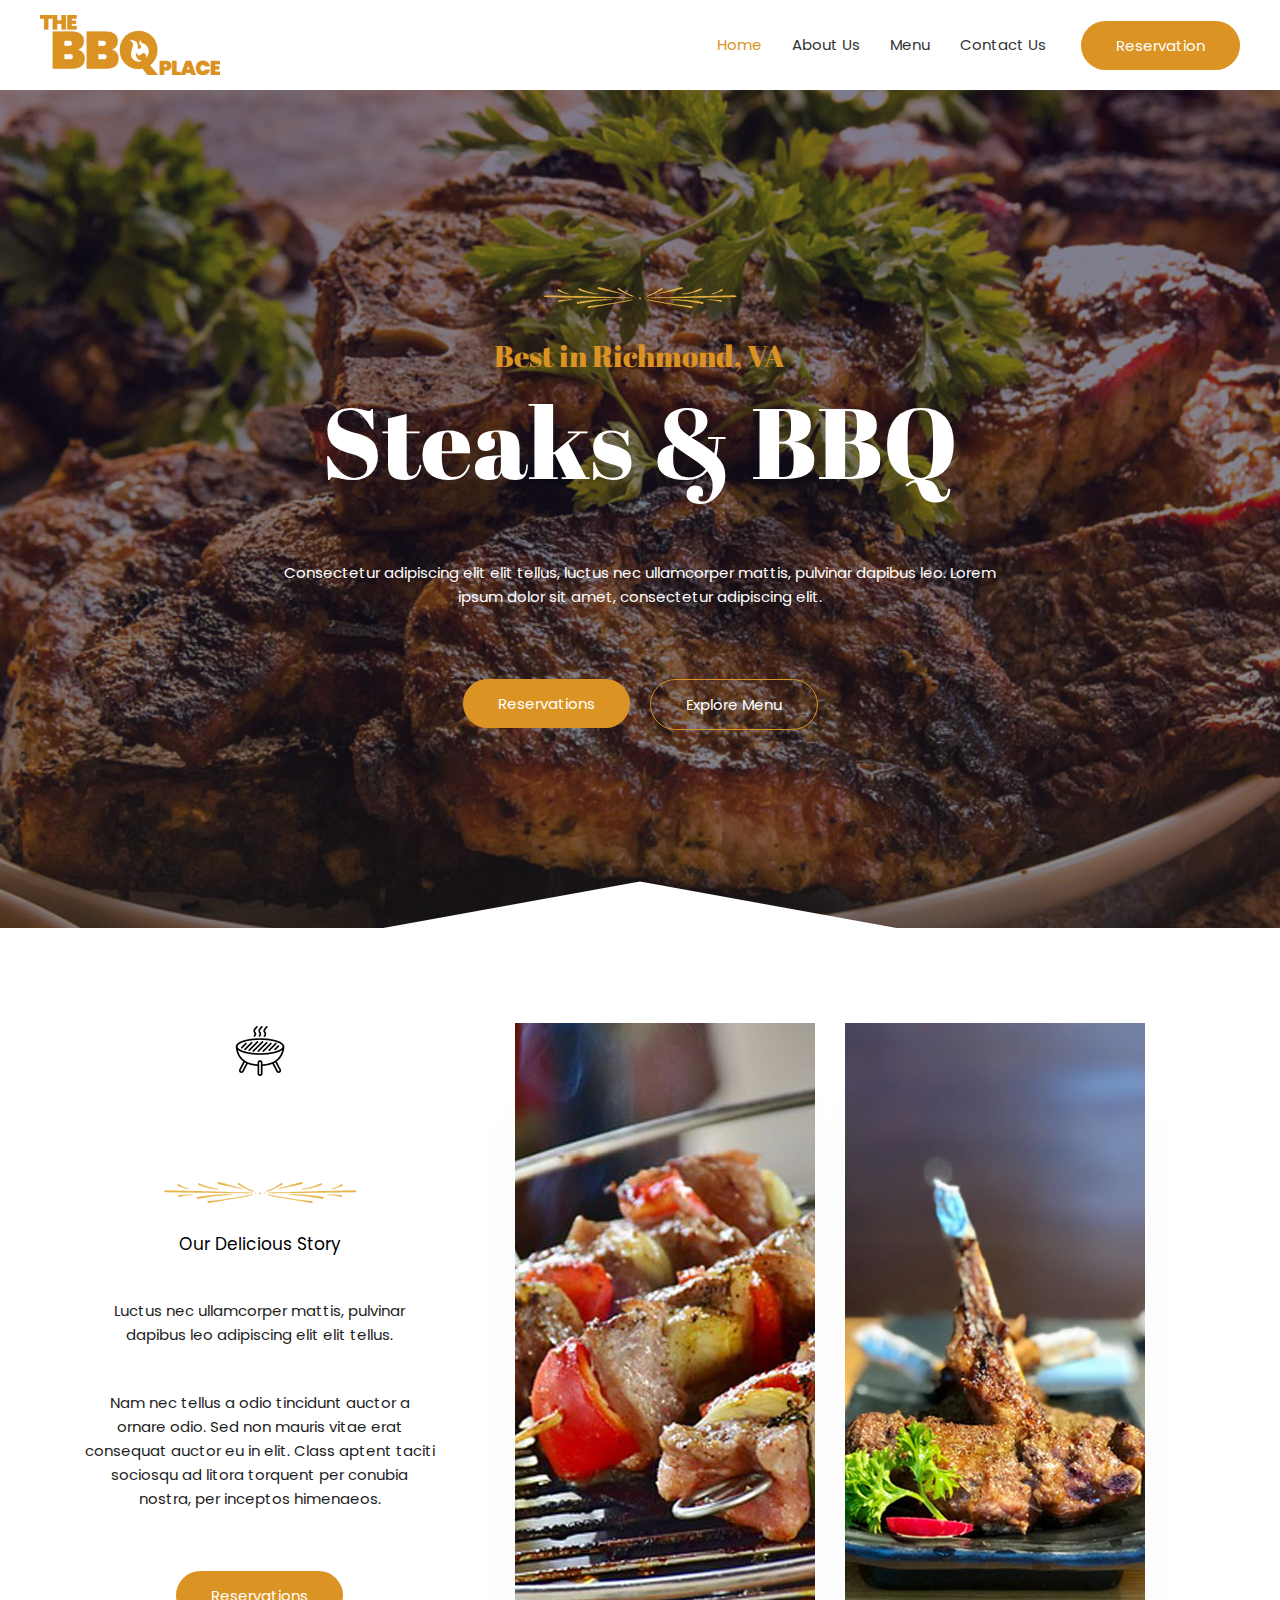
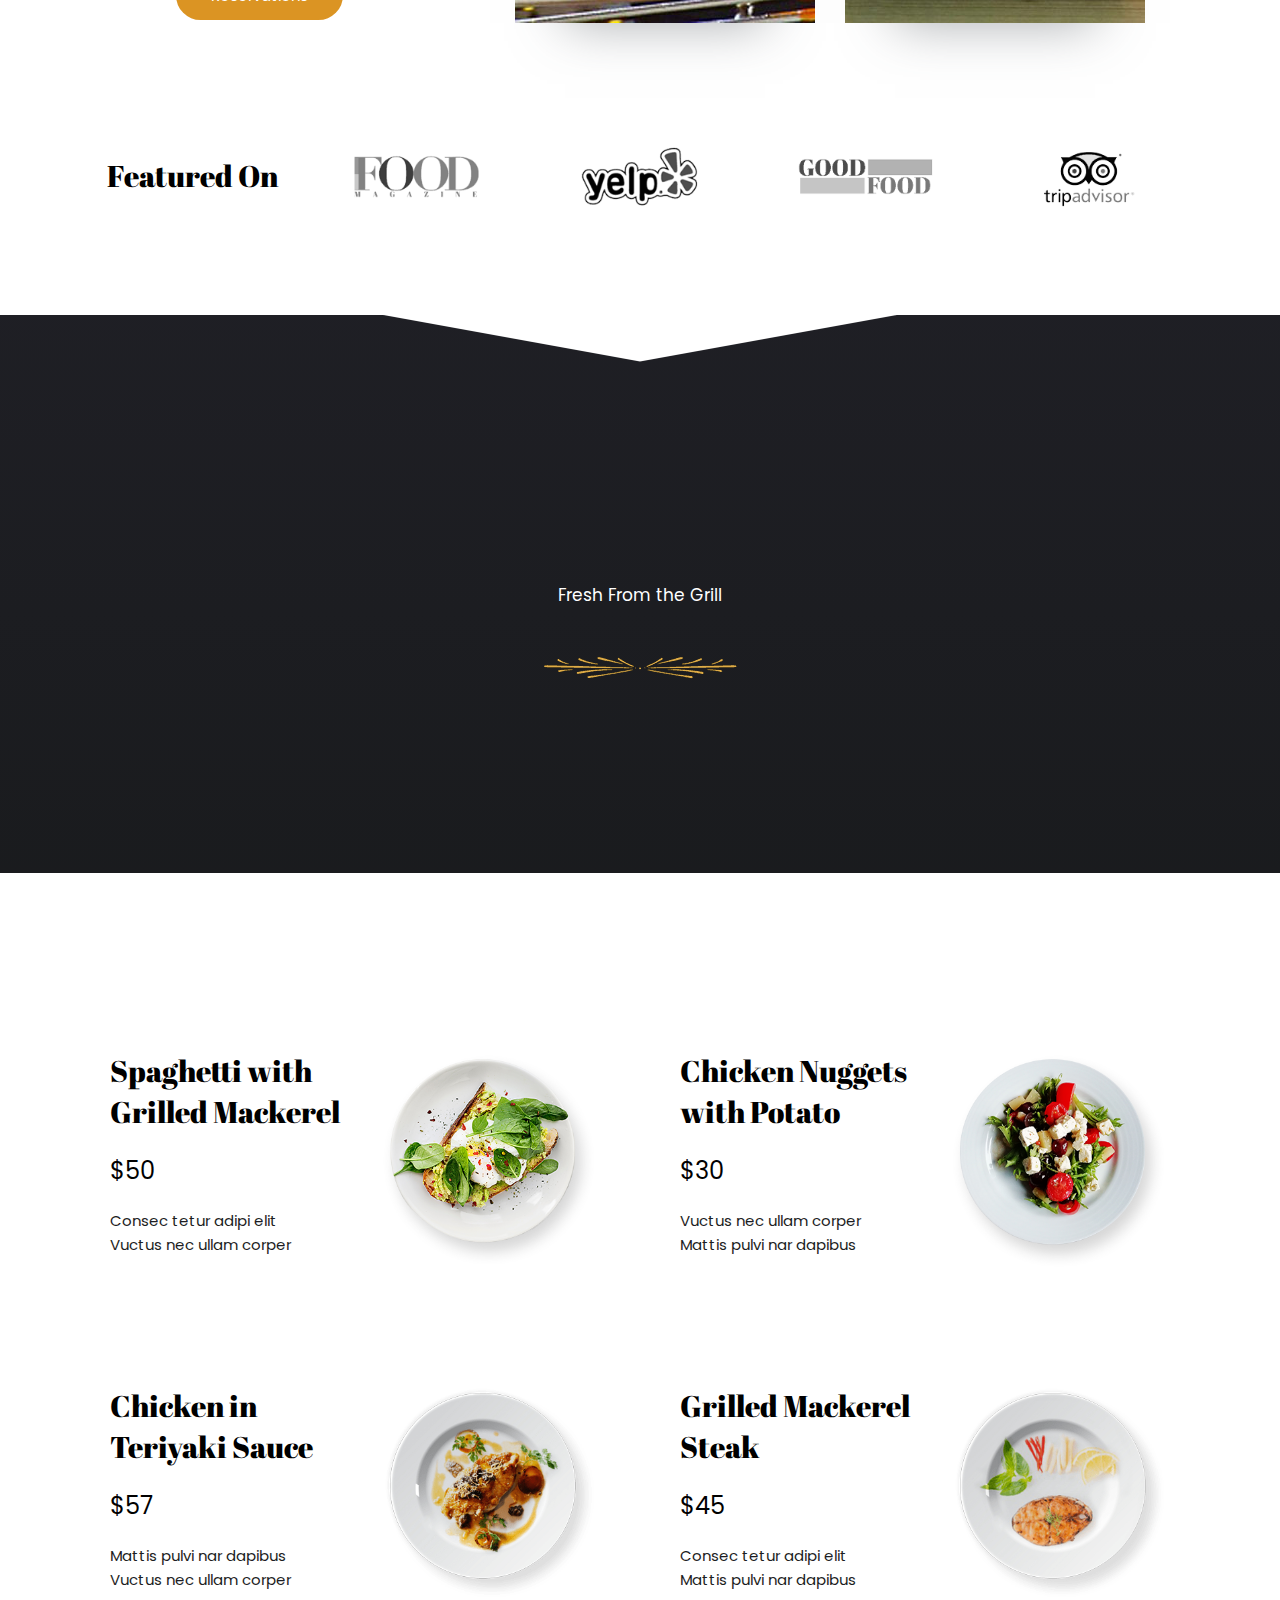
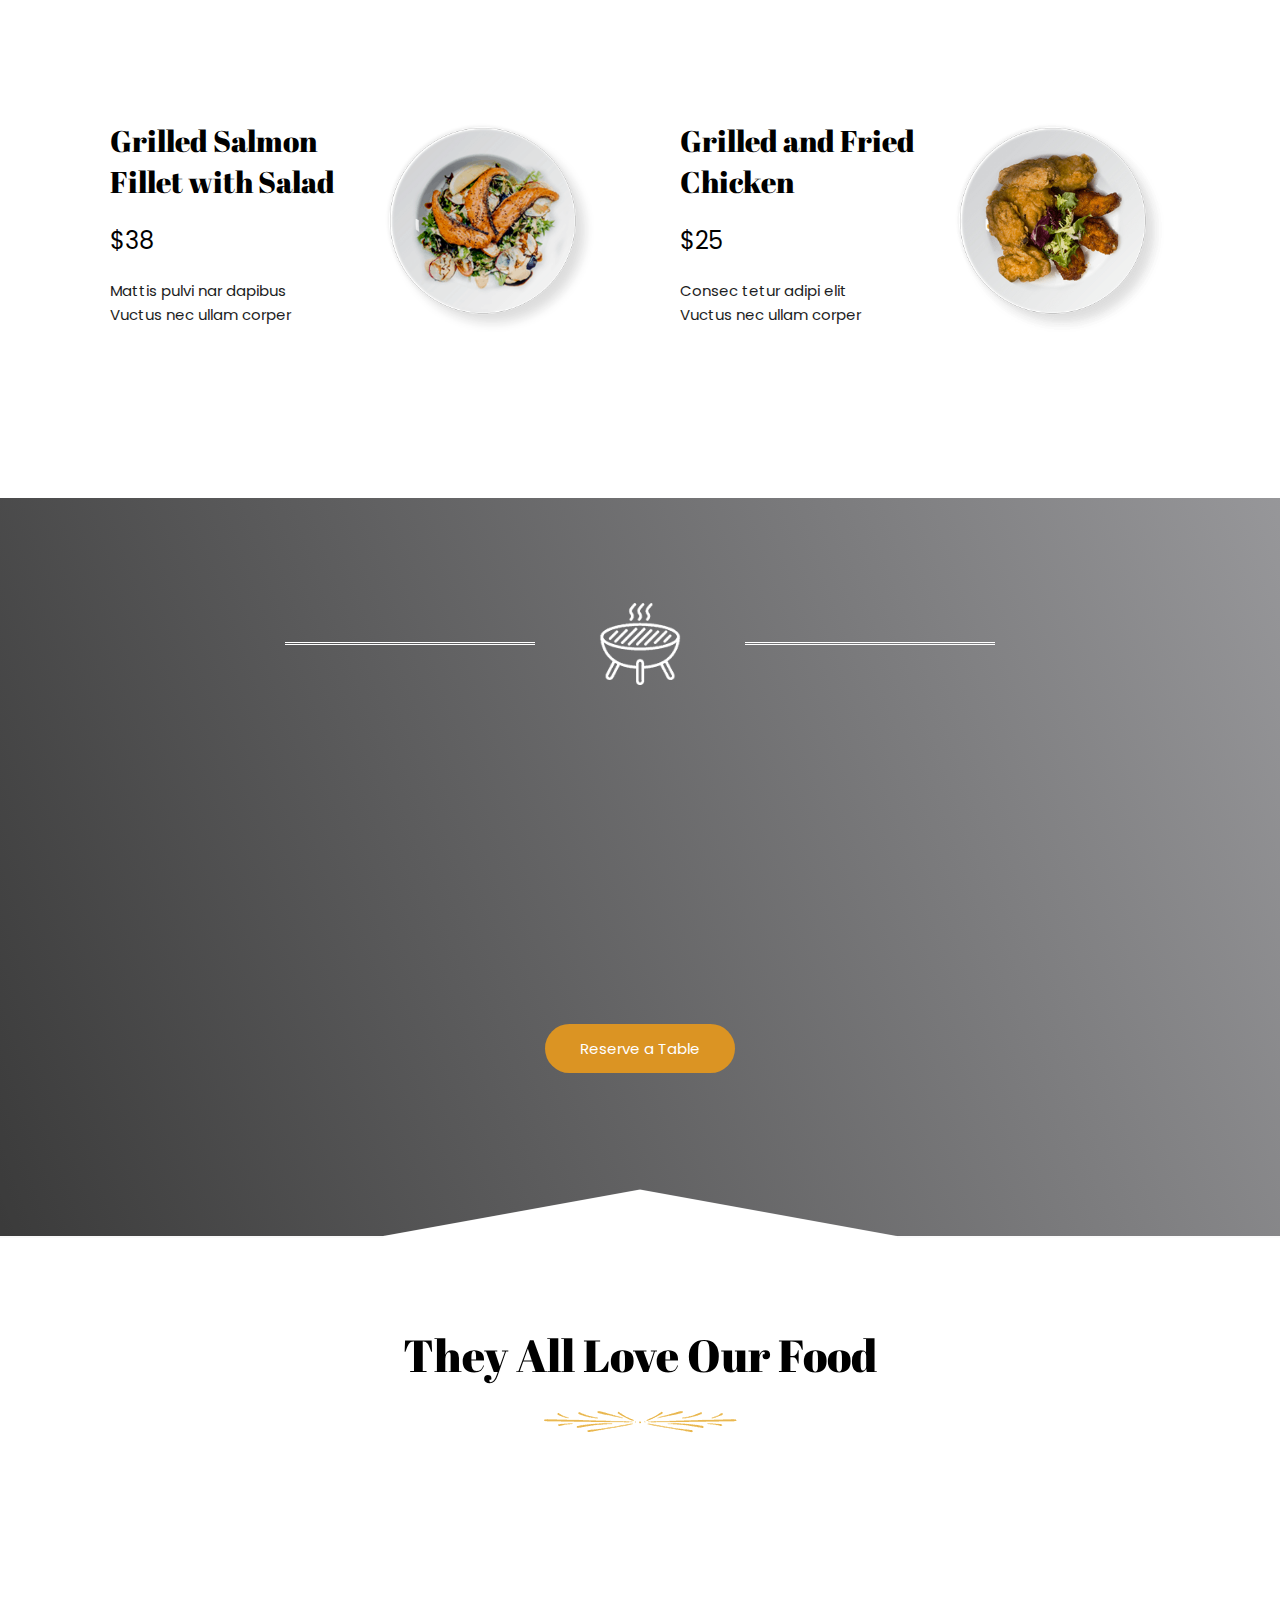
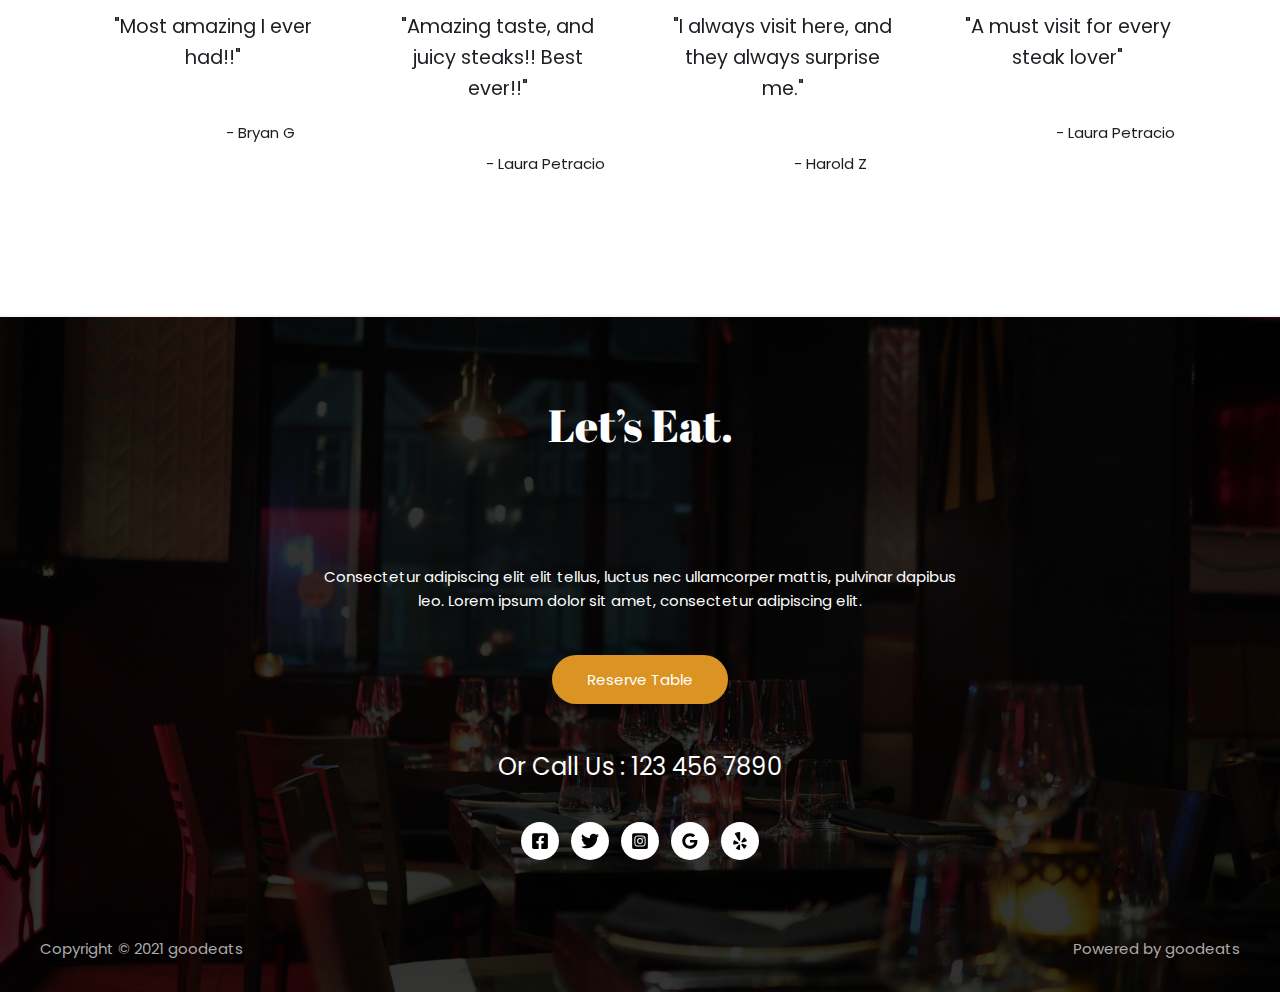
<file: index.html>
<!DOCTYPE html>
<html lang="en-US">
<head>
<meta charset="UTF-8">
<meta name="viewport" content="width=device-width, initial-scale=1">
<link rel="profile" href="https://gmpg.org/xfn/11">

<title>goodeats &#8211; Just another WordPress site</title>
<meta name="robots" content="max-image-preview:large">
<link rel="dns-prefetch" href="//fonts.googleapis.com">
<link rel="dns-prefetch" href="//s.w.org">
<link rel="alternate" type="application/rss+xml" title="goodeats &raquo; Feed" href="https://awebdevguy.github.io/goodeats/feed/">
<link rel="alternate" type="application/rss+xml" title="goodeats &raquo; Comments Feed" href="https://awebdevguy.github.io/goodeats/comments/feed/">
		<script>
			window._wpemojiSettings = {"baseUrl":"https:\/\/s.w.org\/images\/core\/emoji\/13.1.0\/72x72\/","ext":".png","svgUrl":"https:\/\/s.w.org\/images\/core\/emoji\/13.1.0\/svg\/","svgExt":".svg","source":{"concatemoji":"https:\/\/awebdevguy.github.io\/goodeats\/wp-includes\/js\/wp-emoji-release.min.js?ver=5.8"}};
			!function(e,a,t){var n,r,o,i=a.createElement("canvas"),p=i.getContext&&i.getContext("2d");function s(e,t){var a=String.fromCharCode;p.clearRect(0,0,i.width,i.height),p.fillText(a.apply(this,e),0,0);e=i.toDataURL();return p.clearRect(0,0,i.width,i.height),p.fillText(a.apply(this,t),0,0),e===i.toDataURL()}function c(e){var t=a.createElement("script");t.src=e,t.defer=t.type="text/javascript",a.getElementsByTagName("head")[0].appendChild(t)}for(o=Array("flag","emoji"),t.supports={everything:!0,everythingExceptFlag:!0},r=0;r<o.length;r++)t.supports[o[r]]=function(e){if(!p||!p.fillText)return!1;switch(p.textBaseline="top",p.font="600 32px Arial",e){case"flag":return s([127987,65039,8205,9895,65039],[127987,65039,8203,9895,65039])?!1:!s([55356,56826,55356,56819],[55356,56826,8203,55356,56819])&&!s([55356,57332,56128,56423,56128,56418,56128,56421,56128,56430,56128,56423,56128,56447],[55356,57332,8203,56128,56423,8203,56128,56418,8203,56128,56421,8203,56128,56430,8203,56128,56423,8203,56128,56447]);case"emoji":return!s([10084,65039,8205,55357,56613],[10084,65039,8203,55357,56613])}return!1}(o[r]),t.supports.everything=t.supports.everything&&t.supports[o[r]],"flag"!==o[r]&&(t.supports.everythingExceptFlag=t.supports.everythingExceptFlag&&t.supports[o[r]]);t.supports.everythingExceptFlag=t.supports.everythingExceptFlag&&!t.supports.flag,t.DOMReady=!1,t.readyCallback=function(){t.DOMReady=!0},t.supports.everything||(n=function(){t.readyCallback()},a.addEventListener?(a.addEventListener("DOMContentLoaded",n,!1),e.addEventListener("load",n,!1)):(e.attachEvent("onload",n),a.attachEvent("onreadystatechange",function(){"complete"===a.readyState&&t.readyCallback()})),(n=t.source||{}).concatemoji?c(n.concatemoji):n.wpemoji&&n.twemoji&&(c(n.twemoji),c(n.wpemoji)))}(window,document,window._wpemojiSettings);
		</script>
		<style>img.wp-smiley,
img.emoji {
	display: inline !important;
	border: none !important;
	box-shadow: none !important;
	height: 1em !important;
	width: 1em !important;
	margin: 0 .07em !important;
	vertical-align: -0.1em !important;
	background: none !important;
	padding: 0 !important;
}</style>
	<link rel="stylesheet" id="astra-theme-css-css" href="https://awebdevguy.github.io/goodeats/wp-content/themes/astra/assets/css/minified/frontend.min.css?ver=3.6.8" media="all">
<style id="astra-theme-css-inline-css">html{font-size:93.75%;}a,.page-title{color:#db9423;}a:hover,a:focus{color:#db9423;}body,button,input,select,textarea,.ast-button,.ast-custom-button{font-family:'Poppins',sans-serif;font-weight:400;font-size:15px;font-size:1rem;line-height:1.6;}blockquote{color:#000000;}h1,.entry-content h1,h2,.entry-content h2,h3,.entry-content h3,h4,.entry-content h4,h5,.entry-content h5,h6,.entry-content h6,.site-title,.site-title a{font-family:'Poppins',sans-serif;font-weight:400;}.site-title{font-size:35px;font-size:2.3333333333333rem;display:none;}.ast-archive-description .ast-archive-title{font-size:40px;font-size:2.6666666666667rem;}.site-header .site-description{font-size:15px;font-size:1rem;display:none;}.entry-title{font-size:30px;font-size:2rem;}h1,.entry-content h1{font-size:100px;font-size:6.6666666666667rem;font-weight:400;font-family:'Abril Fatface',display;}h2,.entry-content h2{font-size:45px;font-size:3rem;font-weight:400;font-family:'Abril Fatface',display;}h3,.entry-content h3{font-size:30px;font-size:2rem;font-weight:400;font-family:'Abril Fatface',display;line-height:1.39;}h4,.entry-content h4{font-size:24px;font-size:1.6rem;}h5,.entry-content h5{font-size:20px;font-size:1.3333333333333rem;}h6,.entry-content h6{font-size:17px;font-size:1.1333333333333rem;}.ast-single-post .entry-title,.page-title{font-size:30px;font-size:2rem;}::selection{background-color:#db9423;color:#000000;}body,h1,.entry-title a,.entry-content h1,h2,.entry-content h2,h3,.entry-content h3,h4,.entry-content h4,h5,.entry-content h5,h6,.entry-content h6{color:#1d1d23;}.tagcloud a:hover,.tagcloud a:focus,.tagcloud a.current-item{color:#000000;border-color:#db9423;background-color:#db9423;}input:focus,input[type="text"]:focus,input[type="email"]:focus,input[type="url"]:focus,input[type="password"]:focus,input[type="reset"]:focus,input[type="search"]:focus,textarea:focus{border-color:#db9423;}input[type="radio"]:checked,input[type=reset],input[type="checkbox"]:checked,input[type="checkbox"]:hover:checked,input[type="checkbox"]:focus:checked,input[type=range]::-webkit-slider-thumb{border-color:#db9423;background-color:#db9423;box-shadow:none;}.site-footer a:hover + .post-count,.site-footer a:focus + .post-count{background:#db9423;border-color:#db9423;}.single .nav-links .nav-previous,.single .nav-links .nav-next{color:#db9423;}.entry-meta,.entry-meta *{line-height:1.45;color:#db9423;}.entry-meta a:hover,.entry-meta a:hover *,.entry-meta a:focus,.entry-meta a:focus *,.page-links > .page-link,.page-links .page-link:hover,.post-navigation a:hover{color:#db9423;}.widget-title{font-size:21px;font-size:1.4rem;color:#1d1d23;}#cat option,.secondary .calendar_wrap thead a,.secondary .calendar_wrap thead a:visited{color:#db9423;}.secondary .calendar_wrap #today,.ast-progress-val span{background:#db9423;}.secondary a:hover + .post-count,.secondary a:focus + .post-count{background:#db9423;border-color:#db9423;}.calendar_wrap #today > a{color:#000000;}.page-links .page-link,.single .post-navigation a{color:#db9423;}.site-logo-img img{ transition:all 0.2s linear;}.ast-page-builder-template .hentry {margin: 0;}.ast-page-builder-template .site-content > .ast-container {max-width: 100%;padding: 0;}.ast-page-builder-template .site-content #primary {padding: 0;margin: 0;}.ast-page-builder-template .no-results {text-align: center;margin: 4em auto;}.ast-page-builder-template .ast-pagination {padding: 2em;} .ast-page-builder-template .entry-header.ast-no-title.ast-no-thumbnail {margin-top: 0;}.ast-page-builder-template .entry-header.ast-header-without-markup {margin-top: 0;margin-bottom: 0;}.ast-page-builder-template .entry-header.ast-no-title.ast-no-meta {margin-bottom: 0;}.ast-page-builder-template.single .post-navigation {padding-bottom: 2em;}.ast-page-builder-template.single-post .site-content > .ast-container {max-width: 100%;}.ast-page-builder-template.single-post .site-content > .ast-container {max-width: 100%;}.ast-page-builder-template .entry-header {margin-top: 4em;margin-left: auto;margin-right: auto;padding-left: 20px;padding-right: 20px;}.ast-page-builder-template .ast-archive-description {margin-top: 4em;margin-left: auto;margin-right: auto;padding-left: 20px;padding-right: 20px;}.ast-page-builder-template.ast-no-sidebar .entry-content .alignwide {margin-left: 0;margin-right: 0;}.single.ast-page-builder-template .entry-header {padding-left: 20px;padding-right: 20px;}.ast-page-builder-template.ast-no-sidebar .entry-content .alignwide {margin-left: 0;margin-right: 0;}@media (max-width:921px){#ast-desktop-header{display:none;}}@media (min-width:921px){#ast-mobile-header{display:none;}}.wp-block-buttons.aligncenter{justify-content:center;}@media (max-width:782px){.entry-content .wp-block-columns .wp-block-column{margin-left:0px;}}@media (max-width:921px){.ast-separate-container .ast-article-post,.ast-separate-container .ast-article-single{padding:1.5em 2.14em;}.ast-separate-container #primary,.ast-separate-container #secondary{padding:1.5em 0;}#primary,#secondary{padding:1.5em 0;margin:0;}.ast-left-sidebar #content > .ast-container{display:flex;flex-direction:column-reverse;width:100%;}.ast-author-box img.avatar{margin:20px 0 0 0;}}@media (min-width:922px){.ast-separate-container.ast-right-sidebar #primary,.ast-separate-container.ast-left-sidebar #primary{border:0;}.search-no-results.ast-separate-container #primary{margin-bottom:4em;}}.elementor-button-wrapper .elementor-button{border-style:solid;text-decoration:none;border-top-width:0;border-right-width:0;border-left-width:0;border-bottom-width:0;}body .elementor-button.elementor-size-sm,body .elementor-button.elementor-size-xs,body .elementor-button.elementor-size-md,body .elementor-button.elementor-size-lg,body .elementor-button.elementor-size-xl,body .elementor-button{border-radius:50px;padding-top:17px;padding-right:35px;padding-bottom:17px;padding-left:35px;}.elementor-button-wrapper .elementor-button{border-color:#db9423;background-color:#db9423;}.elementor-button-wrapper .elementor-button:hover,.elementor-button-wrapper .elementor-button:focus{color:#ffffff;background-color:#ed7a00;border-color:#ed7a00;}.wp-block-button .wp-block-button__link,.elementor-button-wrapper .elementor-button,.elementor-button-wrapper .elementor-button:visited{color:#ffffff;}.elementor-button-wrapper .elementor-button{font-family:inherit;font-weight:inherit;line-height:1;}body .elementor-button.elementor-size-sm,body .elementor-button.elementor-size-xs,body .elementor-button.elementor-size-md,body .elementor-button.elementor-size-lg,body .elementor-button.elementor-size-xl,body .elementor-button{font-size:15px;font-size:1rem;}.wp-block-button .wp-block-button__link:hover,.wp-block-button .wp-block-button__link:focus{color:#ffffff;background-color:#ed7a00;border-color:#ed7a00;}.elementor-widget-heading h3.elementor-heading-title{line-height:1.39;}.wp-block-button .wp-block-button__link{border-style:solid;border-top-width:0;border-right-width:0;border-left-width:0;border-bottom-width:0;border-color:#db9423;background-color:#db9423;color:#ffffff;font-family:inherit;font-weight:inherit;line-height:1;font-size:15px;font-size:1rem;border-radius:50px;padding-top:17px;padding-right:35px;padding-bottom:17px;padding-left:35px;}.menu-toggle,button,.ast-button,.ast-custom-button,.button,input#submit,input[type="button"],input[type="submit"],input[type="reset"]{border-style:solid;border-top-width:0;border-right-width:0;border-left-width:0;border-bottom-width:0;color:#ffffff;border-color:#db9423;background-color:#db9423;border-radius:50px;padding-top:17px;padding-right:35px;padding-bottom:17px;padding-left:35px;font-family:inherit;font-weight:inherit;font-size:15px;font-size:1rem;line-height:1;}button:focus,.menu-toggle:hover,button:hover,.ast-button:hover,.ast-custom-button:hover .button:hover,.ast-custom-button:hover ,input[type=reset]:hover,input[type=reset]:focus,input#submit:hover,input#submit:focus,input[type="button"]:hover,input[type="button"]:focus,input[type="submit"]:hover,input[type="submit"]:focus{color:#ffffff;background-color:#ed7a00;border-color:#ed7a00;}@media (min-width:544px){.ast-container{max-width:100%;}}@media (max-width:544px){.ast-separate-container .ast-article-post,.ast-separate-container .ast-article-single,.ast-separate-container .comments-title,.ast-separate-container .ast-archive-description{padding:1.5em 1em;}.ast-separate-container #content .ast-container{padding-left:0.54em;padding-right:0.54em;}.ast-separate-container .ast-comment-list li.depth-1{padding:1.5em 1em;margin-bottom:1.5em;}.ast-separate-container .ast-comment-list .bypostauthor{padding:.5em;}.ast-search-menu-icon.ast-dropdown-active .search-field{width:170px;}}@media (max-width:921px){.ast-mobile-header-stack .main-header-bar .ast-search-menu-icon{display:inline-block;}.ast-header-break-point.ast-header-custom-item-outside .ast-mobile-header-stack .main-header-bar .ast-search-icon{margin:0;}.ast-comment-avatar-wrap img{max-width:2.5em;}.ast-separate-container .ast-comment-list li.depth-1{padding:1.5em 2.14em;}.ast-separate-container .comment-respond{padding:2em 2.14em;}.ast-comment-meta{padding:0 1.8888em 1.3333em;}}@media (max-width:921px){.site-title{display:none;}.ast-archive-description .ast-archive-title{font-size:40px;}.site-header .site-description{display:none;}.entry-title{font-size:30px;}h1,.entry-content h1{font-size:60px;}h2,.entry-content h2{font-size:40px;}h3,.entry-content h3{font-size:28px;}h4,.entry-content h4{font-size:25px;font-size:1.6666666666667rem;}h5,.entry-content h5{font-size:21px;font-size:1.4rem;}h6,.entry-content h6{font-size:17px;font-size:1.1333333333333rem;}.ast-single-post .entry-title,.page-title{font-size:30px;}.astra-logo-svg{width:150px;}header .custom-logo-link img,.ast-header-break-point .site-logo-img .custom-mobile-logo-link img{max-width:150px;}}@media (max-width:544px){.site-title{display:none;}.ast-archive-description .ast-archive-title{font-size:40px;}.site-header .site-description{display:none;}.entry-title{font-size:30px;}h1,.entry-content h1{font-size:40px;}h2,.entry-content h2{font-size:30px;}h3,.entry-content h3{font-size:22px;}h4,.entry-content h4{font-size:22px;font-size:1.4666666666667rem;}.ast-single-post .entry-title,.page-title{font-size:30px;}.ast-header-break-point .site-branding img,.ast-header-break-point .custom-logo-link img{max-width:120px;}.astra-logo-svg{width:120px;}.ast-header-break-point .site-logo-img .custom-mobile-logo-link img{max-width:120px;}}@media (max-width:921px){html{font-size:85.5%;}}@media (max-width:544px){html{font-size:85.5%;}}@media (min-width:922px){.ast-container{max-width:1240px;}}@font-face {font-family: "Astra";src: url(https://awebdevguy.github.io/goodeats/wp-content/themes/astra/assets/fonts/astra.woff) format("woff"),url(https://awebdevguy.github.io/goodeats/wp-content/themes/astra/assets/fonts/astra.ttf) format("truetype"),url(https://awebdevguy.github.io/goodeats/wp-content/themes/astra/assets/fonts/astra.svg#astra) format("svg");font-weight: normal;font-style: normal;font-display: fallback;}@media (min-width:922px){.main-header-menu .sub-menu .menu-item.ast-left-align-sub-menu:hover > .sub-menu,.main-header-menu .sub-menu .menu-item.ast-left-align-sub-menu.focus > .sub-menu{margin-left:-2px;}}.footer-widget-area[data-section^="section-fb-html-"] .ast-builder-html-element{text-align:center;}.astra-icon-down_arrow::after {content: "\e900";font-family: Astra;}.astra-icon-close::after {content: "\e5cd";font-family: Astra;}.astra-icon-drag_handle::after {content: "\e25d";font-family: Astra;}.astra-icon-format_align_justify::after {content: "\e235";font-family: Astra;}.astra-icon-menu::after {content: "\e5d2";font-family: Astra;}.astra-icon-reorder::after {content: "\e8fe";font-family: Astra;}.astra-icon-search::after {content: "\e8b6";font-family: Astra;}.astra-icon-zoom_in::after {content: "\e56b";font-family: Astra;}.astra-icon-check-circle::after {content: "\e901";font-family: Astra;}.astra-icon-shopping-cart::after {content: "\f07a";font-family: Astra;}.astra-icon-shopping-bag::after {content: "\f290";font-family: Astra;}.astra-icon-shopping-basket::after {content: "\f291";font-family: Astra;}.astra-icon-circle-o::after {content: "\e903";font-family: Astra;}.astra-icon-certificate::after {content: "\e902";font-family: Astra;}.ast-breadcrumbs .trail-browse,.ast-breadcrumbs .trail-items,.ast-breadcrumbs .trail-items li{display:inline-block;margin:0;padding:0;border:none;background:inherit;text-indent:0;}.ast-breadcrumbs .trail-browse{font-size:inherit;font-style:inherit;font-weight:inherit;color:inherit;}.ast-breadcrumbs .trail-items{list-style:none;}.trail-items li::after{padding:0 0.3em;content:"\00bb";}.trail-items li:last-of-type::after{display:none;}h1,.entry-content h1,h2,.entry-content h2,h3,.entry-content h3,h4,.entry-content h4,h5,.entry-content h5,h6,.entry-content h6{color:#000000;}@media (max-width:921px){.ast-builder-grid-row-container.ast-builder-grid-row-tablet-3-firstrow .ast-builder-grid-row > *:first-child,.ast-builder-grid-row-container.ast-builder-grid-row-tablet-3-lastrow .ast-builder-grid-row > *:last-child{grid-column:1 / -1;}}@media (max-width:544px){.ast-builder-grid-row-container.ast-builder-grid-row-mobile-3-firstrow .ast-builder-grid-row > *:first-child,.ast-builder-grid-row-container.ast-builder-grid-row-mobile-3-lastrow .ast-builder-grid-row > *:last-child{grid-column:1 / -1;}}.ast-builder-layout-element[data-section="title_tagline"]{display:flex;}@media (max-width:921px){.ast-header-break-point .ast-builder-layout-element[data-section="title_tagline"]{display:flex;}}@media (max-width:544px){.ast-header-break-point .ast-builder-layout-element[data-section="title_tagline"]{display:flex;}}[data-section*="section-hb-button-"] .menu-link{display:none;}.ast-header-button-1[data-section="section-hb-button-1"]{display:flex;}@media (max-width:921px){.ast-header-break-point .ast-header-button-1[data-section="section-hb-button-1"]{display:flex;}}@media (max-width:544px){.ast-header-break-point .ast-header-button-1[data-section="section-hb-button-1"]{display:flex;}}.ast-builder-menu-1{font-family:inherit;font-weight:inherit;}.ast-builder-menu-1 .menu-item > .menu-link{color:#343434;}.ast-builder-menu-1 .menu-item > .ast-menu-toggle{color:#343434;}.ast-builder-menu-1 .menu-item:hover > .menu-link,.ast-builder-menu-1 .inline-on-mobile .menu-item:hover > .ast-menu-toggle{color:#db9423;}.ast-builder-menu-1 .menu-item:hover > .ast-menu-toggle{color:#db9423;}.ast-builder-menu-1 .menu-item.current-menu-item > .menu-link,.ast-builder-menu-1 .inline-on-mobile .menu-item.current-menu-item > .ast-menu-toggle,.ast-builder-menu-1 .current-menu-ancestor > .menu-link{color:#db9423;}.ast-builder-menu-1 .menu-item.current-menu-item > .ast-menu-toggle{color:#db9423;}.ast-builder-menu-1 .sub-menu,.ast-builder-menu-1 .inline-on-mobile .sub-menu{border-top-width:1px;border-bottom-width:1px;border-right-width:1px;border-left-width:1px;border-color:#db9423;border-style:solid;border-radius:0;}.ast-builder-menu-1 .main-header-menu > .menu-item > .sub-menu,.ast-builder-menu-1 .main-header-menu > .menu-item > .astra-full-megamenu-wrapper{margin-top:0;}.ast-desktop .ast-builder-menu-1 .main-header-menu > .menu-item > .sub-menu:before,.ast-desktop .ast-builder-menu-1 .main-header-menu > .menu-item > .astra-full-megamenu-wrapper:before{height:calc( 0px + 5px );}.ast-desktop .ast-builder-menu-1 .menu-item .sub-menu .menu-link{border-style:none;}@media (max-width:921px){.ast-header-break-point .ast-builder-menu-1 .menu-item.menu-item-has-children > .ast-menu-toggle{top:0;}.ast-builder-menu-1 .menu-item-has-children > .menu-link:after{content:unset;}}@media (max-width:544px){.ast-header-break-point .ast-builder-menu-1 .menu-item.menu-item-has-children > .ast-menu-toggle{top:0;}}.ast-builder-menu-1{display:flex;}@media (max-width:921px){.ast-header-break-point .ast-builder-menu-1{display:flex;}}@media (max-width:544px){.ast-header-break-point .ast-builder-menu-1{display:flex;}}.site-below-footer-wrap{padding-top:20px;padding-bottom:20px;}.site-below-footer-wrap[data-section="section-below-footer-builder"]{background-color:rgba(0,0,0,0);;background-image:none;;min-height:80px;}.site-below-footer-wrap[data-section="section-below-footer-builder"] .ast-builder-grid-row{max-width:1200px;margin-left:auto;margin-right:auto;}.site-below-footer-wrap[data-section="section-below-footer-builder"] .ast-builder-grid-row,.site-below-footer-wrap[data-section="section-below-footer-builder"] .site-footer-section{align-items:flex-start;}.site-below-footer-wrap[data-section="section-below-footer-builder"].ast-footer-row-inline .site-footer-section{display:flex;margin-bottom:0;}.ast-builder-grid-row-2-equal .ast-builder-grid-row{grid-template-columns:repeat( 2,1fr );}@media (max-width:921px){.site-below-footer-wrap[data-section="section-below-footer-builder"].ast-footer-row-tablet-inline .site-footer-section{display:flex;margin-bottom:0;}.site-below-footer-wrap[data-section="section-below-footer-builder"].ast-footer-row-tablet-stack .site-footer-section{display:block;margin-bottom:10px;}.ast-builder-grid-row-container.ast-builder-grid-row-tablet-2-equal .ast-builder-grid-row{grid-template-columns:repeat( 2,1fr );}}@media (max-width:544px){.site-below-footer-wrap[data-section="section-below-footer-builder"].ast-footer-row-mobile-inline .site-footer-section{display:flex;margin-bottom:0;}.site-below-footer-wrap[data-section="section-below-footer-builder"].ast-footer-row-mobile-stack .site-footer-section{display:block;margin-bottom:10px;}.ast-builder-grid-row-container.ast-builder-grid-row-mobile-full .ast-builder-grid-row{grid-template-columns:1fr;}}.site-below-footer-wrap[data-section="section-below-footer-builder"]{padding-bottom:2%;}@media (max-width:921px){.site-below-footer-wrap[data-section="section-below-footer-builder"]{padding-left:4%;padding-right:4%;}}@media (max-width:544px){.site-below-footer-wrap[data-section="section-below-footer-builder"]{padding-top:7%;padding-bottom:7%;}}.site-below-footer-wrap[data-section="section-below-footer-builder"]{display:grid;}@media (max-width:921px){.ast-header-break-point .site-below-footer-wrap[data-section="section-below-footer-builder"]{display:grid;}}@media (max-width:544px){.ast-header-break-point .site-below-footer-wrap[data-section="section-below-footer-builder"]{display:grid;}}.ast-builder-html-element img.alignnone{display:inline-block;}.ast-builder-html-element p:first-child{margin-top:0;}.ast-builder-html-element p:last-child{margin-bottom:0;}.ast-header-break-point .main-header-bar .ast-builder-html-element{line-height:1.85714285714286;}.footer-widget-area[data-section="section-fb-html-1"] .ast-builder-html-element{color:#aaaaaa;}.footer-widget-area[data-section="section-fb-html-1"]{display:block;}@media (max-width:921px){.ast-header-break-point .footer-widget-area[data-section="section-fb-html-1"]{display:block;}}@media (max-width:544px){.ast-header-break-point .footer-widget-area[data-section="section-fb-html-1"]{display:block;}}.footer-widget-area[data-section="section-fb-html-2"] .ast-builder-html-element{color:#ffffff;font-size:24px;font-size:1.6rem;}.footer-widget-area[data-section="section-fb-html-2"]{margin-top:-5%;}@media (max-width:544px){.footer-widget-area[data-section="section-fb-html-2"] .ast-builder-html-element{font-size:19px;font-size:1.2666666666667rem;}}.footer-widget-area[data-section="section-fb-html-2"]{font-size:24px;font-size:1.6rem;}@media (max-width:544px){.footer-widget-area[data-section="section-fb-html-2"]{font-size:19px;font-size:1.2666666666667rem;}}.footer-widget-area[data-section="section-fb-html-2"]{display:block;}@media (max-width:921px){.ast-header-break-point .footer-widget-area[data-section="section-fb-html-2"]{display:block;}}@media (max-width:544px){.ast-header-break-point .footer-widget-area[data-section="section-fb-html-2"]{display:block;}}.footer-widget-area[data-section="section-fb-html-1"] .ast-builder-html-element{text-align:right;}@media (max-width:921px){.footer-widget-area[data-section="section-fb-html-1"] .ast-builder-html-element{text-align:right;}}@media (max-width:544px){.footer-widget-area[data-section="section-fb-html-1"] .ast-builder-html-element{text-align:center;}}.footer-widget-area[data-section="section-fb-html-2"] .ast-builder-html-element{text-align:center;}@media (max-width:921px){.footer-widget-area[data-section="section-fb-html-2"] .ast-builder-html-element{text-align:center;}}@media (max-width:544px){.footer-widget-area[data-section="section-fb-html-2"] .ast-builder-html-element{text-align:center;}}.ast-footer-copyright{text-align:left;}.ast-footer-copyright {color:#aaaaaa;}@media (max-width:921px){.ast-footer-copyright{text-align:left;}}@media (max-width:544px){.ast-footer-copyright{text-align:center;}}.ast-footer-copyright.ast-builder-layout-element{display:flex;}@media (max-width:921px){.ast-header-break-point .ast-footer-copyright.ast-builder-layout-element{display:flex;}}@media (max-width:544px){.ast-header-break-point .ast-footer-copyright.ast-builder-layout-element{display:flex;}}.ast-builder-social-element:hover {color: #0274be;}.ast-social-stack-desktop .ast-builder-social-element,.ast-social-stack-tablet .ast-builder-social-element,.ast-social-stack-mobile .ast-builder-social-element {margin-top: 6px;margin-bottom: 6px;}.ast-social-color-type-official .ast-builder-social-element,.ast-social-color-type-official .social-item-label {color: var(--color);background-color: var(--background-color);}.header-social-inner-wrap.ast-social-color-type-official .ast-builder-social-element svg,.footer-social-inner-wrap.ast-social-color-type-official .ast-builder-social-element svg {fill: currentColor;}.social-show-label-true .ast-builder-social-element {width: auto;padding: 0 0.4em;}[data-section^="section-fb-social-icons-"] .footer-social-inner-wrap {text-align: center;}.ast-footer-social-wrap {width: 100%;}.ast-footer-social-wrap .ast-builder-social-element:first-child {margin-left: 0;}.ast-footer-social-wrap .ast-builder-social-element:last-child {margin-right: 0;}.ast-header-social-wrap .ast-builder-social-element:first-child {margin-left: 0;}.ast-header-social-wrap .ast-builder-social-element:last-child {margin-right: 0;}.ast-builder-social-element {line-height: 1;color: #3a3a3a;background: transparent;vertical-align: middle;transition: all 0.01s;margin-left: 6px;margin-right: 6px;justify-content: center;align-items: center;}.ast-builder-social-element {line-height: 1;color: #3a3a3a;background: transparent;vertical-align: middle;transition: all 0.01s;margin-left: 6px;margin-right: 6px;justify-content: center;align-items: center;}.ast-builder-social-element .social-item-label {padding-left: 6px;}.ast-footer-social-1-wrap .ast-builder-social-element{padding:10px;border-radius:50px;background:#ffffff;}.ast-footer-social-1-wrap .ast-builder-social-element svg{width:18px;height:18px;}.ast-footer-social-1-wrap .ast-social-icon-image-wrap{margin:10px;}.ast-footer-social-1-wrap{margin-top:4%;}.ast-footer-social-1-wrap .ast-social-color-type-custom .ast-builder-social-element:hover{background:rgba(255,255,255,0.81);}[data-section="section-fb-social-icons-1"] .footer-social-inner-wrap{text-align:center;}@media (max-width:921px){[data-section="section-fb-social-icons-1"] .footer-social-inner-wrap{text-align:center;}}@media (max-width:544px){[data-section="section-fb-social-icons-1"] .footer-social-inner-wrap{text-align:center;}}.ast-builder-layout-element[data-section="section-fb-social-icons-1"]{display:flex;}@media (max-width:921px){.ast-header-break-point .ast-builder-layout-element[data-section="section-fb-social-icons-1"]{display:flex;}}@media (max-width:544px){.ast-header-break-point .ast-builder-layout-element[data-section="section-fb-social-icons-1"]{display:flex;}}.site-footer{background-image:linear-gradient(to right,rgba(0,0,0,0.8),rgba(0,0,0,0.8)),url(https://awebdevguy.github.io/goodeats/wp-content/uploads/2021/09/hotel-diner-dining.jpg);;background-repeat:repeat;background-position:center center;background-size:cover;background-attachment:scroll;}.site-primary-footer-wrap{padding-top:45px;padding-bottom:45px;}.site-primary-footer-wrap[data-section="section-primary-footer-builder"]{background-color:;;background-image:none;;}.site-primary-footer-wrap[data-section="section-primary-footer-builder"] .ast-builder-grid-row{max-width:1200px;margin-left:auto;margin-right:auto;}.site-primary-footer-wrap[data-section="section-primary-footer-builder"] .ast-builder-grid-row,.site-primary-footer-wrap[data-section="section-primary-footer-builder"] .site-footer-section{align-items:flex-start;}.site-primary-footer-wrap[data-section="section-primary-footer-builder"].ast-footer-row-inline .site-footer-section{display:flex;margin-bottom:0;}.ast-builder-grid-row-3-cwide .ast-builder-grid-row{grid-template-columns:1fr 3fr 1fr;}@media (max-width:921px){.site-primary-footer-wrap[data-section="section-primary-footer-builder"].ast-footer-row-tablet-inline .site-footer-section{display:flex;margin-bottom:0;}.site-primary-footer-wrap[data-section="section-primary-footer-builder"].ast-footer-row-tablet-stack .site-footer-section{display:block;margin-bottom:10px;}.ast-builder-grid-row-container.ast-builder-grid-row-tablet-full .ast-builder-grid-row{grid-template-columns:1fr;}}@media (max-width:544px){.site-primary-footer-wrap[data-section="section-primary-footer-builder"].ast-footer-row-mobile-inline .site-footer-section{display:flex;margin-bottom:0;}.site-primary-footer-wrap[data-section="section-primary-footer-builder"].ast-footer-row-mobile-stack .site-footer-section{display:block;margin-bottom:10px;}.ast-builder-grid-row-container.ast-builder-grid-row-mobile-full .ast-builder-grid-row{grid-template-columns:1fr;}}.site-primary-footer-wrap[data-section="section-primary-footer-builder"]{padding-top:6%;padding-bottom:4%;}@media (max-width:921px){.site-primary-footer-wrap[data-section="section-primary-footer-builder"]{padding-left:10%;padding-right:10%;}}.site-primary-footer-wrap[data-section="section-primary-footer-builder"]{display:grid;}@media (max-width:921px){.ast-header-break-point .site-primary-footer-wrap[data-section="section-primary-footer-builder"]{display:grid;}}@media (max-width:544px){.ast-header-break-point .site-primary-footer-wrap[data-section="section-primary-footer-builder"]{display:grid;}}.footer-widget-area[data-section="sidebar-widgets-footer-widget-1"] .footer-widget-area-inner{text-align:center;}@media (max-width:921px){.footer-widget-area[data-section="sidebar-widgets-footer-widget-1"] .footer-widget-area-inner{text-align:center;}}@media (max-width:544px){.footer-widget-area[data-section="sidebar-widgets-footer-widget-1"] .footer-widget-area-inner{text-align:center;}}.footer-widget-area[data-section="sidebar-widgets-footer-widget-1"] .footer-widget-area-inner{color:#ffffff;}.footer-widget-area[data-section="sidebar-widgets-footer-widget-1"] .widget-title{color:#ffffff;font-size:45px;font-size:3rem;}.footer-widget-area[data-section="sidebar-widgets-footer-widget-1"]{display:block;}@media (max-width:921px){.ast-header-break-point .footer-widget-area[data-section="sidebar-widgets-footer-widget-1"]{display:block;}}@media (max-width:544px){.ast-header-break-point .footer-widget-area[data-section="sidebar-widgets-footer-widget-1"]{display:block;}}.elementor-widget-heading .elementor-heading-title{margin:0;}.elementor-post.elementor-grid-item.hentry{margin-bottom:0;}.woocommerce div.product .elementor-element.elementor-products-grid .related.products ul.products li.product,.elementor-element .elementor-wc-products .woocommerce[class*='columns-'] ul.products li.product{width:auto;margin:0;float:none;}.ast-left-sidebar .elementor-section.elementor-section-stretched,.ast-right-sidebar .elementor-section.elementor-section-stretched{max-width:100%;left:0 !important;}.elementor-template-full-width .ast-container{display:block;}@media (max-width:544px){.elementor-element .elementor-wc-products .woocommerce[class*="columns-"] ul.products li.product{width:auto;margin:0;}.elementor-element .woocommerce .woocommerce-result-count{float:none;}}.ast-header-break-point .main-header-bar{border-bottom-width:0;}@media (min-width:922px){.main-header-bar{border-bottom-width:0;}}.ast-safari-browser-less-than-11 .main-header-menu .menu-item, .ast-safari-browser-less-than-11 .main-header-bar .ast-masthead-custom-menu-items{display:block;}.main-header-menu .menu-item, #astra-footer-menu .menu-item, .main-header-bar .ast-masthead-custom-menu-items{-js-display:flex;display:flex;-webkit-box-pack:center;-webkit-justify-content:center;-moz-box-pack:center;-ms-flex-pack:center;justify-content:center;-webkit-box-orient:vertical;-webkit-box-direction:normal;-webkit-flex-direction:column;-moz-box-orient:vertical;-moz-box-direction:normal;-ms-flex-direction:column;flex-direction:column;}.main-header-menu > .menu-item > .menu-link, #astra-footer-menu > .menu-item > .menu-link,{height:100%;-webkit-box-align:center;-webkit-align-items:center;-moz-box-align:center;-ms-flex-align:center;align-items:center;-js-display:flex;display:flex;}.header-main-layout-1 .ast-flex.main-header-container, .header-main-layout-3 .ast-flex.main-header-container{-webkit-align-content:center;-ms-flex-line-pack:center;align-content:center;-webkit-box-align:center;-webkit-align-items:center;-moz-box-align:center;-ms-flex-align:center;align-items:center;}.main-header-menu .sub-menu .menu-item.menu-item-has-children > .menu-link:after{position:absolute;right:1em;top:50%;transform:translate(0,-50%) rotate(270deg);}.ast-header-break-point .main-header-bar .main-header-bar-navigation .page_item_has_children > .ast-menu-toggle::before, .ast-header-break-point .main-header-bar .main-header-bar-navigation .menu-item-has-children > .ast-menu-toggle::before, .ast-mobile-popup-drawer .main-header-bar-navigation .menu-item-has-children>.ast-menu-toggle::before, .ast-header-break-point .ast-mobile-header-wrap .main-header-bar-navigation .menu-item-has-children > .ast-menu-toggle::before{font-weight:bold;content:"\e900";font-family:Astra;text-decoration:inherit;display:inline-block;}.ast-header-break-point .main-navigation ul.sub-menu .menu-item .menu-link:before{content:"\e900";font-family:Astra;font-size:.65em;text-decoration:inherit;display:inline-block;transform:translate(0, -2px) rotateZ(270deg);margin-right:5px;}.widget_search .search-form:after{font-family:Astra;font-size:1.2em;font-weight:normal;content:"\e8b6";position:absolute;top:50%;right:15px;transform:translate(0, -50%);}.astra-search-icon::before{content:"\e8b6";font-family:Astra;font-style:normal;font-weight:normal;text-decoration:inherit;text-align:center;-webkit-font-smoothing:antialiased;-moz-osx-font-smoothing:grayscale;}.main-header-bar .main-header-bar-navigation .page_item_has_children > a:after, .main-header-bar .main-header-bar-navigation .menu-item-has-children > a:after, .site-header-focus-item .main-header-bar-navigation .menu-item-has-children > .menu-link:after{content:"\e900";display:inline-block;font-family:Astra;font-size:.6rem;font-weight:bold;text-rendering:auto;-webkit-font-smoothing:antialiased;-moz-osx-font-smoothing:grayscale;margin-left:10px;line-height:normal;}.ast-mobile-popup-drawer .main-header-bar-navigation .ast-submenu-expanded>.ast-menu-toggle::before{transform:rotateX(180deg);}.ast-header-break-point .main-header-bar-navigation .menu-item-has-children > .menu-link:after{display:none;}.ast-mobile-header-content > *,.ast-desktop-header-content > * {padding: 10px 0;height: auto;}.ast-mobile-header-content > *:first-child,.ast-desktop-header-content > *:first-child {padding-top: 10px;}.ast-mobile-header-content > .ast-builder-menu,.ast-desktop-header-content > .ast-builder-menu {padding-top: 0;}.ast-mobile-header-content > *:last-child,.ast-desktop-header-content > *:last-child {padding-bottom: 0;}.ast-mobile-header-content .ast-search-menu-icon.ast-inline-search label,.ast-desktop-header-content .ast-search-menu-icon.ast-inline-search label {width: 100%;}.ast-desktop-header-content .main-header-bar-navigation .ast-submenu-expanded > .ast-menu-toggle::before {transform: rotateX(180deg);}#ast-desktop-header .ast-desktop-header-content,.ast-mobile-header-content .ast-search-icon,.ast-desktop-header-content .ast-search-icon,.ast-mobile-header-wrap .ast-mobile-header-content,.ast-main-header-nav-open.ast-popup-nav-open .ast-mobile-header-wrap .ast-mobile-header-content,.ast-main-header-nav-open.ast-popup-nav-open .ast-desktop-header-content {display: none;}.ast-main-header-nav-open.ast-header-break-point #ast-desktop-header .ast-desktop-header-content,.ast-main-header-nav-open.ast-header-break-point .ast-mobile-header-wrap .ast-mobile-header-content {display: block;}.ast-desktop .ast-desktop-header-content .astra-menu-animation-slide-up > .menu-item > .sub-menu,.ast-desktop .ast-desktop-header-content .astra-menu-animation-slide-up > .menu-item .menu-item > .sub-menu,.ast-desktop .ast-desktop-header-content .astra-menu-animation-slide-down > .menu-item > .sub-menu,.ast-desktop .ast-desktop-header-content .astra-menu-animation-slide-down > .menu-item .menu-item > .sub-menu,.ast-desktop .ast-desktop-header-content .astra-menu-animation-fade > .menu-item > .sub-menu,.ast-desktop .ast-desktop-header-content .astra-menu-animation-fade > .menu-item .menu-item > .sub-menu {opacity: 1;visibility: visible;}.ast-hfb-header.ast-default-menu-enable.ast-header-break-point .ast-mobile-header-wrap .ast-mobile-header-content .main-header-bar-navigation {width: unset;margin: unset;}.ast-mobile-header-content.content-align-flex-end .main-header-bar-navigation .menu-item-has-children > .ast-menu-toggle,.ast-desktop-header-content.content-align-flex-end .main-header-bar-navigation .menu-item-has-children > .ast-menu-toggle {left: calc( 20px - 0.907em);}.ast-mobile-header-content .ast-search-menu-icon,.ast-mobile-header-content .ast-search-menu-icon.slide-search,.ast-desktop-header-content .ast-search-menu-icon,.ast-desktop-header-content .ast-search-menu-icon.slide-search {width: 100%;position: relative;display: block;right: auto;transform: none;}.ast-mobile-header-content .ast-search-menu-icon.slide-search .search-form,.ast-mobile-header-content .ast-search-menu-icon .search-form,.ast-desktop-header-content .ast-search-menu-icon.slide-search .search-form,.ast-desktop-header-content .ast-search-menu-icon .search-form {right: 0;visibility: visible;opacity: 1;position: relative;top: auto;transform: none;padding: 0;display: block;overflow: hidden;}.ast-mobile-header-content .ast-search-menu-icon.ast-inline-search .search-field,.ast-mobile-header-content .ast-search-menu-icon .search-field,.ast-desktop-header-content .ast-search-menu-icon.ast-inline-search .search-field,.ast-desktop-header-content .ast-search-menu-icon .search-field {width: 100%;padding-right: 5.5em;}.ast-mobile-header-content .ast-search-menu-icon .search-submit,.ast-desktop-header-content .ast-search-menu-icon .search-submit {display: block;position: absolute;height: 100%;top: 0;right: 0;padding: 0 1em;border-radius: 0;}.ast-hfb-header.ast-default-menu-enable.ast-header-break-point .ast-mobile-header-wrap .ast-mobile-header-content .main-header-bar-navigation ul .sub-menu .menu-link {padding-left: 30px;}.ast-hfb-header.ast-default-menu-enable.ast-header-break-point .ast-mobile-header-wrap .ast-mobile-header-content .main-header-bar-navigation .sub-menu .menu-item .menu-item .menu-link {padding-left: 40px;}.ast-mobile-popup-drawer.active .ast-mobile-popup-inner{background-color:#ffffff;;}.ast-mobile-header-wrap .ast-mobile-header-content, .ast-desktop-header-content{background-color:#ffffff;;}.ast-mobile-popup-content > *, .ast-mobile-header-content > *, .ast-desktop-popup-content > *, .ast-desktop-header-content > *{padding-top:0;padding-bottom:0;}.content-align-flex-start .ast-builder-layout-element{justify-content:flex-start;}.content-align-flex-start .main-header-menu{text-align:left;}.ast-mobile-popup-drawer.active .menu-toggle-close{color:#3a3a3a;}.ast-mobile-header-wrap .ast-primary-header-bar,.ast-primary-header-bar .site-primary-header-wrap{min-height:70px;}.ast-desktop .ast-primary-header-bar .main-header-menu > .menu-item{line-height:70px;}@media (max-width:921px){#masthead .ast-mobile-header-wrap .ast-primary-header-bar,#masthead .ast-mobile-header-wrap .ast-below-header-bar{padding-left:20px;padding-right:20px;}}.ast-header-break-point .ast-primary-header-bar{border-bottom-width:0;border-bottom-color:#eaeaea;border-bottom-style:solid;}@media (min-width:922px){.ast-primary-header-bar{border-bottom-width:0;border-bottom-color:#eaeaea;border-bottom-style:solid;}}.ast-primary-header-bar{background-color:#ffffff;;background-image:none;;}.ast-primary-header-bar{display:block;}@media (max-width:921px){.ast-header-break-point .ast-primary-header-bar{display:grid;}}@media (max-width:544px){.ast-header-break-point .ast-primary-header-bar{display:grid;}}[data-section="section-header-mobile-trigger"] .ast-button-wrap .ast-mobile-menu-trigger-fill{color:#ffffff;border:none;background:#db9423;border-radius:2px;}[data-section="section-header-mobile-trigger"] .ast-button-wrap .mobile-menu-toggle-icon .ast-mobile-svg{width:20px;height:20px;fill:#ffffff;}[data-section="section-header-mobile-trigger"] .ast-button-wrap .mobile-menu-wrap .mobile-menu{color:#ffffff;}</style>
<link rel="stylesheet" id="astra-google-fonts-css" href="https://fonts.googleapis.com/css?family=Poppins%3A400%2C%7CAbril+Fatface%3A400&#038;display=fallback&#038;ver=3.6.8" media="all">
<link rel="stylesheet" id="astra-menu-animation-css" href="https://awebdevguy.github.io/goodeats/wp-content/themes/astra/assets/css/minified/menu-animation.min.css?ver=3.6.8" media="all">
<link rel="stylesheet" id="wp-block-library-css" href="https://awebdevguy.github.io/goodeats/wp-includes/css/dist/block-library/style.min.css?ver=5.8" media="all">
<link rel="stylesheet" id="elementor-icons-css" href="https://awebdevguy.github.io/goodeats/wp-content/plugins/elementor/assets/lib/eicons/css/elementor-icons.min.css?ver=5.12.0" media="all">
<link rel="stylesheet" id="elementor-frontend-css" href="https://awebdevguy.github.io/goodeats/wp-content/plugins/elementor/assets/css/frontend.min.css?ver=3.4.3" media="all">
<style id="elementor-frontend-inline-css">@font-face{font-family:eicons;src:url(https://awebdevguy.github.io/goodeats/wp-content/plugins/elementor/assets/lib/eicons/fonts/eicons.eot?5.10.0);src:url(https://awebdevguy.github.io/goodeats/wp-content/plugins/elementor/assets/lib/eicons/fonts/eicons.eot?5.10.0#iefix) format("embedded-opentype"),url(https://awebdevguy.github.io/goodeats/wp-content/plugins/elementor/assets/lib/eicons/fonts/eicons.woff2?5.10.0) format("woff2"),url(https://awebdevguy.github.io/goodeats/wp-content/plugins/elementor/assets/lib/eicons/fonts/eicons.woff?5.10.0) format("woff"),url(https://awebdevguy.github.io/goodeats/wp-content/plugins/elementor/assets/lib/eicons/fonts/eicons.ttf?5.10.0) format("truetype"),url(https://awebdevguy.github.io/goodeats/wp-content/plugins/elementor/assets/lib/eicons/fonts/eicons.svg?5.10.0#eicon) format("svg");font-weight:400;font-style:normal}</style>
<link rel="stylesheet" id="elementor-post-523-css" href="https://awebdevguy.github.io/goodeats/wp-content/uploads/elementor/css/post-523.css?ver=1630536596" media="all">
<link rel="stylesheet" id="font-awesome-5-all-css" href="https://awebdevguy.github.io/goodeats/wp-content/plugins/elementor/assets/lib/font-awesome/css/all.min.css?ver=3.4.3" media="all">
<link rel="stylesheet" id="font-awesome-4-shim-css" href="https://awebdevguy.github.io/goodeats/wp-content/plugins/elementor/assets/lib/font-awesome/css/v4-shims.min.css?ver=3.4.3" media="all">
<link rel="stylesheet" id="elementor-post-568-css" href="https://awebdevguy.github.io/goodeats/wp-content/uploads/elementor/css/post-568.css?ver=1630536599" media="all">
<link rel="stylesheet" id="google-fonts-1-css" href="https://fonts.googleapis.com/css?family=Roboto%3A100%2C100italic%2C200%2C200italic%2C300%2C300italic%2C400%2C400italic%2C500%2C500italic%2C600%2C600italic%2C700%2C700italic%2C800%2C800italic%2C900%2C900italic%7CRoboto+Slab%3A100%2C100italic%2C200%2C200italic%2C300%2C300italic%2C400%2C400italic%2C500%2C500italic%2C600%2C600italic%2C700%2C700italic%2C800%2C800italic%2C900%2C900italic&#038;display=auto&#038;ver=5.8" media="all">
<!--[if IE]>
<script src='https://awebdevguy.github.io/goodeats/wp-content/themes/astra/assets/js/minified/flexibility.min.js?ver=3.6.8' id='astra-flexibility-js'></script>
<script id='astra-flexibility-js-after'>
flexibility(document.documentElement);
</script>
<![endif]-->
<script src="https://awebdevguy.github.io/goodeats/wp-content/plugins/elementor/assets/lib/font-awesome/js/v4-shims.min.js?ver=3.4.3" id="font-awesome-4-shim-js"></script>
<link rel="https://api.w.org/" href="https://awebdevguy.github.io/goodeats/wp-json/">
<link rel="alternate" type="application/json" href="https://awebdevguy.github.io/goodeats/wp-json/wp/v2/pages/568">
<link rel="EditURI" type="application/rsd+xml" title="RSD" href="https://awebdevguy.github.io/goodeats/xmlrpc.php?rsd">
<link rel="wlwmanifest" type="application/wlwmanifest+xml" href="https://awebdevguy.github.io/goodeats/wp-includes/wlwmanifest.xml"> 
<meta name="generator" content="WordPress 5.8">
<link rel="canonical" href="https://awebdevguy.github.io/goodeats/">
<link rel="shortlink" href="https://awebdevguy.github.io/goodeats/">
<link rel="alternate" type="application/json+oembed" href="https://awebdevguy.github.io/goodeats/wp-json/oembed/1.0/embed?url=http%3A%2F%2Fhttps://awebdevguy.github.io/goodeats%2F">
<link rel="alternate" type="text/xml+oembed" href="https://awebdevguy.github.io/goodeats/wp-json/oembed/1.0/embed?url=http%3A%2F%2Fhttps://awebdevguy.github.io/goodeats%2F&#038;format=xml">
<style>.recentcomments a{display:inline !important;padding:0 !important;margin:0 !important;}</style>
</head>

<body itemtype="https://schema.org/WebPage" itemscope="itemscope" class="home page-template-default page page-id-568 wp-custom-logo ast-single-post ast-inherit-site-logo-transparent ast-hfb-header ast-desktop ast-page-builder-template ast-no-sidebar astra-3.6.8 elementor-default elementor-kit-523 elementor-page elementor-page-568">
<div class="hfeed site" id="page">
	<a class="skip-link screen-reader-text" href="#content">Skip to content</a>
			<header class="site-header ast-primary-submenu-animation-fade header-main-layout-1 ast-primary-menu-enabled ast-builder-menu-toggle-icon ast-mobile-header-inline" id="masthead" itemtype="https://schema.org/WPHeader" itemscope="itemscope" itemid="#masthead">
			<div id="ast-desktop-header" data-toggle-type="dropdown">
		<div class="ast-main-header-wrap main-header-bar-wrap ">
		<div class="ast-primary-header-bar ast-primary-header main-header-bar site-header-focus-item" data-section="section-primary-header-builder">
						<div class="site-primary-header-wrap ast-builder-grid-row-container site-header-focus-item ast-container" data-section="section-primary-header-builder">
				<div class="ast-builder-grid-row ast-builder-grid-row-has-sides ast-builder-grid-row-no-center">
											<div class="site-header-primary-section-left site-header-section ast-flex site-header-section-left">
									<div class="ast-builder-layout-element ast-flex site-header-focus-item" data-section="title_tagline">
											<div class="site-branding ast-site-identity" itemtype="https://schema.org/Organization" itemscope="itemscope">
					<span class="site-logo-img"><a href="https://awebdevguy.github.io/goodeats/" class="custom-logo-link" rel="home" aria-current="page"><img width="180" height="60" src="https://awebdevguy.github.io/goodeats/wp-content/uploads/2018/10/logo-free-img.png" class="custom-logo" alt="goodeats" srcset="https://awebdevguy.github.io/goodeats/wp-content/uploads/2018/10/logo-free-img.png 1x, https://websitedemos.net/bbq-restaurant-02/wp-content/uploads/sites/284/2018/10/logo@2x-free-img.png 2x"></a></span>				</div>
			<!-- .site-branding -->
					</div>
								</div>
																									<div class="site-header-primary-section-right site-header-section ast-flex ast-grid-right-section">
										<div class="ast-builder-menu-1 ast-builder-menu ast-flex ast-builder-menu-1-focus-item ast-builder-layout-element site-header-focus-item" data-section="section-hb-menu-1">
			<div class="ast-main-header-bar-alignment"><div class="main-header-bar-navigation"><nav class="ast-flex-grow-1 navigation-accessibility site-header-focus-item" id="site-navigation" aria-label="Site Navigation" itemtype="https://schema.org/SiteNavigationElement" itemscope="itemscope"><div class="main-navigation ast-inline-flex"><ul id="ast-hf-menu-1" class="main-header-menu ast-nav-menu ast-flex  submenu-with-border astra-menu-animation-fade  stack-on-mobile">
<li id="menu-item-40" class="menu-item menu-item-type-post_type menu-item-object-page menu-item-home current-menu-item page_item page-item-568 current_page_item menu-item-40"><a href="https://awebdevguy.github.io/goodeats/" aria-current="page" class="menu-link">Home</a></li>
<li id="menu-item-42" class="menu-item menu-item-type-post_type menu-item-object-page menu-item-42"><a href="https://awebdevguy.github.io/goodeats/about-us/" class="menu-link">About Us</a></li>
<li id="menu-item-41" class="menu-item menu-item-type-post_type menu-item-object-page menu-item-41"><a href="https://awebdevguy.github.io/goodeats/menu/" class="menu-link">Menu</a></li>
<li id="menu-item-43" class="menu-item menu-item-type-post_type menu-item-object-page menu-item-43"><a href="https://awebdevguy.github.io/goodeats/contact-us/" class="menu-link">Contact Us</a></li>
</ul></div></nav></div></div>		</div>
				<div class="ast-builder-layout-element ast-flex site-header-focus-item ast-header-button-1" data-section="section-hb-button-1">
			<div class="ast-builder-button-wrap ast-builder-button-size-">
<a class="ast-custom-button-link" href="#" target="_self"><div class="ast-custom-button">Reservation</div></a><a class="menu-link" href="#" target="_self">Reservation</a>
</div>		</div>
									</div>
												</div>
					</div>
								</div>
			</div>
		<div class="ast-desktop-header-content content-align-flex-start ">
			</div>
</div> <!-- Main Header Bar Wrap -->
<div id="ast-mobile-header" class="ast-mobile-header-wrap " data-type="dropdown">
		<div class="ast-main-header-wrap main-header-bar-wrap">
		<div class="ast-primary-header-bar ast-primary-header main-header-bar site-primary-header-wrap site-header-focus-item ast-builder-grid-row-layout-default ast-builder-grid-row-tablet-layout-default ast-builder-grid-row-mobile-layout-default" data-section="section-primary-header-builder">
									<div class="ast-builder-grid-row ast-builder-grid-row-has-sides ast-builder-grid-row-no-center">
													<div class="site-header-primary-section-left site-header-section ast-flex site-header-section-left">
										<div class="ast-builder-layout-element ast-flex site-header-focus-item" data-section="title_tagline">
											<div class="site-branding ast-site-identity" itemtype="https://schema.org/Organization" itemscope="itemscope">
					<span class="site-logo-img"><a href="https://awebdevguy.github.io/goodeats/" class="custom-logo-link" rel="home" aria-current="page"><img width="180" height="60" src="https://awebdevguy.github.io/goodeats/wp-content/uploads/2018/10/logo-free-img.png" class="custom-logo" alt="goodeats" srcset="https://awebdevguy.github.io/goodeats/wp-content/uploads/2018/10/logo-free-img.png 1x, https://websitedemos.net/bbq-restaurant-02/wp-content/uploads/sites/284/2018/10/logo@2x-free-img.png 2x"></a></span>				</div>
			<!-- .site-branding -->
					</div>
									</div>
																									<div class="site-header-primary-section-right site-header-section ast-flex ast-grid-right-section">
										<div class="ast-builder-layout-element ast-flex site-header-focus-item" data-section="section-header-mobile-trigger">
						<div class="ast-button-wrap">
				<button type="button" class="menu-toggle main-header-menu-toggle ast-mobile-menu-trigger-fill" aria-expanded="false">
					<span class="screen-reader-text">Main Menu</span>
					<span class="mobile-menu-toggle-icon">
						<span class="ahfb-svg-iconset ast-inline-flex svg-baseline"><svg class="ast-mobile-svg ast-menu2-svg" fill="currentColor" version="1.1" xmlns="http://www.w3.org/2000/svg" width="24" height="28" viewbox="0 0 24 28"><path d="M24 21v2c0 0.547-0.453 1-1 1h-22c-0.547 0-1-0.453-1-1v-2c0-0.547 0.453-1 1-1h22c0.547 0 1 0.453 1 1zM24 13v2c0 0.547-0.453 1-1 1h-22c-0.547 0-1-0.453-1-1v-2c0-0.547 0.453-1 1-1h22c0.547 0 1 0.453 1 1zM24 5v2c0 0.547-0.453 1-1 1h-22c-0.547 0-1-0.453-1-1v-2c0-0.547 0.453-1 1-1h22c0.547 0 1 0.453 1 1z"></path></svg></span><span class="ahfb-svg-iconset ast-inline-flex svg-baseline"><svg class="ast-mobile-svg ast-close-svg" fill="currentColor" version="1.1" xmlns="http://www.w3.org/2000/svg" width="24" height="24" viewbox="0 0 24 24"><path d="M5.293 6.707l5.293 5.293-5.293 5.293c-0.391 0.391-0.391 1.024 0 1.414s1.024 0.391 1.414 0l5.293-5.293 5.293 5.293c0.391 0.391 1.024 0.391 1.414 0s0.391-1.024 0-1.414l-5.293-5.293 5.293-5.293c0.391-0.391 0.391-1.024 0-1.414s-1.024-0.391-1.414 0l-5.293 5.293-5.293-5.293c-0.391-0.391-1.024-0.391-1.414 0s-0.391 1.024 0 1.414z"></path></svg></span>					</span>
									</button>
			</div>
					</div>
									</div>
											</div>
						</div>
	</div>
		<div class="ast-mobile-header-content content-align-flex-start ">
				<div class="ast-builder-menu-1 ast-builder-menu ast-flex ast-builder-menu-1-focus-item ast-builder-layout-element site-header-focus-item" data-section="section-hb-menu-1">
			<div class="ast-main-header-bar-alignment"><div class="main-header-bar-navigation"><nav class="ast-flex-grow-1 navigation-accessibility site-header-focus-item" id="site-navigation" aria-label="Site Navigation" itemtype="https://schema.org/SiteNavigationElement" itemscope="itemscope"><div class="main-navigation ast-inline-flex"><ul id="ast-hf-menu-1" class="main-header-menu ast-nav-menu ast-flex  submenu-with-border astra-menu-animation-fade  stack-on-mobile">
<li class="menu-item menu-item-type-post_type menu-item-object-page menu-item-home current-menu-item page_item page-item-568 current_page_item menu-item-40"><a href="https://awebdevguy.github.io/goodeats/" aria-current="page" class="menu-link">Home</a></li>
<li class="menu-item menu-item-type-post_type menu-item-object-page menu-item-42"><a href="https://awebdevguy.github.io/goodeats/about-us/" class="menu-link">About Us</a></li>
<li class="menu-item menu-item-type-post_type menu-item-object-page menu-item-41"><a href="https://awebdevguy.github.io/goodeats/menu/" class="menu-link">Menu</a></li>
<li class="menu-item menu-item-type-post_type menu-item-object-page menu-item-43"><a href="https://awebdevguy.github.io/goodeats/contact-us/" class="menu-link">Contact Us</a></li>
</ul></div></nav></div></div>		</div>
			</div>
</div>
		</header><!-- #masthead -->
			<div id="content" class="site-content">
		<div class="ast-container">
		

	<div id="primary" class="content-area primary">

		
					<main id="main" class="site-main">
				<article class="post-568 page type-page status-publish ast-article-single" id="post-568" itemtype="https://schema.org/CreativeWork" itemscope="itemscope">
		<header class="entry-header ast-header-without-markup">
		
			</header><!-- .entry-header -->

	<div class="entry-content clear" itemprop="text">

		
				<div data-elementor-type="wp-post" data-elementor-id="568" class="elementor elementor-568" data-elementor-settings="[]">
							<div class="elementor-section-wrap">
							<section class="elementor-section elementor-top-section elementor-element elementor-element-3c635b68 elementor-section-height-min-height elementor-section-content-middle elementor-section-boxed elementor-section-height-default elementor-section-items-middle" data-id="3c635b68" data-element_type="section" data-settings="{&quot;background_background&quot;:&quot;video&quot;,&quot;shape_divider_bottom&quot;:&quot;triangle&quot;,&quot;background_video_link&quot;:&quot;https:\/\/www.youtube.com\/watch?v=GxHyTMZ1bsI&quot;}">
								<div class="elementor-background-video-container elementor-hidden-phone">
													<div class="elementor-background-video-embed"></div>
												</div>
									<div class="elementor-background-overlay"></div>
						<div class="elementor-shape elementor-shape-bottom" data-negative="false">
			<svg xmlns="http://www.w3.org/2000/svg" viewbox="0 0 1000 100" preserveaspectratio="none">
	<path class="elementor-shape-fill" d="M500,98.9L0,6.1V0h1000v6.1L500,98.9z"></path>
</svg>		</div>
					<div class="elementor-container elementor-column-gap-extended">
					<div class="elementor-column elementor-col-16 elementor-top-column elementor-element elementor-element-524b0677" data-id="524b0677" data-element_type="column">
			<div class="elementor-widget-wrap">
									</div>
		</div>
				<div class="elementor-column elementor-col-66 elementor-top-column elementor-element elementor-element-2f23f96" data-id="2f23f96" data-element_type="column">
			<div class="elementor-widget-wrap elementor-element-populated">
								<div class="elementor-element elementor-element-459f92f3 elementor-widget elementor-widget-image" data-id="459f92f3" data-element_type="widget" data-widget_type="image.default">
				<div class="elementor-widget-container">
															<img width="200" height="35" src="https://awebdevguy.github.io/goodeats/wp-content/uploads/2021/09/divider-free-img-1.png" class="attachment-full size-full" alt="" loading="lazy">															</div>
				</div>
				<div class="elementor-element elementor-element-2e85edff elementor-invisible elementor-widget elementor-widget-heading" data-id="2e85edff" data-element_type="widget" data-settings="{&quot;_animation&quot;:&quot;fadeInDown&quot;}" data-widget_type="heading.default">
				<div class="elementor-widget-container">
			<h3 class="elementor-heading-title elementor-size-default">Best in Richmond, VA</h3>		</div>
				</div>
				<div class="elementor-element elementor-element-25809d89 elementor-invisible elementor-widget elementor-widget-heading" data-id="25809d89" data-element_type="widget" data-settings="{&quot;_animation&quot;:&quot;fadeInDown&quot;,&quot;_animation_delay&quot;:200}" data-widget_type="heading.default">
				<div class="elementor-widget-container">
			<h1 class="elementor-heading-title elementor-size-default">Steaks & BBQ</h1>		</div>
				</div>
				<div class="elementor-element elementor-element-1cb0aab7 elementor-hidden-phone elementor-invisible elementor-widget elementor-widget-text-editor" data-id="1cb0aab7" data-element_type="widget" data-settings="{&quot;_animation&quot;:&quot;fadeInUp&quot;,&quot;_animation_delay&quot;:400}" data-widget_type="text-editor.default">
				<div class="elementor-widget-container">
							Consectetur adipiscing elit elit tellus, luctus nec ullamcorper mattis, pulvinar dapibus leo.​ Lorem ipsum dolor sit amet, consectetur adipiscing elit.						</div>
				</div>
				<section class="elementor-section elementor-inner-section elementor-element elementor-element-42eac2cd elementor-section-boxed elementor-section-height-default elementor-section-height-default elementor-invisible" data-id="42eac2cd" data-element_type="section" data-settings="{&quot;animation&quot;:&quot;fadeIn&quot;,&quot;animation_delay&quot;:600}">
						<div class="elementor-container elementor-column-gap-default">
					<div class="elementor-column elementor-col-50 elementor-inner-column elementor-element elementor-element-5b271dc0" data-id="5b271dc0" data-element_type="column">
			<div class="elementor-widget-wrap elementor-element-populated">
								<div class="elementor-element elementor-element-56e9f79f elementor-align-right elementor-mobile-align-center elementor-widget elementor-widget-button" data-id="56e9f79f" data-element_type="widget" data-widget_type="button.default">
				<div class="elementor-widget-container">
					<div class="elementor-button-wrapper">
			<a href="#" class="elementor-button-link elementor-button elementor-size-md" role="button">
						<span class="elementor-button-content-wrapper">
						<span class="elementor-button-text">Reservations</span>
		</span>
					</a>
		</div>
				</div>
				</div>
					</div>
		</div>
				<div class="elementor-column elementor-col-50 elementor-inner-column elementor-element elementor-element-4ebc0f1" data-id="4ebc0f1" data-element_type="column">
			<div class="elementor-widget-wrap elementor-element-populated">
								<div class="elementor-element elementor-element-6e3dc5c6 elementor-align-left elementor-mobile-align-center elementor-widget elementor-widget-button" data-id="6e3dc5c6" data-element_type="widget" data-widget_type="button.default">
				<div class="elementor-widget-container">
					<div class="elementor-button-wrapper">
			<a href="#" class="elementor-button-link elementor-button elementor-size-md" role="button">
						<span class="elementor-button-content-wrapper">
						<span class="elementor-button-text">Explore Menu</span>
		</span>
					</a>
		</div>
				</div>
				</div>
					</div>
		</div>
							</div>
		</section>
					</div>
		</div>
				<div class="elementor-column elementor-col-16 elementor-top-column elementor-element elementor-element-652f3c83" data-id="652f3c83" data-element_type="column">
			<div class="elementor-widget-wrap">
									</div>
		</div>
							</div>
		</section>
				<section class="elementor-section elementor-top-section elementor-element elementor-element-14f1821f elementor-section-content-middle elementor-section-boxed elementor-section-height-default elementor-section-height-default" data-id="14f1821f" data-element_type="section" data-settings="{&quot;background_background&quot;:&quot;classic&quot;}">
							<div class="elementor-background-overlay"></div>
							<div class="elementor-container elementor-column-gap-extended">
					<div class="elementor-column elementor-col-33 elementor-top-column elementor-element elementor-element-8a0b65" data-id="8a0b65" data-element_type="column" data-settings="{&quot;background_background&quot;:&quot;classic&quot;}">
			<div class="elementor-widget-wrap elementor-element-populated">
								<div class="elementor-element elementor-element-73a191dd elementor-widget elementor-widget-image" data-id="73a191dd" data-element_type="widget" data-widget_type="image.default">
				<div class="elementor-widget-container">
															<img width="100" height="100" src="https://awebdevguy.github.io/goodeats/wp-content/uploads/2021/09/bbbq-free-img.png" class="attachment-full size-full" alt="" loading="lazy">															</div>
				</div>
				<div class="elementor-element elementor-element-825bad8 elementor-invisible elementor-widget elementor-widget-heading" data-id="825bad8" data-element_type="widget" data-settings="{&quot;_animation&quot;:&quot;fadeInDown&quot;}" data-widget_type="heading.default">
				<div class="elementor-widget-container">
			<h2 class="elementor-heading-title elementor-size-default">The BBQ Place.</h2>		</div>
				</div>
				<div class="elementor-element elementor-element-b7c6bcb elementor-widget elementor-widget-image" data-id="b7c6bcb" data-element_type="widget" data-widget_type="image.default">
				<div class="elementor-widget-container">
															<img width="200" height="35" src="https://awebdevguy.github.io/goodeats/wp-content/uploads/2021/09/divider-free-img-1.png" class="attachment-full size-full" alt="" loading="lazy">															</div>
				</div>
				<div class="elementor-element elementor-element-2b32d2f elementor-widget elementor-widget-heading" data-id="2b32d2f" data-element_type="widget" data-widget_type="heading.default">
				<div class="elementor-widget-container">
			<h6 class="elementor-heading-title elementor-size-default">Our Delicious Story</h6>		</div>
				</div>
				<div class="elementor-element elementor-element-6130385 elementor-widget elementor-widget-text-editor" data-id="6130385" data-element_type="widget" data-widget_type="text-editor.default">
				<div class="elementor-widget-container">
							<p>Luctus nec ullamcorper mattis, pulvinar dapibus leo adipiscing elit elit tellus.</p>						</div>
				</div>
				<div class="elementor-element elementor-element-736089bd elementor-widget elementor-widget-text-editor" data-id="736089bd" data-element_type="widget" data-widget_type="text-editor.default">
				<div class="elementor-widget-container">
							<p>Nam nec tellus a odio tincidunt auctor a ornare odio. Sed non mauris vitae erat consequat auctor eu in elit. Class aptent taciti sociosqu ad litora torquent per conubia nostra, per inceptos himenaeos.</p>						</div>
				</div>
				<div class="elementor-element elementor-element-2411e63c elementor-align-center elementor-mobile-align-center elementor-widget elementor-widget-button" data-id="2411e63c" data-element_type="widget" data-widget_type="button.default">
				<div class="elementor-widget-container">
					<div class="elementor-button-wrapper">
			<a href="#" class="elementor-button-link elementor-button elementor-size-md" role="button">
						<span class="elementor-button-content-wrapper">
						<span class="elementor-button-text">Reservations</span>
		</span>
					</a>
		</div>
				</div>
				</div>
					</div>
		</div>
				<div class="elementor-column elementor-col-33 elementor-top-column elementor-element elementor-element-6503f8ad" data-id="6503f8ad" data-element_type="column">
			<div class="elementor-widget-wrap elementor-element-populated">
								<div class="elementor-element elementor-element-592cd26e elementor-widget elementor-widget-image" data-id="592cd26e" data-element_type="widget" data-widget_type="image.default">
				<div class="elementor-widget-container">
															<img width="300" height="600" src="https://awebdevguy.github.io/goodeats/wp-content/uploads/2019/12/barbecue-food-1.jpg" class="attachment-full size-full" alt="" loading="lazy" srcset="https://awebdevguy.github.io/goodeats/wp-content/uploads/2019/12/barbecue-food-1.jpg 300w, https://awebdevguy.github.io/goodeats/wp-content/uploads/2019/12/barbecue-food-1-150x300.jpg 150w" sizes="(max-width: 300px) 100vw, 300px">															</div>
				</div>
					</div>
		</div>
				<div class="elementor-column elementor-col-33 elementor-top-column elementor-element elementor-element-3e82b1fe" data-id="3e82b1fe" data-element_type="column">
			<div class="elementor-widget-wrap elementor-element-populated">
								<div class="elementor-element elementor-element-623f7a4c elementor-widget elementor-widget-image" data-id="623f7a4c" data-element_type="widget" data-widget_type="image.default">
				<div class="elementor-widget-container">
															<img width="300" height="600" src="https://awebdevguy.github.io/goodeats/wp-content/uploads/2019/12/barbecue-foods-2.jpg" class="attachment-full size-full" alt="" loading="lazy" srcset="https://awebdevguy.github.io/goodeats/wp-content/uploads/2019/12/barbecue-foods-2.jpg 300w, https://awebdevguy.github.io/goodeats/wp-content/uploads/2019/12/barbecue-foods-2-150x300.jpg 150w" sizes="(max-width: 300px) 100vw, 300px">															</div>
				</div>
					</div>
		</div>
							</div>
		</section>
				<section class="elementor-section elementor-top-section elementor-element elementor-element-1426fd3 elementor-section-content-middle elementor-section-boxed elementor-section-height-default elementor-section-height-default" data-id="1426fd3" data-element_type="section" data-settings="{&quot;background_background&quot;:&quot;classic&quot;}">
						<div class="elementor-container elementor-column-gap-default">
					<div class="elementor-column elementor-col-100 elementor-top-column elementor-element elementor-element-9187f32" data-id="9187f32" data-element_type="column">
			<div class="elementor-widget-wrap elementor-element-populated">
								<section class="elementor-section elementor-inner-section elementor-element elementor-element-35deb43 elementor-section-content-middle elementor-section-boxed elementor-section-height-default elementor-section-height-default" data-id="35deb43" data-element_type="section">
						<div class="elementor-container elementor-column-gap-default">
					<div class="elementor-column elementor-col-20 elementor-inner-column elementor-element elementor-element-b6a28ac" data-id="b6a28ac" data-element_type="column">
			<div class="elementor-widget-wrap elementor-element-populated">
								<div class="elementor-element elementor-element-74d2669 elementor-widget elementor-widget-heading" data-id="74d2669" data-element_type="widget" data-widget_type="heading.default">
				<div class="elementor-widget-container">
			<h3 class="elementor-heading-title elementor-size-default">Featured On</h3>		</div>
				</div>
					</div>
		</div>
				<div class="elementor-column elementor-col-20 elementor-inner-column elementor-element elementor-element-0df9cc9" data-id="0df9cc9" data-element_type="column">
			<div class="elementor-widget-wrap elementor-element-populated">
								<div class="elementor-element elementor-element-4ba5b83 elementor-widget elementor-widget-image" data-id="4ba5b83" data-element_type="widget" data-widget_type="image.default">
				<div class="elementor-widget-container">
															<img width="200" height="100" src="https://awebdevguy.github.io/goodeats/wp-content/uploads/2021/09/mag1-free-img.png" class="attachment-full size-full" alt="" loading="lazy">															</div>
				</div>
					</div>
		</div>
				<div class="elementor-column elementor-col-20 elementor-inner-column elementor-element elementor-element-917edee" data-id="917edee" data-element_type="column">
			<div class="elementor-widget-wrap elementor-element-populated">
								<div class="elementor-element elementor-element-9ad7b00 elementor-widget elementor-widget-image" data-id="9ad7b00" data-element_type="widget" data-widget_type="image.default">
				<div class="elementor-widget-container">
															<img width="200" height="100" src="https://awebdevguy.github.io/goodeats/wp-content/uploads/2021/09/mag4-free-img.png" class="attachment-full size-full" alt="" loading="lazy">															</div>
				</div>
					</div>
		</div>
				<div class="elementor-column elementor-col-20 elementor-inner-column elementor-element elementor-element-d6d34b9" data-id="d6d34b9" data-element_type="column">
			<div class="elementor-widget-wrap elementor-element-populated">
								<div class="elementor-element elementor-element-41a77eb elementor-widget elementor-widget-image" data-id="41a77eb" data-element_type="widget" data-widget_type="image.default">
				<div class="elementor-widget-container">
															<img width="200" height="100" src="https://awebdevguy.github.io/goodeats/wp-content/uploads/2021/09/mag2-free-img.png" class="attachment-full size-full" alt="" loading="lazy">															</div>
				</div>
					</div>
		</div>
				<div class="elementor-column elementor-col-20 elementor-inner-column elementor-element elementor-element-b29c946" data-id="b29c946" data-element_type="column">
			<div class="elementor-widget-wrap elementor-element-populated">
								<div class="elementor-element elementor-element-ec0dfca elementor-widget elementor-widget-image" data-id="ec0dfca" data-element_type="widget" data-widget_type="image.default">
				<div class="elementor-widget-container">
															<img width="200" height="100" src="https://awebdevguy.github.io/goodeats/wp-content/uploads/2021/09/mag3-free-img.png" class="attachment-full size-full" alt="" loading="lazy">															</div>
				</div>
					</div>
		</div>
							</div>
		</section>
					</div>
		</div>
							</div>
		</section>
				<section class="elementor-section elementor-top-section elementor-element elementor-element-5c6d1622 elementor-section-boxed elementor-section-height-default elementor-section-height-default" data-id="5c6d1622" data-element_type="section" data-settings="{&quot;background_background&quot;:&quot;classic&quot;,&quot;shape_divider_top&quot;:&quot;triangle&quot;}">
							<div class="elementor-background-overlay"></div>
						<div class="elementor-shape elementor-shape-top" data-negative="false">
			<svg xmlns="http://www.w3.org/2000/svg" viewbox="0 0 1000 100" preserveaspectratio="none">
	<path class="elementor-shape-fill" d="M500,98.9L0,6.1V0h1000v6.1L500,98.9z"></path>
</svg>		</div>
					<div class="elementor-container elementor-column-gap-no">
					<div class="elementor-column elementor-col-100 elementor-top-column elementor-element elementor-element-4bb2fb36" data-id="4bb2fb36" data-element_type="column">
			<div class="elementor-widget-wrap elementor-element-populated">
								<section class="elementor-section elementor-inner-section elementor-element elementor-element-61a53baf elementor-section-boxed elementor-section-height-default elementor-section-height-default" data-id="61a53baf" data-element_type="section">
						<div class="elementor-container elementor-column-gap-default">
					<div class="elementor-column elementor-col-25 elementor-inner-column elementor-element elementor-element-3e5da6d2" data-id="3e5da6d2" data-element_type="column">
			<div class="elementor-widget-wrap">
									</div>
		</div>
				<div class="elementor-column elementor-col-50 elementor-inner-column elementor-element elementor-element-3f1e3a4c" data-id="3f1e3a4c" data-element_type="column">
			<div class="elementor-widget-wrap elementor-element-populated">
								<div class="elementor-element elementor-element-2a0a75a1 elementor-invisible elementor-widget elementor-widget-heading" data-id="2a0a75a1" data-element_type="widget" data-settings="{&quot;_animation&quot;:&quot;fadeInDown&quot;}" data-widget_type="heading.default">
				<div class="elementor-widget-container">
			<h2 class="elementor-heading-title elementor-size-default">Featured Delicacies</h2>		</div>
				</div>
				<div class="elementor-element elementor-element-bf6d0c8 elementor-widget elementor-widget-heading" data-id="bf6d0c8" data-element_type="widget" data-widget_type="heading.default">
				<div class="elementor-widget-container">
			<h6 class="elementor-heading-title elementor-size-default">Fresh From the Grill</h6>		</div>
				</div>
				<div class="elementor-element elementor-element-532da9aa elementor-widget elementor-widget-image" data-id="532da9aa" data-element_type="widget" data-widget_type="image.default">
				<div class="elementor-widget-container">
															<img width="200" height="35" src="https://awebdevguy.github.io/goodeats/wp-content/uploads/2021/09/divider-free-img-1.png" class="attachment-full size-full" alt="" loading="lazy">															</div>
				</div>
				<div class="elementor-element elementor-element-4f5f4fec elementor-invisible elementor-widget elementor-widget-text-editor" data-id="4f5f4fec" data-element_type="widget" data-settings="{&quot;_animation&quot;:&quot;fadeInUp&quot;,&quot;_animation_delay&quot;:200}" data-widget_type="text-editor.default">
				<div class="elementor-widget-container">
							<p>All Meats Are Served with House Pickles</p>						</div>
				</div>
					</div>
		</div>
				<div class="elementor-column elementor-col-25 elementor-inner-column elementor-element elementor-element-38c3a0e5" data-id="38c3a0e5" data-element_type="column">
			<div class="elementor-widget-wrap">
									</div>
		</div>
							</div>
		</section>
					</div>
		</div>
							</div>
		</section>
				<section class="elementor-section elementor-top-section elementor-element elementor-element-3f7e8350 elementor-section-boxed elementor-section-height-default elementor-section-height-default" data-id="3f7e8350" data-element_type="section" data-settings="{&quot;background_background&quot;:&quot;classic&quot;}">
							<div class="elementor-background-overlay"></div>
							<div class="elementor-container elementor-column-gap-wider">
					<div class="elementor-column elementor-col-50 elementor-top-column elementor-element elementor-element-59706ec0" data-id="59706ec0" data-element_type="column">
			<div class="elementor-widget-wrap elementor-element-populated">
								<section class="elementor-section elementor-inner-section elementor-element elementor-element-6a85224 elementor-section-content-middle elementor-reverse-tablet elementor-reverse-mobile elementor-section-boxed elementor-section-height-default elementor-section-height-default" data-id="6a85224" data-element_type="section">
						<div class="elementor-container elementor-column-gap-default">
					<div class="elementor-column elementor-col-50 elementor-inner-column elementor-element elementor-element-3654df1f" data-id="3654df1f" data-element_type="column">
			<div class="elementor-widget-wrap elementor-element-populated">
								<div class="elementor-element elementor-element-1e6dee36 elementor-widget elementor-widget-heading" data-id="1e6dee36" data-element_type="widget" data-widget_type="heading.default">
				<div class="elementor-widget-container">
			<h3 class="elementor-heading-title elementor-size-default">Spaghetti with Grilled Mackerel</h3>		</div>
				</div>
				<div class="elementor-element elementor-element-57c276f6 elementor-widget elementor-widget-heading" data-id="57c276f6" data-element_type="widget" data-widget_type="heading.default">
				<div class="elementor-widget-container">
			<h4 class="elementor-heading-title elementor-size-default">$50</h4>		</div>
				</div>
				<div class="elementor-element elementor-element-347e72b6 elementor-widget elementor-widget-text-editor" data-id="347e72b6" data-element_type="widget" data-widget_type="text-editor.default">
				<div class="elementor-widget-container">
							<p>Consec tetur adipi elit<br>Vuctus nec ullam corper</p>						</div>
				</div>
					</div>
		</div>
				<div class="elementor-column elementor-col-50 elementor-inner-column elementor-element elementor-element-1515c318" data-id="1515c318" data-element_type="column">
			<div class="elementor-widget-wrap elementor-element-populated">
								<div class="elementor-element elementor-element-1f00c99b elementor-widget elementor-widget-image" data-id="1f00c99b" data-element_type="widget" data-widget_type="image.default">
				<div class="elementor-widget-container">
															<img width="350" height="350" src="https://awebdevguy.github.io/goodeats/wp-content/uploads/2021/03/food-dish-05.png" class="attachment-full size-full" alt="" loading="lazy" srcset="https://awebdevguy.github.io/goodeats/wp-content/uploads/2021/03/food-dish-05.png 350w, https://awebdevguy.github.io/goodeats/wp-content/uploads/2021/03/food-dish-05-300x300.png 300w, https://awebdevguy.github.io/goodeats/wp-content/uploads/2021/03/food-dish-05-150x150.png 150w" sizes="(max-width: 350px) 100vw, 350px">															</div>
				</div>
					</div>
		</div>
							</div>
		</section>
				<section class="elementor-section elementor-inner-section elementor-element elementor-element-37bbc2c5 elementor-section-content-middle elementor-reverse-tablet elementor-reverse-mobile elementor-section-boxed elementor-section-height-default elementor-section-height-default" data-id="37bbc2c5" data-element_type="section">
						<div class="elementor-container elementor-column-gap-default">
					<div class="elementor-column elementor-col-50 elementor-inner-column elementor-element elementor-element-5faffebd" data-id="5faffebd" data-element_type="column">
			<div class="elementor-widget-wrap elementor-element-populated">
								<div class="elementor-element elementor-element-5928942c elementor-widget elementor-widget-heading" data-id="5928942c" data-element_type="widget" data-widget_type="heading.default">
				<div class="elementor-widget-container">
			<h3 class="elementor-heading-title elementor-size-default">Chicken in Teriyaki Sauce</h3>		</div>
				</div>
				<div class="elementor-element elementor-element-62e23de0 elementor-widget elementor-widget-heading" data-id="62e23de0" data-element_type="widget" data-widget_type="heading.default">
				<div class="elementor-widget-container">
			<h4 class="elementor-heading-title elementor-size-default">$57</h4>		</div>
				</div>
				<div class="elementor-element elementor-element-79179374 elementor-widget elementor-widget-text-editor" data-id="79179374" data-element_type="widget" data-widget_type="text-editor.default">
				<div class="elementor-widget-container">
							<p>Mattis pulvi nar dapibus<br>Vuctus nec ullam corper</p>						</div>
				</div>
					</div>
		</div>
				<div class="elementor-column elementor-col-50 elementor-inner-column elementor-element elementor-element-4c2d4d71" data-id="4c2d4d71" data-element_type="column">
			<div class="elementor-widget-wrap elementor-element-populated">
								<div class="elementor-element elementor-element-437b6a3c elementor-widget elementor-widget-image" data-id="437b6a3c" data-element_type="widget" data-widget_type="image.default">
				<div class="elementor-widget-container">
															<img width="350" height="350" src="https://awebdevguy.github.io/goodeats/wp-content/uploads/2021/09/food4-free-img.png" class="attachment-full size-full" alt="" loading="lazy" srcset="https://awebdevguy.github.io/goodeats/wp-content/uploads/2021/09/food4-free-img.png 350w, https://awebdevguy.github.io/goodeats/wp-content/uploads/2021/09/food4-free-img-300x300.png 300w, https://awebdevguy.github.io/goodeats/wp-content/uploads/2021/09/food4-free-img-150x150.png 150w" sizes="(max-width: 350px) 100vw, 350px">															</div>
				</div>
					</div>
		</div>
							</div>
		</section>
				<section class="elementor-section elementor-inner-section elementor-element elementor-element-65390927 elementor-section-content-middle elementor-reverse-tablet elementor-reverse-mobile elementor-section-boxed elementor-section-height-default elementor-section-height-default" data-id="65390927" data-element_type="section">
						<div class="elementor-container elementor-column-gap-default">
					<div class="elementor-column elementor-col-50 elementor-inner-column elementor-element elementor-element-a0eb60d" data-id="a0eb60d" data-element_type="column">
			<div class="elementor-widget-wrap elementor-element-populated">
								<div class="elementor-element elementor-element-569bcce elementor-widget elementor-widget-heading" data-id="569bcce" data-element_type="widget" data-widget_type="heading.default">
				<div class="elementor-widget-container">
			<h3 class="elementor-heading-title elementor-size-default">Grilled Salmon Fillet with Salad</h3>		</div>
				</div>
				<div class="elementor-element elementor-element-39120723 elementor-widget elementor-widget-heading" data-id="39120723" data-element_type="widget" data-widget_type="heading.default">
				<div class="elementor-widget-container">
			<h4 class="elementor-heading-title elementor-size-default">$38</h4>		</div>
				</div>
				<div class="elementor-element elementor-element-537d5d94 elementor-widget elementor-widget-text-editor" data-id="537d5d94" data-element_type="widget" data-widget_type="text-editor.default">
				<div class="elementor-widget-container">
							<p>Mattis pulvi nar dapibus<br>Vuctus nec ullam corper</p>						</div>
				</div>
					</div>
		</div>
				<div class="elementor-column elementor-col-50 elementor-inner-column elementor-element elementor-element-52fd096c" data-id="52fd096c" data-element_type="column">
			<div class="elementor-widget-wrap elementor-element-populated">
								<div class="elementor-element elementor-element-d464058 elementor-widget elementor-widget-image" data-id="d464058" data-element_type="widget" data-widget_type="image.default">
				<div class="elementor-widget-container">
															<img width="350" height="350" src="https://awebdevguy.github.io/goodeats/wp-content/uploads/2021/09/food5-free-img.png" class="attachment-full size-full" alt="" loading="lazy" srcset="https://awebdevguy.github.io/goodeats/wp-content/uploads/2021/09/food5-free-img.png 350w, https://awebdevguy.github.io/goodeats/wp-content/uploads/2021/09/food5-free-img-300x300.png 300w, https://awebdevguy.github.io/goodeats/wp-content/uploads/2021/09/food5-free-img-150x150.png 150w" sizes="(max-width: 350px) 100vw, 350px">															</div>
				</div>
					</div>
		</div>
							</div>
		</section>
					</div>
		</div>
				<div class="elementor-column elementor-col-50 elementor-top-column elementor-element elementor-element-7ee7d14a" data-id="7ee7d14a" data-element_type="column">
			<div class="elementor-widget-wrap elementor-element-populated">
								<section class="elementor-section elementor-inner-section elementor-element elementor-element-7f39c1ed elementor-section-content-middle elementor-reverse-tablet elementor-reverse-mobile elementor-section-boxed elementor-section-height-default elementor-section-height-default" data-id="7f39c1ed" data-element_type="section">
						<div class="elementor-container elementor-column-gap-default">
					<div class="elementor-column elementor-col-50 elementor-inner-column elementor-element elementor-element-5fbb2a36" data-id="5fbb2a36" data-element_type="column">
			<div class="elementor-widget-wrap elementor-element-populated">
								<div class="elementor-element elementor-element-4215c31c elementor-widget elementor-widget-heading" data-id="4215c31c" data-element_type="widget" data-widget_type="heading.default">
				<div class="elementor-widget-container">
			<h3 class="elementor-heading-title elementor-size-default">Chicken Nuggets with Potato</h3>		</div>
				</div>
				<div class="elementor-element elementor-element-69b064da elementor-widget elementor-widget-heading" data-id="69b064da" data-element_type="widget" data-widget_type="heading.default">
				<div class="elementor-widget-container">
			<h4 class="elementor-heading-title elementor-size-default">$30</h4>		</div>
				</div>
				<div class="elementor-element elementor-element-26a575bf elementor-widget elementor-widget-text-editor" data-id="26a575bf" data-element_type="widget" data-widget_type="text-editor.default">
				<div class="elementor-widget-container">
							<p>Vuctus nec ullam corper<br>Mattis pulvi nar dapibus</p>						</div>
				</div>
					</div>
		</div>
				<div class="elementor-column elementor-col-50 elementor-inner-column elementor-element elementor-element-202a5c6d" data-id="202a5c6d" data-element_type="column">
			<div class="elementor-widget-wrap elementor-element-populated">
								<div class="elementor-element elementor-element-43665352 elementor-widget elementor-widget-image" data-id="43665352" data-element_type="widget" data-widget_type="image.default">
				<div class="elementor-widget-container">
															<img width="350" height="350" src="https://awebdevguy.github.io/goodeats/wp-content/uploads/2021/03/food-dish-06.png" class="attachment-full size-full" alt="" loading="lazy" srcset="https://awebdevguy.github.io/goodeats/wp-content/uploads/2021/03/food-dish-06.png 350w, https://awebdevguy.github.io/goodeats/wp-content/uploads/2021/03/food-dish-06-300x300.png 300w, https://awebdevguy.github.io/goodeats/wp-content/uploads/2021/03/food-dish-06-150x150.png 150w" sizes="(max-width: 350px) 100vw, 350px">															</div>
				</div>
					</div>
		</div>
							</div>
		</section>
				<section class="elementor-section elementor-inner-section elementor-element elementor-element-55adf8f4 elementor-section-content-middle elementor-reverse-tablet elementor-reverse-mobile elementor-section-boxed elementor-section-height-default elementor-section-height-default" data-id="55adf8f4" data-element_type="section">
						<div class="elementor-container elementor-column-gap-default">
					<div class="elementor-column elementor-col-50 elementor-inner-column elementor-element elementor-element-36d5e301" data-id="36d5e301" data-element_type="column">
			<div class="elementor-widget-wrap elementor-element-populated">
								<div class="elementor-element elementor-element-4b36e270 elementor-widget elementor-widget-heading" data-id="4b36e270" data-element_type="widget" data-widget_type="heading.default">
				<div class="elementor-widget-container">
			<h3 class="elementor-heading-title elementor-size-default">Grilled Mackerel Steak</h3>		</div>
				</div>
				<div class="elementor-element elementor-element-4d466df4 elementor-widget elementor-widget-heading" data-id="4d466df4" data-element_type="widget" data-widget_type="heading.default">
				<div class="elementor-widget-container">
			<h4 class="elementor-heading-title elementor-size-default">$45</h4>		</div>
				</div>
				<div class="elementor-element elementor-element-513bc811 elementor-widget elementor-widget-text-editor" data-id="513bc811" data-element_type="widget" data-widget_type="text-editor.default">
				<div class="elementor-widget-container">
							<p>Consec tetur adipi elit<br>Mattis pulvi nar dapibus</p>						</div>
				</div>
					</div>
		</div>
				<div class="elementor-column elementor-col-50 elementor-inner-column elementor-element elementor-element-a2509f7" data-id="a2509f7" data-element_type="column">
			<div class="elementor-widget-wrap elementor-element-populated">
								<div class="elementor-element elementor-element-3b12c4f5 elementor-widget elementor-widget-image" data-id="3b12c4f5" data-element_type="widget" data-widget_type="image.default">
				<div class="elementor-widget-container">
															<img width="350" height="350" src="https://awebdevguy.github.io/goodeats/wp-content/uploads/2021/09/food3-free-img.png" class="attachment-full size-full" alt="" loading="lazy" srcset="https://awebdevguy.github.io/goodeats/wp-content/uploads/2021/09/food3-free-img.png 350w, https://awebdevguy.github.io/goodeats/wp-content/uploads/2021/09/food3-free-img-300x300.png 300w, https://awebdevguy.github.io/goodeats/wp-content/uploads/2021/09/food3-free-img-150x150.png 150w" sizes="(max-width: 350px) 100vw, 350px">															</div>
				</div>
					</div>
		</div>
							</div>
		</section>
				<section class="elementor-section elementor-inner-section elementor-element elementor-element-57ef8335 elementor-section-content-middle elementor-reverse-tablet elementor-reverse-mobile elementor-section-boxed elementor-section-height-default elementor-section-height-default" data-id="57ef8335" data-element_type="section">
						<div class="elementor-container elementor-column-gap-default">
					<div class="elementor-column elementor-col-50 elementor-inner-column elementor-element elementor-element-6662ee68" data-id="6662ee68" data-element_type="column">
			<div class="elementor-widget-wrap elementor-element-populated">
								<div class="elementor-element elementor-element-75049c84 elementor-widget elementor-widget-heading" data-id="75049c84" data-element_type="widget" data-widget_type="heading.default">
				<div class="elementor-widget-container">
			<h3 class="elementor-heading-title elementor-size-default">Grilled and Fried Chicken</h3>		</div>
				</div>
				<div class="elementor-element elementor-element-4c1991c5 elementor-widget elementor-widget-heading" data-id="4c1991c5" data-element_type="widget" data-widget_type="heading.default">
				<div class="elementor-widget-container">
			<h4 class="elementor-heading-title elementor-size-default">$25</h4>		</div>
				</div>
				<div class="elementor-element elementor-element-1eb702a elementor-widget elementor-widget-text-editor" data-id="1eb702a" data-element_type="widget" data-widget_type="text-editor.default">
				<div class="elementor-widget-container">
							<p>Consec tetur adipi elit<br>Vuctus nec ullam corper</p>						</div>
				</div>
					</div>
		</div>
				<div class="elementor-column elementor-col-50 elementor-inner-column elementor-element elementor-element-7ce06b6a" data-id="7ce06b6a" data-element_type="column">
			<div class="elementor-widget-wrap elementor-element-populated">
								<div class="elementor-element elementor-element-3e9c2e7c elementor-widget elementor-widget-image" data-id="3e9c2e7c" data-element_type="widget" data-widget_type="image.default">
				<div class="elementor-widget-container">
															<img width="350" height="350" src="https://awebdevguy.github.io/goodeats/wp-content/uploads/2021/09/food6-free-img.png" class="attachment-full size-full" alt="" loading="lazy" srcset="https://awebdevguy.github.io/goodeats/wp-content/uploads/2021/09/food6-free-img.png 350w, https://awebdevguy.github.io/goodeats/wp-content/uploads/2021/09/food6-free-img-300x300.png 300w, https://awebdevguy.github.io/goodeats/wp-content/uploads/2021/09/food6-free-img-150x150.png 150w" sizes="(max-width: 350px) 100vw, 350px">															</div>
				</div>
					</div>
		</div>
							</div>
		</section>
					</div>
		</div>
							</div>
		</section>
				<section class="elementor-section elementor-top-section elementor-element elementor-element-34a43ec5 elementor-section-content-middle elementor-section-boxed elementor-section-height-default elementor-section-height-default" data-id="34a43ec5" data-element_type="section" data-settings="{&quot;background_background&quot;:&quot;classic&quot;,&quot;shape_divider_bottom&quot;:&quot;triangle&quot;}">
							<div class="elementor-background-overlay"></div>
						<div class="elementor-shape elementor-shape-bottom" data-negative="false">
			<svg xmlns="http://www.w3.org/2000/svg" viewbox="0 0 1000 100" preserveaspectratio="none">
	<path class="elementor-shape-fill" d="M500,98.9L0,6.1V0h1000v6.1L500,98.9z"></path>
</svg>		</div>
					<div class="elementor-container elementor-column-gap-extended">
					<div class="elementor-column elementor-col-16 elementor-top-column elementor-element elementor-element-2a751f91" data-id="2a751f91" data-element_type="column">
			<div class="elementor-widget-wrap">
									</div>
		</div>
				<div class="elementor-column elementor-col-66 elementor-top-column elementor-element elementor-element-415f8fe6" data-id="415f8fe6" data-element_type="column">
			<div class="elementor-widget-wrap elementor-element-populated">
								<section class="elementor-section elementor-inner-section elementor-element elementor-element-c78e478 elementor-section-content-middle elementor-section-boxed elementor-section-height-default elementor-section-height-default" data-id="c78e478" data-element_type="section">
						<div class="elementor-container elementor-column-gap-default">
					<div class="elementor-column elementor-col-33 elementor-inner-column elementor-element elementor-element-1780eb4c" data-id="1780eb4c" data-element_type="column">
			<div class="elementor-widget-wrap elementor-element-populated">
								<div class="elementor-element elementor-element-7f0d56e1 elementor-widget-divider--view-line elementor-widget elementor-widget-divider" data-id="7f0d56e1" data-element_type="widget" data-widget_type="divider.default">
				<div class="elementor-widget-container">
					<div class="elementor-divider">
			<span class="elementor-divider-separator">
						</span>
		</div>
				</div>
				</div>
					</div>
		</div>
				<div class="elementor-column elementor-col-33 elementor-inner-column elementor-element elementor-element-74b98af4" data-id="74b98af4" data-element_type="column">
			<div class="elementor-widget-wrap elementor-element-populated">
								<div class="elementor-element elementor-element-5ca0a173 elementor-widget elementor-widget-image" data-id="5ca0a173" data-element_type="widget" data-widget_type="image.default">
				<div class="elementor-widget-container">
															<img width="100" height="100" src="https://awebdevguy.github.io/goodeats/wp-content/uploads/2021/09/bbq-free-img.png" class="attachment-full size-full" alt="" loading="lazy">															</div>
				</div>
					</div>
		</div>
				<div class="elementor-column elementor-col-33 elementor-inner-column elementor-element elementor-element-42f296a4" data-id="42f296a4" data-element_type="column">
			<div class="elementor-widget-wrap elementor-element-populated">
								<div class="elementor-element elementor-element-8ec37a6 elementor-widget-divider--view-line elementor-widget elementor-widget-divider" data-id="8ec37a6" data-element_type="widget" data-widget_type="divider.default">
				<div class="elementor-widget-container">
					<div class="elementor-divider">
			<span class="elementor-divider-separator">
						</span>
		</div>
				</div>
				</div>
					</div>
		</div>
							</div>
		</section>
				<div class="elementor-element elementor-element-2367c792 elementor-invisible elementor-widget elementor-widget-heading" data-id="2367c792" data-element_type="widget" data-settings="{&quot;_animation&quot;:&quot;fadeInDown&quot;}" data-widget_type="heading.default">
				<div class="elementor-widget-container">
			<h4 class="elementor-heading-title elementor-size-default">Enjoy 50% Off on All Drinks</h4>		</div>
				</div>
				<div class="elementor-element elementor-element-2d198e1 elementor-invisible elementor-widget elementor-widget-heading" data-id="2d198e1" data-element_type="widget" data-settings="{&quot;_animation&quot;:&quot;fadeInDown&quot;}" data-widget_type="heading.default">
				<div class="elementor-widget-container">
			<h2 class="elementor-heading-title elementor-size-default">Happy Hours</h2>		</div>
				</div>
				<div class="elementor-element elementor-element-65f65c42 elementor-invisible elementor-widget elementor-widget-text-editor" data-id="65f65c42" data-element_type="widget" data-settings="{&quot;_animation&quot;:&quot;fadeInUp&quot;,&quot;_animation_delay&quot;:200}" data-widget_type="text-editor.default">
				<div class="elementor-widget-container">
							Every Thursday, 4PM &#8211; 7PM						</div>
				</div>
				<div class="elementor-element elementor-element-6097ee2c elementor-align-center elementor-widget elementor-widget-button" data-id="6097ee2c" data-element_type="widget" data-widget_type="button.default">
				<div class="elementor-widget-container">
					<div class="elementor-button-wrapper">
			<a href="#" class="elementor-button-link elementor-button elementor-size-sm" role="button">
						<span class="elementor-button-content-wrapper">
						<span class="elementor-button-text">Reserve a Table</span>
		</span>
					</a>
		</div>
				</div>
				</div>
					</div>
		</div>
				<div class="elementor-column elementor-col-16 elementor-top-column elementor-element elementor-element-c782de3" data-id="c782de3" data-element_type="column">
			<div class="elementor-widget-wrap">
									</div>
		</div>
							</div>
		</section>
				<section class="elementor-section elementor-top-section elementor-element elementor-element-7ae9de6b elementor-section-boxed elementor-section-height-default elementor-section-height-default" data-id="7ae9de6b" data-element_type="section" data-settings="{&quot;background_background&quot;:&quot;classic&quot;}">
							<div class="elementor-background-overlay"></div>
							<div class="elementor-container elementor-column-gap-default">
					<div class="elementor-column elementor-col-100 elementor-top-column elementor-element elementor-element-3818dcf1" data-id="3818dcf1" data-element_type="column">
			<div class="elementor-widget-wrap elementor-element-populated">
								<section class="elementor-section elementor-inner-section elementor-element elementor-element-4b9391c2 elementor-section-content-middle elementor-section-boxed elementor-section-height-default elementor-section-height-default" data-id="4b9391c2" data-element_type="section">
						<div class="elementor-container elementor-column-gap-default">
					<div class="elementor-column elementor-col-25 elementor-inner-column elementor-element elementor-element-69665998" data-id="69665998" data-element_type="column">
			<div class="elementor-widget-wrap">
									</div>
		</div>
				<div class="elementor-column elementor-col-50 elementor-inner-column elementor-element elementor-element-ad4ae43" data-id="ad4ae43" data-element_type="column">
			<div class="elementor-widget-wrap elementor-element-populated">
								<div class="elementor-element elementor-element-229fc158 elementor-widget elementor-widget-heading" data-id="229fc158" data-element_type="widget" data-widget_type="heading.default">
				<div class="elementor-widget-container">
			<h2 class="elementor-heading-title elementor-size-default">They All Love Our Food</h2>		</div>
				</div>
				<div class="elementor-element elementor-element-6e9dc2ca elementor-widget elementor-widget-image" data-id="6e9dc2ca" data-element_type="widget" data-widget_type="image.default">
				<div class="elementor-widget-container">
															<img width="200" height="35" src="https://awebdevguy.github.io/goodeats/wp-content/uploads/2021/09/divider-free-img-1.png" class="attachment-full size-full" alt="" loading="lazy">															</div>
				</div>
				<div class="elementor-element elementor-element-666f2e30 elementor-invisible elementor-widget elementor-widget-text-editor" data-id="666f2e30" data-element_type="widget" data-settings="{&quot;_animation&quot;:&quot;fadeInUp&quot;,&quot;_animation_delay&quot;:400}" data-widget_type="text-editor.default">
				<div class="elementor-widget-container">
							<p>Consectetur adipiscing elit elit tellus, luctus nec ullamcorper mattis, pulvinar dapibus leo.​ Lorem ipsum dolor sit amet, consectetur adipiscing elit.</p>						</div>
				</div>
					</div>
		</div>
				<div class="elementor-column elementor-col-25 elementor-inner-column elementor-element elementor-element-1f76fc53" data-id="1f76fc53" data-element_type="column">
			<div class="elementor-widget-wrap">
									</div>
		</div>
							</div>
		</section>
				<section class="elementor-section elementor-inner-section elementor-element elementor-element-285c74ab elementor-section-boxed elementor-section-height-default elementor-section-height-default" data-id="285c74ab" data-element_type="section">
						<div class="elementor-container elementor-column-gap-wider">
					<div class="elementor-column elementor-col-25 elementor-inner-column elementor-element elementor-element-7a2d7934" data-id="7a2d7934" data-element_type="column">
			<div class="elementor-widget-wrap elementor-element-populated">
								<div class="elementor-element elementor-element-b5f087a elementor-widget elementor-widget-testimonial" data-id="b5f087a" data-element_type="widget" data-widget_type="testimonial.default">
				<div class="elementor-widget-container">
					<div class="elementor-testimonial-wrapper">
							<div class="elementor-testimonial-content">"Most amazing I ever had!!"</div>
			
						<div class="elementor-testimonial-meta elementor-has-image elementor-testimonial-image-position-aside">
				<div class="elementor-testimonial-meta-inner">
											<div class="elementor-testimonial-image">
							<img width="160" height="160" src="https://awebdevguy.github.io/goodeats/wp-content/uploads/2018/10/client4-free-img.png" class="attachment-full size-full" alt="" loading="lazy">						</div>
					
										<div class="elementor-testimonial-details">
														<div class="elementor-testimonial-name">- Bryan G</div>
																			</div>
									</div>
			</div>
					</div>
				</div>
				</div>
					</div>
		</div>
				<div class="elementor-column elementor-col-25 elementor-inner-column elementor-element elementor-element-16921c8d" data-id="16921c8d" data-element_type="column">
			<div class="elementor-widget-wrap elementor-element-populated">
								<div class="elementor-element elementor-element-206281c elementor-widget elementor-widget-testimonial" data-id="206281c" data-element_type="widget" data-widget_type="testimonial.default">
				<div class="elementor-widget-container">
					<div class="elementor-testimonial-wrapper">
							<div class="elementor-testimonial-content">"Amazing taste, and juicy steaks!! Best ever!!"</div>
			
						<div class="elementor-testimonial-meta elementor-has-image elementor-testimonial-image-position-aside">
				<div class="elementor-testimonial-meta-inner">
											<div class="elementor-testimonial-image">
							<img width="160" height="160" src="https://awebdevguy.github.io/goodeats/wp-content/uploads/2018/10/client1-free-img.png" class="attachment-full size-full" alt="" loading="lazy">						</div>
					
										<div class="elementor-testimonial-details">
														<div class="elementor-testimonial-name">- Laura Petracio</div>
																			</div>
									</div>
			</div>
					</div>
				</div>
				</div>
					</div>
		</div>
				<div class="elementor-column elementor-col-25 elementor-inner-column elementor-element elementor-element-6fa517b3" data-id="6fa517b3" data-element_type="column">
			<div class="elementor-widget-wrap elementor-element-populated">
								<div class="elementor-element elementor-element-44a272e elementor-widget elementor-widget-testimonial" data-id="44a272e" data-element_type="widget" data-widget_type="testimonial.default">
				<div class="elementor-widget-container">
					<div class="elementor-testimonial-wrapper">
							<div class="elementor-testimonial-content">"I always visit here, and they always surprise me."</div>
			
						<div class="elementor-testimonial-meta elementor-has-image elementor-testimonial-image-position-aside">
				<div class="elementor-testimonial-meta-inner">
											<div class="elementor-testimonial-image">
							<img width="160" height="160" src="https://awebdevguy.github.io/goodeats/wp-content/uploads/2018/10/client2-free-img.png" class="attachment-full size-full" alt="" loading="lazy">						</div>
					
										<div class="elementor-testimonial-details">
														<div class="elementor-testimonial-name">- Harold Z</div>
																			</div>
									</div>
			</div>
					</div>
				</div>
				</div>
					</div>
		</div>
				<div class="elementor-column elementor-col-25 elementor-inner-column elementor-element elementor-element-5a4a6c1c" data-id="5a4a6c1c" data-element_type="column">
			<div class="elementor-widget-wrap elementor-element-populated">
								<div class="elementor-element elementor-element-8ff639a elementor-widget elementor-widget-testimonial" data-id="8ff639a" data-element_type="widget" data-widget_type="testimonial.default">
				<div class="elementor-widget-container">
					<div class="elementor-testimonial-wrapper">
							<div class="elementor-testimonial-content">"A must visit for every steak lover"</div>
			
						<div class="elementor-testimonial-meta elementor-has-image elementor-testimonial-image-position-aside">
				<div class="elementor-testimonial-meta-inner">
											<div class="elementor-testimonial-image">
							<img width="160" height="160" src="https://awebdevguy.github.io/goodeats/wp-content/uploads/2018/10/client3-free-img.png" class="attachment-full size-full" alt="" loading="lazy">						</div>
					
										<div class="elementor-testimonial-details">
														<div class="elementor-testimonial-name">- Laura Petracio</div>
																			</div>
									</div>
			</div>
					</div>
				</div>
				</div>
					</div>
		</div>
							</div>
		</section>
					</div>
		</div>
							</div>
		</section>
						</div>
					</div>
		
		
		
	</div>
<!-- .entry-content .clear -->

	
	
</article><!-- #post-## -->

			</main><!-- #main -->
			
		
	</div>
<!-- #primary -->


	</div> <!-- ast-container -->
	</div>
<!-- #content -->
<footer class="site-footer" id="colophon" itemtype="https://schema.org/WPFooter" itemscope="itemscope" itemid="#colophon">
			<div class="site-primary-footer-wrap ast-builder-grid-row-container site-footer-focus-item ast-builder-grid-row-3-cwide ast-builder-grid-row-tablet-full ast-builder-grid-row-mobile-full ast-footer-row-stack ast-footer-row-tablet-stack ast-footer-row-mobile-stack" data-section="section-primary-footer-builder">
	<div class="ast-builder-grid-row-container-inner">
					<div class="ast-builder-footer-grid-columns site-primary-footer-inner-wrap ast-builder-grid-row">
											<div class="site-footer-primary-section-1 site-footer-section site-footer-section-1">
									</div>
											<div class="site-footer-primary-section-2 site-footer-section site-footer-section-2">
							<aside class="footer-widget-area widget-area site-footer-focus-item" data-section="sidebar-widgets-footer-widget-1" aria-label="Footer Widget 1">
			<div class="footer-widget-area-inner site-info-inner">
<section id="text-2" class="widget widget_text"><h2 class="widget-title">Let&#8217;s Eat.</h2>			<div class="textwidget">
<p><img loading="lazy" class="alignnone size-full wp-image-12" src="https://websitedemos.net/bbq-restaurant-02/wp-content/uploads/sites/284/2018/10/divider-free-img-1.png" alt="" width="200" height="35"></p>
<p>Consectetur adipiscing elit elit tellus, luctus nec ullamcorper mattis, pulvinar dapibus leo.​ Lorem ipsum dolor sit amet, consectetur adipiscing elit.</p>
</div>
		</section><section id="text-3" class="widget widget_text">			<div class="textwidget">
<p><a href="#"><button>Reserve Table</button></a></p>
<p>&nbsp;</p>
</div>
		</section>
</div>		</aside>
					<div class="footer-widget-area widget-area site-footer-focus-item ast-footer-html-2" data-section="section-fb-html-2">
				<div class="ast-header-html inner-link-style-"><div class="ast-builder-html-element">
<p>Or Call Us : 123 456 7890</p>
</div></div>			</div>
						<div class="ast-builder-layout-element ast-flex site-footer-focus-item" data-section="section-fb-social-icons-1">
				<div class="ast-footer-social-1-wrap ast-footer-social-wrap"><div class="footer-social-inner-wrap element-social-inner-wrap social-show-label-false ast-social-color-type-custom ast-social-stack-none ast-social-element-style-filled">
<a aria-label="Facebook" target="_blank" rel="noopener noreferrer" style="--color: #557dbc; --background-color: transparent;" class="ast-builder-social-element ast-inline-flex ast-facebook footer-social-item"><span class="ahfb-svg-iconset ast-inline-flex svg-baseline"><svg xmlns="http://www.w3.org/2000/svg" viewbox="0 0 448 512"><path d="M400 32H48A48 48 0 0 0 0 80v352a48 48 0 0 0 48 48h137.25V327.69h-63V256h63v-54.64c0-62.15 37-96.48 93.67-96.48 27.14 0 55.52 4.84 55.52 4.84v61h-31.27c-30.81 0-40.42 19.12-40.42 38.73V256h68.78l-11 71.69h-57.78V480H400a48 48 0 0 0 48-48V80a48 48 0 0 0-48-48z"></path></svg></span></a><a aria-label="Twitter" target="_blank" rel="noopener noreferrer" style="--color: #7acdee; --background-color: transparent;" class="ast-builder-social-element ast-inline-flex ast-twitter footer-social-item"><span class="ahfb-svg-iconset ast-inline-flex svg-baseline"><svg xmlns="http://www.w3.org/2000/svg" viewbox="0 0 512 512"><path d="M459.37 151.716c.325 4.548.325 9.097.325 13.645 0 138.72-105.583 298.558-298.558 298.558-59.452 0-114.68-17.219-161.137-47.106 8.447.974 16.568 1.299 25.34 1.299 49.055 0 94.213-16.568 130.274-44.832-46.132-.975-84.792-31.188-98.112-72.772 6.498.974 12.995 1.624 19.818 1.624 9.421 0 18.843-1.3 27.614-3.573-48.081-9.747-84.143-51.98-84.143-102.985v-1.299c13.969 7.797 30.214 12.67 47.431 13.319-28.264-18.843-46.781-51.005-46.781-87.391 0-19.492 5.197-37.36 14.294-52.954 51.655 63.675 129.3 105.258 216.365 109.807-1.624-7.797-2.599-15.918-2.599-24.04 0-57.828 46.782-104.934 104.934-104.934 30.213 0 57.502 12.67 76.67 33.137 23.715-4.548 46.456-13.32 66.599-25.34-7.798 24.366-24.366 44.833-46.132 57.827 21.117-2.273 41.584-8.122 60.426-16.243-14.292 20.791-32.161 39.308-52.628 54.253z"></path></svg></span></a><a aria-label="Instagram" target="_blank" rel="noopener noreferrer" style="--color: #8a3ab9; --background-color: transparent;" class="ast-builder-social-element ast-inline-flex ast-instagram footer-social-item"><span class="ahfb-svg-iconset ast-inline-flex svg-baseline"><svg xmlns="http://www.w3.org/2000/svg" viewbox="0 0 448 512"><path d="M224,202.66A53.34,53.34,0,1,0,277.36,256,53.38,53.38,0,0,0,224,202.66Zm124.71-41a54,54,0,0,0-30.41-30.41c-21-8.29-71-6.43-94.3-6.43s-73.25-1.93-94.31,6.43a54,54,0,0,0-30.41,30.41c-8.28,21-6.43,71.05-6.43,94.33S91,329.26,99.32,350.33a54,54,0,0,0,30.41,30.41c21,8.29,71,6.43,94.31,6.43s73.24,1.93,94.3-6.43a54,54,0,0,0,30.41-30.41c8.35-21,6.43-71.05,6.43-94.33S357.1,182.74,348.75,161.67ZM224,338a82,82,0,1,1,82-82A81.9,81.9,0,0,1,224,338Zm85.38-148.3a19.14,19.14,0,1,1,19.13-19.14A19.1,19.1,0,0,1,309.42,189.74ZM400,32H48A48,48,0,0,0,0,80V432a48,48,0,0,0,48,48H400a48,48,0,0,0,48-48V80A48,48,0,0,0,400,32ZM382.88,322c-1.29,25.63-7.14,48.34-25.85,67s-41.4,24.63-67,25.85c-26.41,1.49-105.59,1.49-132,0-25.63-1.29-48.26-7.15-67-25.85s-24.63-41.42-25.85-67c-1.49-26.42-1.49-105.61,0-132,1.29-25.63,7.07-48.34,25.85-67s41.47-24.56,67-25.78c26.41-1.49,105.59-1.49,132,0,25.63,1.29,48.33,7.15,67,25.85s24.63,41.42,25.85,67.05C384.37,216.44,384.37,295.56,382.88,322Z"></path></svg></span></a><a aria-label="Google" reviews target="_blank" rel="noopener noreferrer" style="--color: #dc4e41; --background-color: transparent;" class="ast-builder-social-element ast-inline-flex ast-google_reviews footer-social-item"><span class="ahfb-svg-iconset ast-inline-flex svg-baseline"><svg xmlns="http://www.w3.org/2000/svg" width="24" height="28" viewbox="0 0 24 28"><title id="google_reviews"> Google Reviews </title>
<path d="M12 12.281h11.328c.109.609.187 1.203.187 2C23.515 21.125 18.921 26 11.999 26c-6.641 0-12-5.359-12-12s5.359-12 12-12c3.234 0 5.953 1.188 8.047 3.141L16.78 8.282c-.891-.859-2.453-1.859-4.781-1.859-4.094 0-7.438 3.391-7.438 7.578s3.344 7.578 7.438 7.578c4.75 0 6.531-3.406 6.813-5.172h-6.813v-4.125z"></path></svg></span></a><a aria-label="Yelp" target="_blank" rel="noopener noreferrer" style="--color: #af0606; --background-color: transparent;" class="ast-builder-social-element ast-inline-flex ast-yelp footer-social-item"><span class="ahfb-svg-iconset ast-inline-flex svg-baseline"><svg xmlns="http://www.w3.org/2000/svg" viewbox="0 0 384 512"><path d="M42.9 240.32l99.62 48.61c19.2 9.4 16.2 37.51-4.5 42.71L30.5 358.45a22.79 22.79 0 0 1-28.21-19.6 197.16 197.16 0 0 1 9-85.32 22.8 22.8 0 0 1 31.61-13.21zm44 239.25a199.45 199.45 0 0 0 79.42 32.11A22.78 22.78 0 0 0 192.94 490l3.9-110.82c.7-21.3-25.5-31.91-39.81-16.1l-74.21 82.4a22.82 22.82 0 0 0 4.09 34.09zm145.34-109.92l58.81 94a22.93 22.93 0 0 0 34 5.5 198.36 198.36 0 0 0 52.71-67.61A23 23 0 0 0 364.17 370l-105.42-34.26c-20.31-6.5-37.81 15.8-26.51 33.91zm148.33-132.23a197.44 197.44 0 0 0-50.41-69.31 22.85 22.85 0 0 0-34 4.4l-62 91.92c-11.9 17.7 4.7 40.61 25.2 34.71L366 268.63a23 23 0 0 0 14.61-31.21zM62.11 30.18a22.86 22.86 0 0 0-9.9 32l104.12 180.44c11.7 20.2 42.61 11.9 42.61-11.4V22.88a22.67 22.67 0 0 0-24.5-22.8 320.37 320.37 0 0 0-112.33 30.1z"></path></svg></span></a>
</div></div>			</div>
						</div>
											<div class="site-footer-primary-section-3 site-footer-section site-footer-section-3">
									</div>
										</div>
			</div>

</div>
<div class="site-below-footer-wrap ast-builder-grid-row-container site-footer-focus-item ast-builder-grid-row-2-equal ast-builder-grid-row-tablet-2-equal ast-builder-grid-row-mobile-full ast-footer-row-stack ast-footer-row-tablet-stack ast-footer-row-mobile-stack" data-section="section-below-footer-builder">
	<div class="ast-builder-grid-row-container-inner">
					<div class="ast-builder-footer-grid-columns site-below-footer-inner-wrap ast-builder-grid-row">
											<div class="site-footer-below-section-1 site-footer-section site-footer-section-1">
								<div class="ast-builder-layout-element ast-flex site-footer-focus-item ast-footer-copyright" data-section="section-footer-builder">
				<div class="ast-footer-copyright">
<p>Copyright © 2021 goodeats</p>
</div>			</div>
						</div>
											<div class="site-footer-below-section-2 site-footer-section site-footer-section-2">
							<div class="footer-widget-area widget-area site-footer-focus-item ast-footer-html-1" data-section="section-fb-html-1">
			<div class="ast-header-html inner-link-style-"><div class="ast-builder-html-element">
<p>Powered by goodeats</p>
</div></div>		</div>
						</div>
										</div>
			</div>

</div>
	</footer><!-- #colophon -->
	</div>
<!-- #page -->
<link rel="stylesheet" id="e-animations-css" href="https://awebdevguy.github.io/goodeats/wp-content/plugins/elementor/assets/lib/animations/animations.min.css?ver=3.4.3" media="all">
<script id="astra-theme-js-js-extra">
var astra = {"break_point":"921","isRtl":""};
</script>
<script src="https://awebdevguy.github.io/goodeats/wp-content/themes/astra/assets/js/minified/frontend.min.js?ver=3.6.8" id="astra-theme-js-js"></script>
<script src="https://awebdevguy.github.io/goodeats/wp-includes/js/wp-embed.min.js?ver=5.8" id="wp-embed-js"></script>
<script src="https://awebdevguy.github.io/goodeats/wp-content/plugins/elementor/assets/js/webpack.runtime.min.js?ver=3.4.3" id="elementor-webpack-runtime-js"></script>
<script src="https://awebdevguy.github.io/goodeats/wp-includes/js/jquery/jquery.min.js?ver=3.6.0" id="jquery-core-js"></script>
<script src="https://awebdevguy.github.io/goodeats/wp-includes/js/jquery/jquery-migrate.min.js?ver=3.3.2" id="jquery-migrate-js"></script>
<script src="https://awebdevguy.github.io/goodeats/wp-content/plugins/elementor/assets/js/frontend-modules.min.js?ver=3.4.3" id="elementor-frontend-modules-js"></script>
<script src="https://awebdevguy.github.io/goodeats/wp-content/plugins/elementor/assets/lib/waypoints/waypoints.min.js?ver=4.0.2" id="elementor-waypoints-js"></script>
<script src="https://awebdevguy.github.io/goodeats/wp-includes/js/jquery/ui/core.min.js?ver=1.12.1" id="jquery-ui-core-js"></script>
<script src="https://awebdevguy.github.io/goodeats/wp-content/plugins/elementor/assets/lib/swiper/swiper.min.js?ver=5.3.6" id="swiper-js"></script>
<script src="https://awebdevguy.github.io/goodeats/wp-content/plugins/elementor/assets/lib/share-link/share-link.min.js?ver=3.4.3" id="share-link-js"></script>
<script src="https://awebdevguy.github.io/goodeats/wp-content/plugins/elementor/assets/lib/dialog/dialog.min.js?ver=4.8.1" id="elementor-dialog-js"></script>
<script id="elementor-frontend-js-before">
var elementorFrontendConfig = {"environmentMode":{"edit":false,"wpPreview":false,"isScriptDebug":false},"i18n":{"shareOnFacebook":"Share on Facebook","shareOnTwitter":"Share on Twitter","pinIt":"Pin it","download":"Download","downloadImage":"Download image","fullscreen":"Fullscreen","zoom":"Zoom","share":"Share","playVideo":"Play Video","previous":"Previous","next":"Next","close":"Close"},"is_rtl":false,"breakpoints":{"xs":0,"sm":480,"md":768,"lg":1025,"xl":1440,"xxl":1600},"responsive":{"breakpoints":{"mobile":{"label":"Mobile","value":767,"default_value":767,"direction":"max","is_enabled":true},"mobile_extra":{"label":"Mobile Extra","value":880,"default_value":880,"direction":"max","is_enabled":false},"tablet":{"label":"Tablet","value":1024,"default_value":1024,"direction":"max","is_enabled":true},"tablet_extra":{"label":"Tablet Extra","value":1200,"default_value":1200,"direction":"max","is_enabled":false},"laptop":{"label":"Laptop","value":1366,"default_value":1366,"direction":"max","is_enabled":false},"widescreen":{"label":"Widescreen","value":2400,"default_value":2400,"direction":"min","is_enabled":false}}},"version":"3.4.3","is_static":false,"experimentalFeatures":{"e_dom_optimization":true,"a11y_improvements":true,"e_import_export":true,"additional_custom_breakpoints":true,"landing-pages":true,"elements-color-picker":true,"admin-top-bar":true},"urls":{"assets":"https:\/\/awebdevguy.github.io\/goodeats\/wp-content\/plugins\/elementor\/assets\/"},"settings":{"page":[],"editorPreferences":[]},"kit":{"active_breakpoints":["viewport_mobile","viewport_tablet"],"global_image_lightbox":"yes","lightbox_enable_counter":"yes","lightbox_enable_fullscreen":"yes","lightbox_enable_zoom":"yes","lightbox_enable_share":"yes","lightbox_title_src":"title","lightbox_description_src":"description"},"post":{"id":568,"title":"goodeats%20%E2%80%93%20Just%20another%20WordPress%20site","excerpt":"","featuredImage":false}};
</script>
<script src="https://awebdevguy.github.io/goodeats/wp-content/plugins/elementor/assets/js/frontend.min.js?ver=3.4.3" id="elementor-frontend-js"></script>
<script src="https://awebdevguy.github.io/goodeats/wp-content/plugins/elementor/assets/js/preloaded-modules.min.js?ver=3.4.3" id="preloaded-modules-js"></script>
<script src="https://awebdevguy.github.io/goodeats/wp-includes/js/underscore.min.js?ver=1.8.3" id="underscore-js"></script>
<script id="wp-util-js-extra">
var _wpUtilSettings = {"ajax":{"url":"\/wp-admin\/admin-ajax.php"}};
</script>
<script src="https://awebdevguy.github.io/goodeats/wp-includes/js/wp-util.min.js?ver=5.8" id="wp-util-js"></script>
<script id="wpforms-elementor-js-extra">
var wpformsElementorVars = {"captcha_provider":"recaptcha","recaptcha_type":"v2"};
</script>
<script src="https://awebdevguy.github.io/goodeats/wp-content/plugins/wpforms-lite/assets/js/integrations/elementor/frontend.min.js?ver=1.6.9" id="wpforms-elementor-js"></script>
			<script>
			/(trident|msie)/i.test(navigator.userAgent)&&document.getElementById&&window.addEventListener&&window.addEventListener("hashchange",function(){var t,e=location.hash.substring(1);/^[A-z0-9_-]+$/.test(e)&&(t=document.getElementById(e))&&(/^(?:a|select|input|button|textarea)$/i.test(t.tagName)||(t.tabIndex=-1),t.focus())},!1);
			</script>
				</body>
</html>
</file>
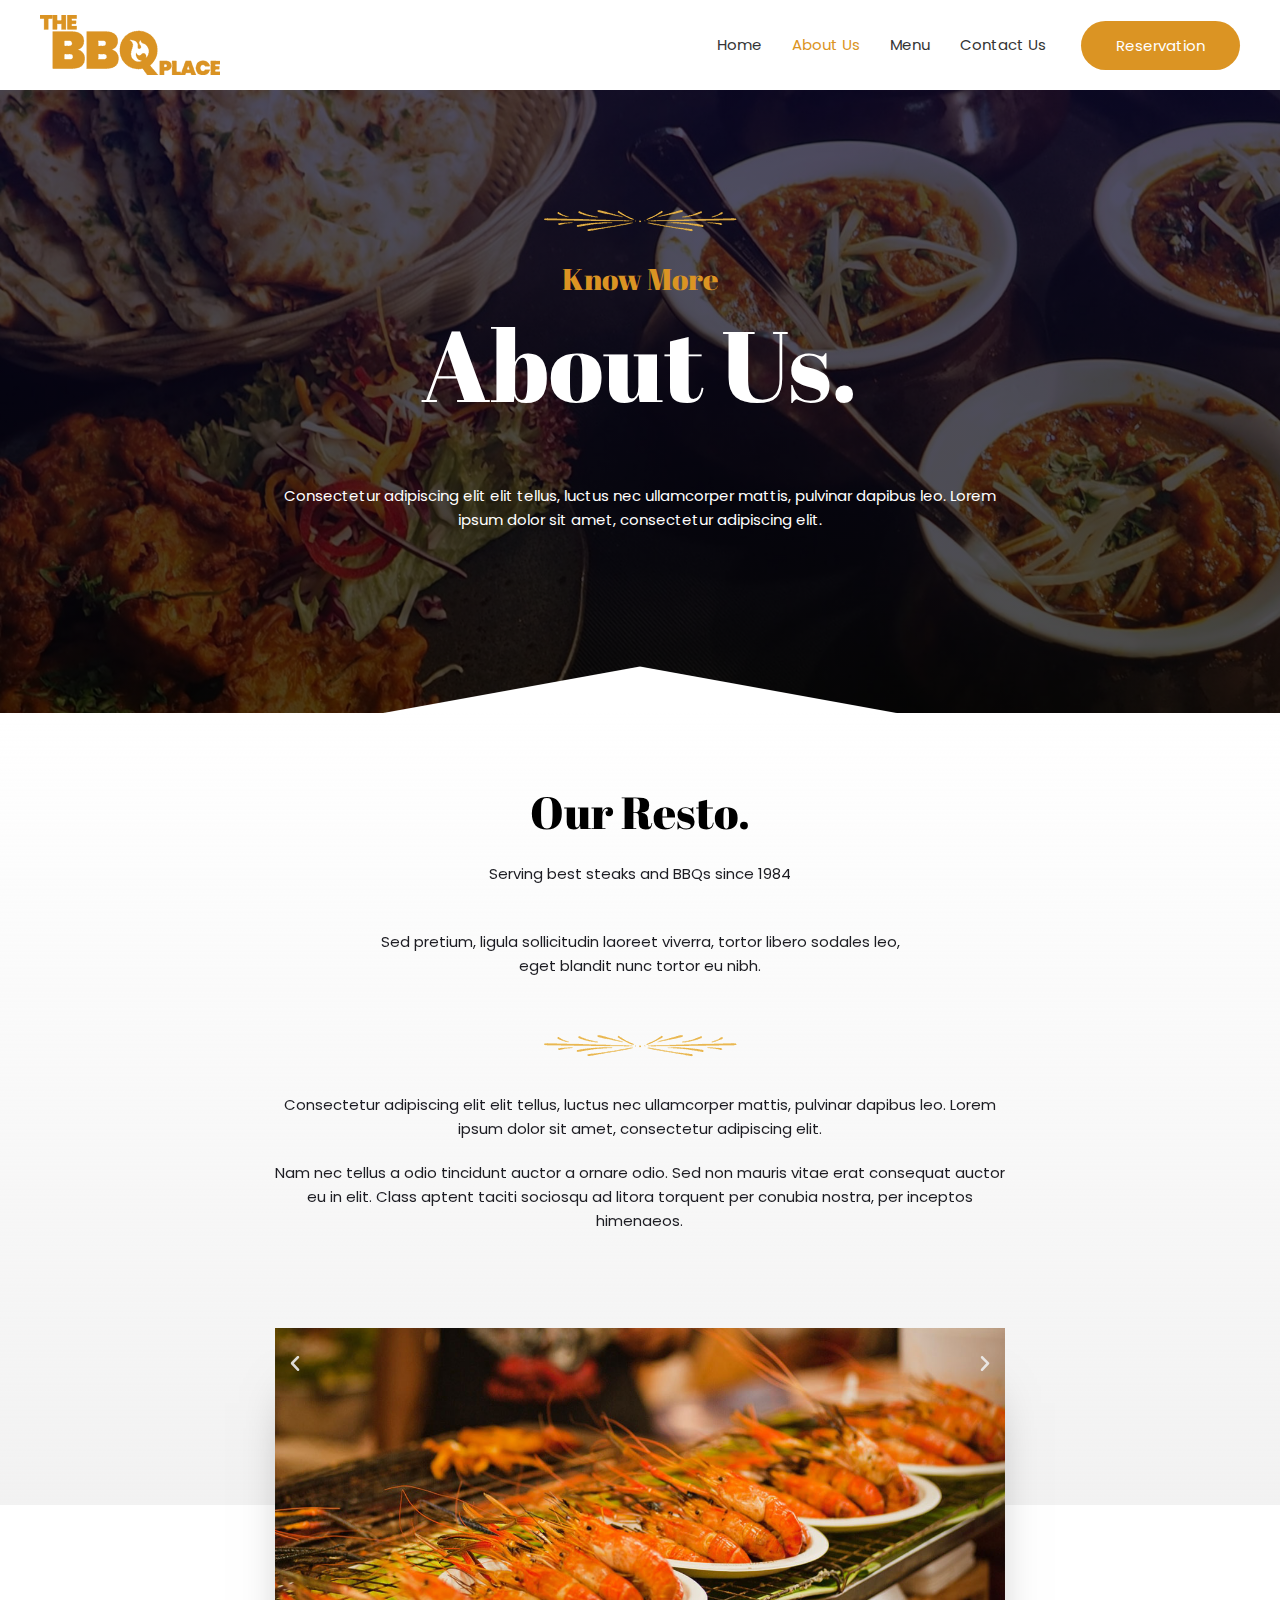
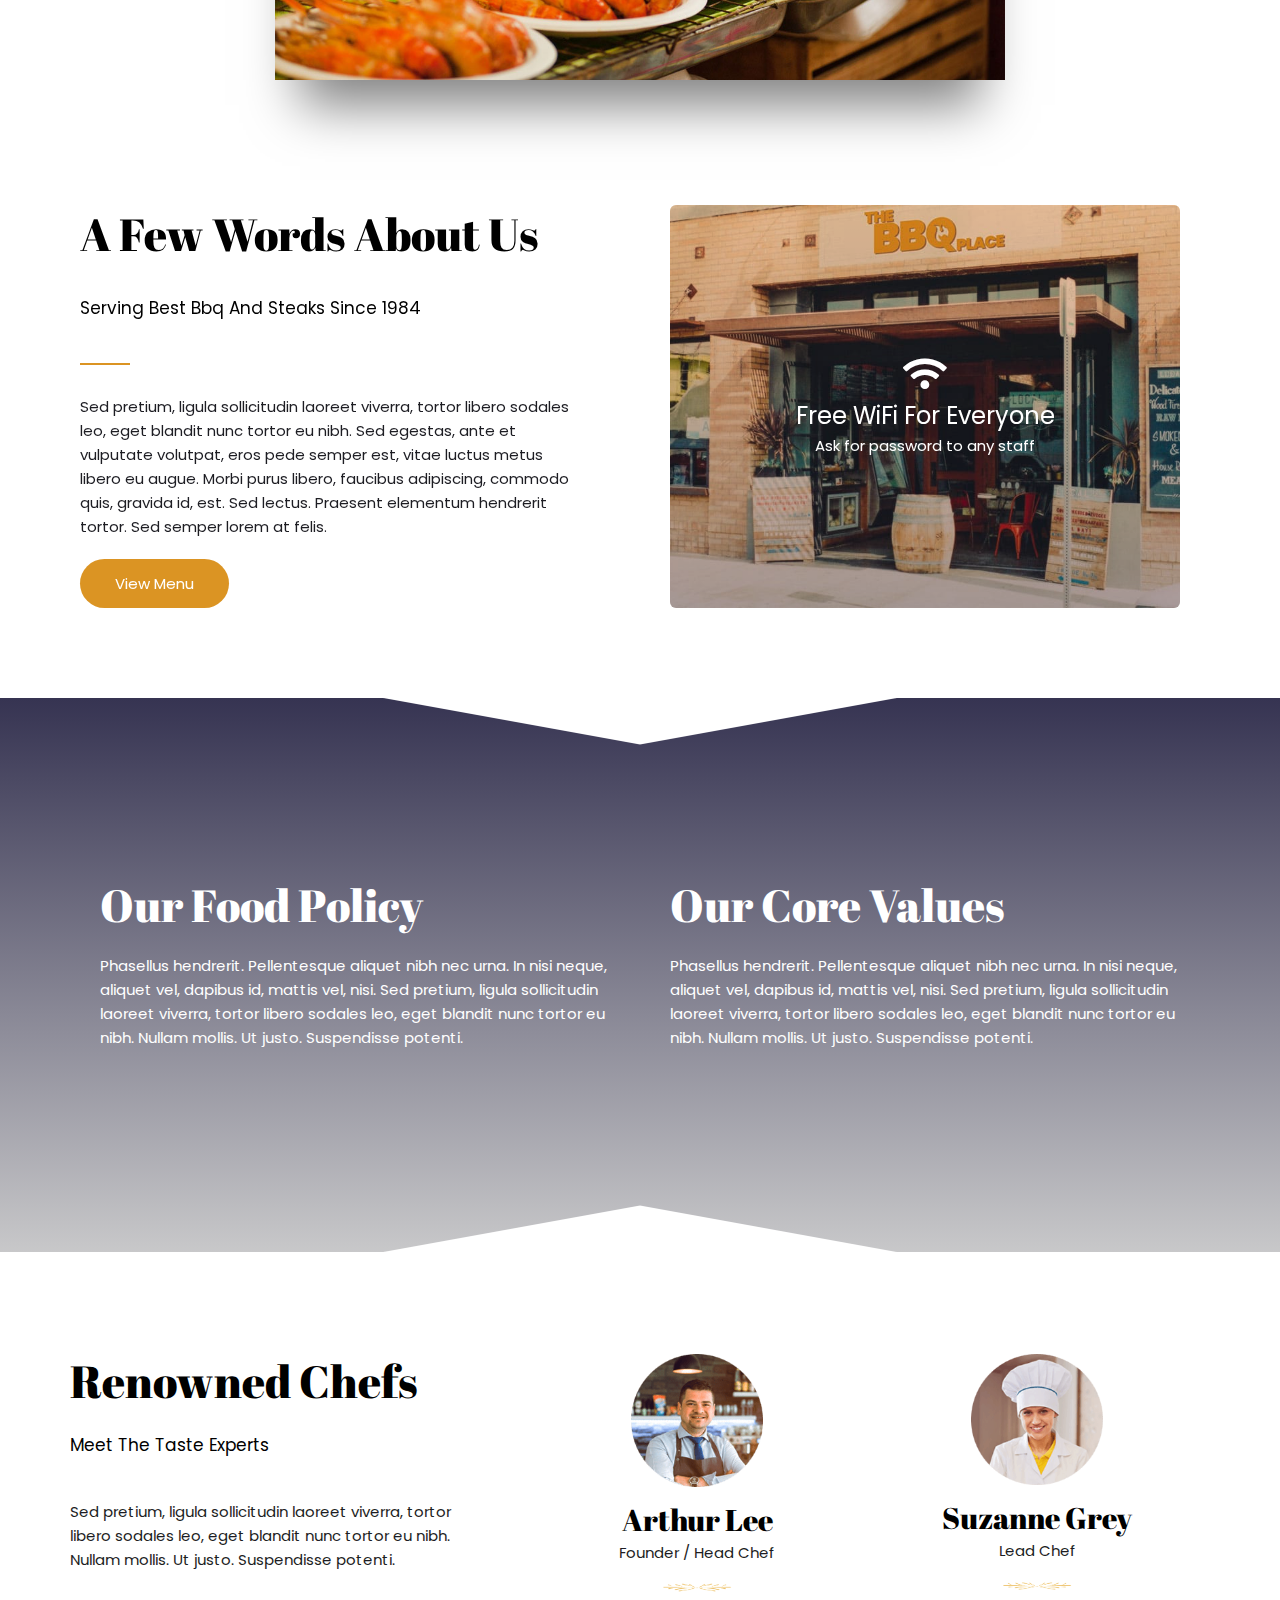
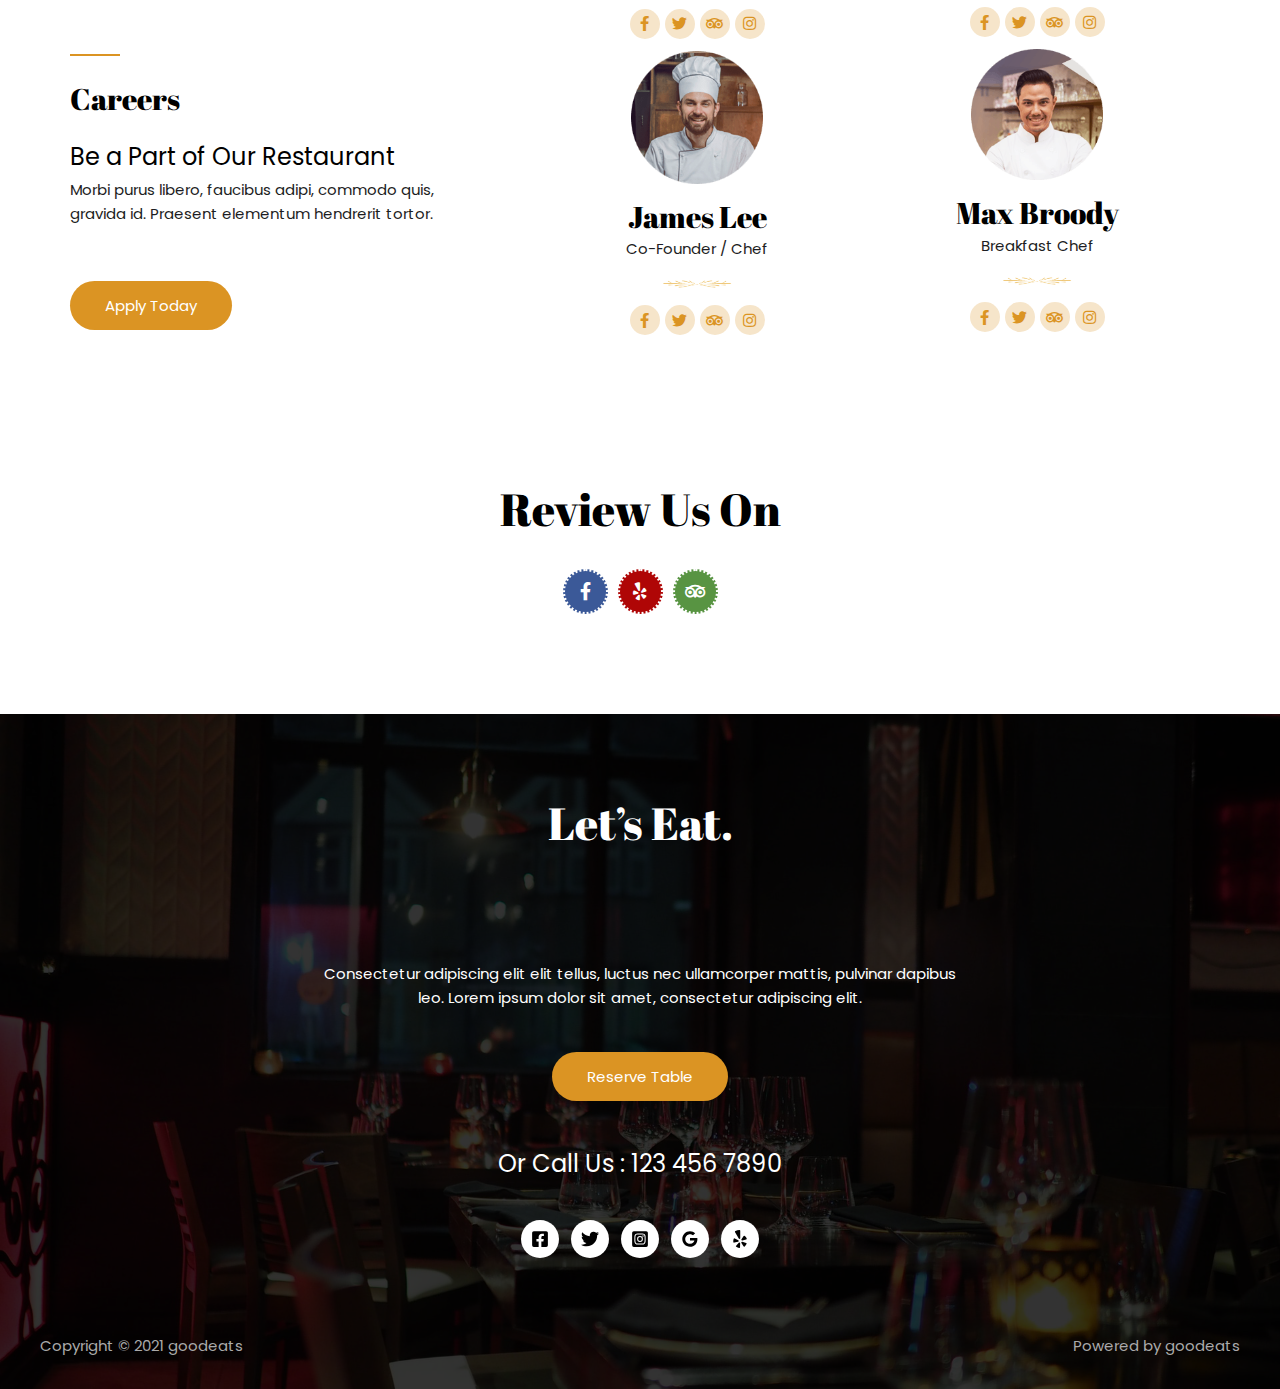
<file: about-us/index.html>
<!DOCTYPE html>
<html lang="en-US">
<head>
<meta charset="UTF-8">
<meta name="viewport" content="width=device-width, initial-scale=1">
<link rel="profile" href="https://gmpg.org/xfn/11">

<title>About Us &#8211; goodeats</title>
<meta name="robots" content="max-image-preview:large">
<link rel="dns-prefetch" href="//fonts.googleapis.com">
<link rel="dns-prefetch" href="//s.w.org">
<link rel="alternate" type="application/rss+xml" title="goodeats &raquo; Feed" href="https://awebdevguy.github.io/goodeats/feed/">
<link rel="alternate" type="application/rss+xml" title="goodeats &raquo; Comments Feed" href="https://awebdevguy.github.io/goodeats/comments/feed/">
		<script>
			window._wpemojiSettings = {"baseUrl":"https:\/\/s.w.org\/images\/core\/emoji\/13.1.0\/72x72\/","ext":".png","svgUrl":"https:\/\/s.w.org\/images\/core\/emoji\/13.1.0\/svg\/","svgExt":".svg","source":{"concatemoji":"https:\/\/awebdevguy.github.io\/goodeats\/wp-includes\/js\/wp-emoji-release.min.js?ver=5.8"}};
			!function(e,a,t){var n,r,o,i=a.createElement("canvas"),p=i.getContext&&i.getContext("2d");function s(e,t){var a=String.fromCharCode;p.clearRect(0,0,i.width,i.height),p.fillText(a.apply(this,e),0,0);e=i.toDataURL();return p.clearRect(0,0,i.width,i.height),p.fillText(a.apply(this,t),0,0),e===i.toDataURL()}function c(e){var t=a.createElement("script");t.src=e,t.defer=t.type="text/javascript",a.getElementsByTagName("head")[0].appendChild(t)}for(o=Array("flag","emoji"),t.supports={everything:!0,everythingExceptFlag:!0},r=0;r<o.length;r++)t.supports[o[r]]=function(e){if(!p||!p.fillText)return!1;switch(p.textBaseline="top",p.font="600 32px Arial",e){case"flag":return s([127987,65039,8205,9895,65039],[127987,65039,8203,9895,65039])?!1:!s([55356,56826,55356,56819],[55356,56826,8203,55356,56819])&&!s([55356,57332,56128,56423,56128,56418,56128,56421,56128,56430,56128,56423,56128,56447],[55356,57332,8203,56128,56423,8203,56128,56418,8203,56128,56421,8203,56128,56430,8203,56128,56423,8203,56128,56447]);case"emoji":return!s([10084,65039,8205,55357,56613],[10084,65039,8203,55357,56613])}return!1}(o[r]),t.supports.everything=t.supports.everything&&t.supports[o[r]],"flag"!==o[r]&&(t.supports.everythingExceptFlag=t.supports.everythingExceptFlag&&t.supports[o[r]]);t.supports.everythingExceptFlag=t.supports.everythingExceptFlag&&!t.supports.flag,t.DOMReady=!1,t.readyCallback=function(){t.DOMReady=!0},t.supports.everything||(n=function(){t.readyCallback()},a.addEventListener?(a.addEventListener("DOMContentLoaded",n,!1),e.addEventListener("load",n,!1)):(e.attachEvent("onload",n),a.attachEvent("onreadystatechange",function(){"complete"===a.readyState&&t.readyCallback()})),(n=t.source||{}).concatemoji?c(n.concatemoji):n.wpemoji&&n.twemoji&&(c(n.twemoji),c(n.wpemoji)))}(window,document,window._wpemojiSettings);
		</script>
		<style>img.wp-smiley,
img.emoji {
	display: inline !important;
	border: none !important;
	box-shadow: none !important;
	height: 1em !important;
	width: 1em !important;
	margin: 0 .07em !important;
	vertical-align: -0.1em !important;
	background: none !important;
	padding: 0 !important;
}</style>
	<link rel="stylesheet" id="astra-theme-css-css" href="https://awebdevguy.github.io/goodeats/wp-content/themes/astra/assets/css/minified/frontend.min.css?ver=3.6.8" media="all">
<style id="astra-theme-css-inline-css">html{font-size:93.75%;}a,.page-title{color:#db9423;}a:hover,a:focus{color:#db9423;}body,button,input,select,textarea,.ast-button,.ast-custom-button{font-family:'Poppins',sans-serif;font-weight:400;font-size:15px;font-size:1rem;line-height:1.6;}blockquote{color:#000000;}h1,.entry-content h1,h2,.entry-content h2,h3,.entry-content h3,h4,.entry-content h4,h5,.entry-content h5,h6,.entry-content h6,.site-title,.site-title a{font-family:'Poppins',sans-serif;font-weight:400;}.site-title{font-size:35px;font-size:2.3333333333333rem;display:none;}.ast-archive-description .ast-archive-title{font-size:40px;font-size:2.6666666666667rem;}.site-header .site-description{font-size:15px;font-size:1rem;display:none;}.entry-title{font-size:30px;font-size:2rem;}h1,.entry-content h1{font-size:100px;font-size:6.6666666666667rem;font-weight:400;font-family:'Abril Fatface',display;}h2,.entry-content h2{font-size:45px;font-size:3rem;font-weight:400;font-family:'Abril Fatface',display;}h3,.entry-content h3{font-size:30px;font-size:2rem;font-weight:400;font-family:'Abril Fatface',display;line-height:1.39;}h4,.entry-content h4{font-size:24px;font-size:1.6rem;}h5,.entry-content h5{font-size:20px;font-size:1.3333333333333rem;}h6,.entry-content h6{font-size:17px;font-size:1.1333333333333rem;}.ast-single-post .entry-title,.page-title{font-size:30px;font-size:2rem;}::selection{background-color:#db9423;color:#000000;}body,h1,.entry-title a,.entry-content h1,h2,.entry-content h2,h3,.entry-content h3,h4,.entry-content h4,h5,.entry-content h5,h6,.entry-content h6{color:#1d1d23;}.tagcloud a:hover,.tagcloud a:focus,.tagcloud a.current-item{color:#000000;border-color:#db9423;background-color:#db9423;}input:focus,input[type="text"]:focus,input[type="email"]:focus,input[type="url"]:focus,input[type="password"]:focus,input[type="reset"]:focus,input[type="search"]:focus,textarea:focus{border-color:#db9423;}input[type="radio"]:checked,input[type=reset],input[type="checkbox"]:checked,input[type="checkbox"]:hover:checked,input[type="checkbox"]:focus:checked,input[type=range]::-webkit-slider-thumb{border-color:#db9423;background-color:#db9423;box-shadow:none;}.site-footer a:hover + .post-count,.site-footer a:focus + .post-count{background:#db9423;border-color:#db9423;}.single .nav-links .nav-previous,.single .nav-links .nav-next{color:#db9423;}.entry-meta,.entry-meta *{line-height:1.45;color:#db9423;}.entry-meta a:hover,.entry-meta a:hover *,.entry-meta a:focus,.entry-meta a:focus *,.page-links > .page-link,.page-links .page-link:hover,.post-navigation a:hover{color:#db9423;}.widget-title{font-size:21px;font-size:1.4rem;color:#1d1d23;}#cat option,.secondary .calendar_wrap thead a,.secondary .calendar_wrap thead a:visited{color:#db9423;}.secondary .calendar_wrap #today,.ast-progress-val span{background:#db9423;}.secondary a:hover + .post-count,.secondary a:focus + .post-count{background:#db9423;border-color:#db9423;}.calendar_wrap #today > a{color:#000000;}.page-links .page-link,.single .post-navigation a{color:#db9423;}.site-logo-img img{ transition:all 0.2s linear;}.ast-page-builder-template .hentry {margin: 0;}.ast-page-builder-template .site-content > .ast-container {max-width: 100%;padding: 0;}.ast-page-builder-template .site-content #primary {padding: 0;margin: 0;}.ast-page-builder-template .no-results {text-align: center;margin: 4em auto;}.ast-page-builder-template .ast-pagination {padding: 2em;} .ast-page-builder-template .entry-header.ast-no-title.ast-no-thumbnail {margin-top: 0;}.ast-page-builder-template .entry-header.ast-header-without-markup {margin-top: 0;margin-bottom: 0;}.ast-page-builder-template .entry-header.ast-no-title.ast-no-meta {margin-bottom: 0;}.ast-page-builder-template.single .post-navigation {padding-bottom: 2em;}.ast-page-builder-template.single-post .site-content > .ast-container {max-width: 100%;}.ast-page-builder-template.single-post .site-content > .ast-container {max-width: 100%;}.ast-page-builder-template .entry-header {margin-top: 4em;margin-left: auto;margin-right: auto;padding-left: 20px;padding-right: 20px;}.ast-page-builder-template .ast-archive-description {margin-top: 4em;margin-left: auto;margin-right: auto;padding-left: 20px;padding-right: 20px;}.ast-page-builder-template.ast-no-sidebar .entry-content .alignwide {margin-left: 0;margin-right: 0;}.single.ast-page-builder-template .entry-header {padding-left: 20px;padding-right: 20px;}.ast-page-builder-template.ast-no-sidebar .entry-content .alignwide {margin-left: 0;margin-right: 0;}@media (max-width:921px){#ast-desktop-header{display:none;}}@media (min-width:921px){#ast-mobile-header{display:none;}}.wp-block-buttons.aligncenter{justify-content:center;}@media (max-width:782px){.entry-content .wp-block-columns .wp-block-column{margin-left:0px;}}@media (max-width:921px){.ast-separate-container .ast-article-post,.ast-separate-container .ast-article-single{padding:1.5em 2.14em;}.ast-separate-container #primary,.ast-separate-container #secondary{padding:1.5em 0;}#primary,#secondary{padding:1.5em 0;margin:0;}.ast-left-sidebar #content > .ast-container{display:flex;flex-direction:column-reverse;width:100%;}.ast-author-box img.avatar{margin:20px 0 0 0;}}@media (min-width:922px){.ast-separate-container.ast-right-sidebar #primary,.ast-separate-container.ast-left-sidebar #primary{border:0;}.search-no-results.ast-separate-container #primary{margin-bottom:4em;}}.elementor-button-wrapper .elementor-button{border-style:solid;text-decoration:none;border-top-width:0;border-right-width:0;border-left-width:0;border-bottom-width:0;}body .elementor-button.elementor-size-sm,body .elementor-button.elementor-size-xs,body .elementor-button.elementor-size-md,body .elementor-button.elementor-size-lg,body .elementor-button.elementor-size-xl,body .elementor-button{border-radius:50px;padding-top:17px;padding-right:35px;padding-bottom:17px;padding-left:35px;}.elementor-button-wrapper .elementor-button{border-color:#db9423;background-color:#db9423;}.elementor-button-wrapper .elementor-button:hover,.elementor-button-wrapper .elementor-button:focus{color:#ffffff;background-color:#ed7a00;border-color:#ed7a00;}.wp-block-button .wp-block-button__link,.elementor-button-wrapper .elementor-button,.elementor-button-wrapper .elementor-button:visited{color:#ffffff;}.elementor-button-wrapper .elementor-button{font-family:inherit;font-weight:inherit;line-height:1;}body .elementor-button.elementor-size-sm,body .elementor-button.elementor-size-xs,body .elementor-button.elementor-size-md,body .elementor-button.elementor-size-lg,body .elementor-button.elementor-size-xl,body .elementor-button{font-size:15px;font-size:1rem;}.wp-block-button .wp-block-button__link:hover,.wp-block-button .wp-block-button__link:focus{color:#ffffff;background-color:#ed7a00;border-color:#ed7a00;}.elementor-widget-heading h3.elementor-heading-title{line-height:1.39;}.wp-block-button .wp-block-button__link{border-style:solid;border-top-width:0;border-right-width:0;border-left-width:0;border-bottom-width:0;border-color:#db9423;background-color:#db9423;color:#ffffff;font-family:inherit;font-weight:inherit;line-height:1;font-size:15px;font-size:1rem;border-radius:50px;padding-top:17px;padding-right:35px;padding-bottom:17px;padding-left:35px;}.menu-toggle,button,.ast-button,.ast-custom-button,.button,input#submit,input[type="button"],input[type="submit"],input[type="reset"]{border-style:solid;border-top-width:0;border-right-width:0;border-left-width:0;border-bottom-width:0;color:#ffffff;border-color:#db9423;background-color:#db9423;border-radius:50px;padding-top:17px;padding-right:35px;padding-bottom:17px;padding-left:35px;font-family:inherit;font-weight:inherit;font-size:15px;font-size:1rem;line-height:1;}button:focus,.menu-toggle:hover,button:hover,.ast-button:hover,.ast-custom-button:hover .button:hover,.ast-custom-button:hover ,input[type=reset]:hover,input[type=reset]:focus,input#submit:hover,input#submit:focus,input[type="button"]:hover,input[type="button"]:focus,input[type="submit"]:hover,input[type="submit"]:focus{color:#ffffff;background-color:#ed7a00;border-color:#ed7a00;}@media (min-width:544px){.ast-container{max-width:100%;}}@media (max-width:544px){.ast-separate-container .ast-article-post,.ast-separate-container .ast-article-single,.ast-separate-container .comments-title,.ast-separate-container .ast-archive-description{padding:1.5em 1em;}.ast-separate-container #content .ast-container{padding-left:0.54em;padding-right:0.54em;}.ast-separate-container .ast-comment-list li.depth-1{padding:1.5em 1em;margin-bottom:1.5em;}.ast-separate-container .ast-comment-list .bypostauthor{padding:.5em;}.ast-search-menu-icon.ast-dropdown-active .search-field{width:170px;}}@media (max-width:921px){.ast-mobile-header-stack .main-header-bar .ast-search-menu-icon{display:inline-block;}.ast-header-break-point.ast-header-custom-item-outside .ast-mobile-header-stack .main-header-bar .ast-search-icon{margin:0;}.ast-comment-avatar-wrap img{max-width:2.5em;}.ast-separate-container .ast-comment-list li.depth-1{padding:1.5em 2.14em;}.ast-separate-container .comment-respond{padding:2em 2.14em;}.ast-comment-meta{padding:0 1.8888em 1.3333em;}}@media (max-width:921px){.site-title{display:none;}.ast-archive-description .ast-archive-title{font-size:40px;}.site-header .site-description{display:none;}.entry-title{font-size:30px;}h1,.entry-content h1{font-size:60px;}h2,.entry-content h2{font-size:40px;}h3,.entry-content h3{font-size:28px;}h4,.entry-content h4{font-size:25px;font-size:1.6666666666667rem;}h5,.entry-content h5{font-size:21px;font-size:1.4rem;}h6,.entry-content h6{font-size:17px;font-size:1.1333333333333rem;}.ast-single-post .entry-title,.page-title{font-size:30px;}.astra-logo-svg{width:150px;}header .custom-logo-link img,.ast-header-break-point .site-logo-img .custom-mobile-logo-link img{max-width:150px;}}@media (max-width:544px){.site-title{display:none;}.ast-archive-description .ast-archive-title{font-size:40px;}.site-header .site-description{display:none;}.entry-title{font-size:30px;}h1,.entry-content h1{font-size:40px;}h2,.entry-content h2{font-size:30px;}h3,.entry-content h3{font-size:22px;}h4,.entry-content h4{font-size:22px;font-size:1.4666666666667rem;}.ast-single-post .entry-title,.page-title{font-size:30px;}.ast-header-break-point .site-branding img,.ast-header-break-point .custom-logo-link img{max-width:120px;}.astra-logo-svg{width:120px;}.ast-header-break-point .site-logo-img .custom-mobile-logo-link img{max-width:120px;}}@media (max-width:921px){html{font-size:85.5%;}}@media (max-width:544px){html{font-size:85.5%;}}@media (min-width:922px){.ast-container{max-width:1240px;}}@font-face {font-family: "Astra";src: url(https://awebdevguy.github.io/goodeats/wp-content/themes/astra/assets/fonts/astra.woff) format("woff"),url(https://awebdevguy.github.io/goodeats/wp-content/themes/astra/assets/fonts/astra.ttf) format("truetype"),url(https://awebdevguy.github.io/goodeats/wp-content/themes/astra/assets/fonts/astra.svg#astra) format("svg");font-weight: normal;font-style: normal;font-display: fallback;}@media (min-width:922px){.main-header-menu .sub-menu .menu-item.ast-left-align-sub-menu:hover > .sub-menu,.main-header-menu .sub-menu .menu-item.ast-left-align-sub-menu.focus > .sub-menu{margin-left:-2px;}}.footer-widget-area[data-section^="section-fb-html-"] .ast-builder-html-element{text-align:center;}.astra-icon-down_arrow::after {content: "\e900";font-family: Astra;}.astra-icon-close::after {content: "\e5cd";font-family: Astra;}.astra-icon-drag_handle::after {content: "\e25d";font-family: Astra;}.astra-icon-format_align_justify::after {content: "\e235";font-family: Astra;}.astra-icon-menu::after {content: "\e5d2";font-family: Astra;}.astra-icon-reorder::after {content: "\e8fe";font-family: Astra;}.astra-icon-search::after {content: "\e8b6";font-family: Astra;}.astra-icon-zoom_in::after {content: "\e56b";font-family: Astra;}.astra-icon-check-circle::after {content: "\e901";font-family: Astra;}.astra-icon-shopping-cart::after {content: "\f07a";font-family: Astra;}.astra-icon-shopping-bag::after {content: "\f290";font-family: Astra;}.astra-icon-shopping-basket::after {content: "\f291";font-family: Astra;}.astra-icon-circle-o::after {content: "\e903";font-family: Astra;}.astra-icon-certificate::after {content: "\e902";font-family: Astra;}.ast-breadcrumbs .trail-browse,.ast-breadcrumbs .trail-items,.ast-breadcrumbs .trail-items li{display:inline-block;margin:0;padding:0;border:none;background:inherit;text-indent:0;}.ast-breadcrumbs .trail-browse{font-size:inherit;font-style:inherit;font-weight:inherit;color:inherit;}.ast-breadcrumbs .trail-items{list-style:none;}.trail-items li::after{padding:0 0.3em;content:"\00bb";}.trail-items li:last-of-type::after{display:none;}h1,.entry-content h1,h2,.entry-content h2,h3,.entry-content h3,h4,.entry-content h4,h5,.entry-content h5,h6,.entry-content h6{color:#000000;}@media (max-width:921px){.ast-builder-grid-row-container.ast-builder-grid-row-tablet-3-firstrow .ast-builder-grid-row > *:first-child,.ast-builder-grid-row-container.ast-builder-grid-row-tablet-3-lastrow .ast-builder-grid-row > *:last-child{grid-column:1 / -1;}}@media (max-width:544px){.ast-builder-grid-row-container.ast-builder-grid-row-mobile-3-firstrow .ast-builder-grid-row > *:first-child,.ast-builder-grid-row-container.ast-builder-grid-row-mobile-3-lastrow .ast-builder-grid-row > *:last-child{grid-column:1 / -1;}}.ast-builder-layout-element[data-section="title_tagline"]{display:flex;}@media (max-width:921px){.ast-header-break-point .ast-builder-layout-element[data-section="title_tagline"]{display:flex;}}@media (max-width:544px){.ast-header-break-point .ast-builder-layout-element[data-section="title_tagline"]{display:flex;}}[data-section*="section-hb-button-"] .menu-link{display:none;}.ast-header-button-1[data-section="section-hb-button-1"]{display:flex;}@media (max-width:921px){.ast-header-break-point .ast-header-button-1[data-section="section-hb-button-1"]{display:flex;}}@media (max-width:544px){.ast-header-break-point .ast-header-button-1[data-section="section-hb-button-1"]{display:flex;}}.ast-builder-menu-1{font-family:inherit;font-weight:inherit;}.ast-builder-menu-1 .menu-item > .menu-link{color:#343434;}.ast-builder-menu-1 .menu-item > .ast-menu-toggle{color:#343434;}.ast-builder-menu-1 .menu-item:hover > .menu-link,.ast-builder-menu-1 .inline-on-mobile .menu-item:hover > .ast-menu-toggle{color:#db9423;}.ast-builder-menu-1 .menu-item:hover > .ast-menu-toggle{color:#db9423;}.ast-builder-menu-1 .menu-item.current-menu-item > .menu-link,.ast-builder-menu-1 .inline-on-mobile .menu-item.current-menu-item > .ast-menu-toggle,.ast-builder-menu-1 .current-menu-ancestor > .menu-link{color:#db9423;}.ast-builder-menu-1 .menu-item.current-menu-item > .ast-menu-toggle{color:#db9423;}.ast-builder-menu-1 .sub-menu,.ast-builder-menu-1 .inline-on-mobile .sub-menu{border-top-width:1px;border-bottom-width:1px;border-right-width:1px;border-left-width:1px;border-color:#db9423;border-style:solid;border-radius:0;}.ast-builder-menu-1 .main-header-menu > .menu-item > .sub-menu,.ast-builder-menu-1 .main-header-menu > .menu-item > .astra-full-megamenu-wrapper{margin-top:0;}.ast-desktop .ast-builder-menu-1 .main-header-menu > .menu-item > .sub-menu:before,.ast-desktop .ast-builder-menu-1 .main-header-menu > .menu-item > .astra-full-megamenu-wrapper:before{height:calc( 0px + 5px );}.ast-desktop .ast-builder-menu-1 .menu-item .sub-menu .menu-link{border-style:none;}@media (max-width:921px){.ast-header-break-point .ast-builder-menu-1 .menu-item.menu-item-has-children > .ast-menu-toggle{top:0;}.ast-builder-menu-1 .menu-item-has-children > .menu-link:after{content:unset;}}@media (max-width:544px){.ast-header-break-point .ast-builder-menu-1 .menu-item.menu-item-has-children > .ast-menu-toggle{top:0;}}.ast-builder-menu-1{display:flex;}@media (max-width:921px){.ast-header-break-point .ast-builder-menu-1{display:flex;}}@media (max-width:544px){.ast-header-break-point .ast-builder-menu-1{display:flex;}}.site-below-footer-wrap{padding-top:20px;padding-bottom:20px;}.site-below-footer-wrap[data-section="section-below-footer-builder"]{background-color:rgba(0,0,0,0);;background-image:none;;min-height:80px;}.site-below-footer-wrap[data-section="section-below-footer-builder"] .ast-builder-grid-row{max-width:1200px;margin-left:auto;margin-right:auto;}.site-below-footer-wrap[data-section="section-below-footer-builder"] .ast-builder-grid-row,.site-below-footer-wrap[data-section="section-below-footer-builder"] .site-footer-section{align-items:flex-start;}.site-below-footer-wrap[data-section="section-below-footer-builder"].ast-footer-row-inline .site-footer-section{display:flex;margin-bottom:0;}.ast-builder-grid-row-2-equal .ast-builder-grid-row{grid-template-columns:repeat( 2,1fr );}@media (max-width:921px){.site-below-footer-wrap[data-section="section-below-footer-builder"].ast-footer-row-tablet-inline .site-footer-section{display:flex;margin-bottom:0;}.site-below-footer-wrap[data-section="section-below-footer-builder"].ast-footer-row-tablet-stack .site-footer-section{display:block;margin-bottom:10px;}.ast-builder-grid-row-container.ast-builder-grid-row-tablet-2-equal .ast-builder-grid-row{grid-template-columns:repeat( 2,1fr );}}@media (max-width:544px){.site-below-footer-wrap[data-section="section-below-footer-builder"].ast-footer-row-mobile-inline .site-footer-section{display:flex;margin-bottom:0;}.site-below-footer-wrap[data-section="section-below-footer-builder"].ast-footer-row-mobile-stack .site-footer-section{display:block;margin-bottom:10px;}.ast-builder-grid-row-container.ast-builder-grid-row-mobile-full .ast-builder-grid-row{grid-template-columns:1fr;}}.site-below-footer-wrap[data-section="section-below-footer-builder"]{padding-bottom:2%;}@media (max-width:921px){.site-below-footer-wrap[data-section="section-below-footer-builder"]{padding-left:4%;padding-right:4%;}}@media (max-width:544px){.site-below-footer-wrap[data-section="section-below-footer-builder"]{padding-top:7%;padding-bottom:7%;}}.site-below-footer-wrap[data-section="section-below-footer-builder"]{display:grid;}@media (max-width:921px){.ast-header-break-point .site-below-footer-wrap[data-section="section-below-footer-builder"]{display:grid;}}@media (max-width:544px){.ast-header-break-point .site-below-footer-wrap[data-section="section-below-footer-builder"]{display:grid;}}.ast-builder-html-element img.alignnone{display:inline-block;}.ast-builder-html-element p:first-child{margin-top:0;}.ast-builder-html-element p:last-child{margin-bottom:0;}.ast-header-break-point .main-header-bar .ast-builder-html-element{line-height:1.85714285714286;}.footer-widget-area[data-section="section-fb-html-1"] .ast-builder-html-element{color:#aaaaaa;}.footer-widget-area[data-section="section-fb-html-1"]{display:block;}@media (max-width:921px){.ast-header-break-point .footer-widget-area[data-section="section-fb-html-1"]{display:block;}}@media (max-width:544px){.ast-header-break-point .footer-widget-area[data-section="section-fb-html-1"]{display:block;}}.footer-widget-area[data-section="section-fb-html-2"] .ast-builder-html-element{color:#ffffff;font-size:24px;font-size:1.6rem;}.footer-widget-area[data-section="section-fb-html-2"]{margin-top:-5%;}@media (max-width:544px){.footer-widget-area[data-section="section-fb-html-2"] .ast-builder-html-element{font-size:19px;font-size:1.2666666666667rem;}}.footer-widget-area[data-section="section-fb-html-2"]{font-size:24px;font-size:1.6rem;}@media (max-width:544px){.footer-widget-area[data-section="section-fb-html-2"]{font-size:19px;font-size:1.2666666666667rem;}}.footer-widget-area[data-section="section-fb-html-2"]{display:block;}@media (max-width:921px){.ast-header-break-point .footer-widget-area[data-section="section-fb-html-2"]{display:block;}}@media (max-width:544px){.ast-header-break-point .footer-widget-area[data-section="section-fb-html-2"]{display:block;}}.footer-widget-area[data-section="section-fb-html-1"] .ast-builder-html-element{text-align:right;}@media (max-width:921px){.footer-widget-area[data-section="section-fb-html-1"] .ast-builder-html-element{text-align:right;}}@media (max-width:544px){.footer-widget-area[data-section="section-fb-html-1"] .ast-builder-html-element{text-align:center;}}.footer-widget-area[data-section="section-fb-html-2"] .ast-builder-html-element{text-align:center;}@media (max-width:921px){.footer-widget-area[data-section="section-fb-html-2"] .ast-builder-html-element{text-align:center;}}@media (max-width:544px){.footer-widget-area[data-section="section-fb-html-2"] .ast-builder-html-element{text-align:center;}}.ast-footer-copyright{text-align:left;}.ast-footer-copyright {color:#aaaaaa;}@media (max-width:921px){.ast-footer-copyright{text-align:left;}}@media (max-width:544px){.ast-footer-copyright{text-align:center;}}.ast-footer-copyright.ast-builder-layout-element{display:flex;}@media (max-width:921px){.ast-header-break-point .ast-footer-copyright.ast-builder-layout-element{display:flex;}}@media (max-width:544px){.ast-header-break-point .ast-footer-copyright.ast-builder-layout-element{display:flex;}}.ast-builder-social-element:hover {color: #0274be;}.ast-social-stack-desktop .ast-builder-social-element,.ast-social-stack-tablet .ast-builder-social-element,.ast-social-stack-mobile .ast-builder-social-element {margin-top: 6px;margin-bottom: 6px;}.ast-social-color-type-official .ast-builder-social-element,.ast-social-color-type-official .social-item-label {color: var(--color);background-color: var(--background-color);}.header-social-inner-wrap.ast-social-color-type-official .ast-builder-social-element svg,.footer-social-inner-wrap.ast-social-color-type-official .ast-builder-social-element svg {fill: currentColor;}.social-show-label-true .ast-builder-social-element {width: auto;padding: 0 0.4em;}[data-section^="section-fb-social-icons-"] .footer-social-inner-wrap {text-align: center;}.ast-footer-social-wrap {width: 100%;}.ast-footer-social-wrap .ast-builder-social-element:first-child {margin-left: 0;}.ast-footer-social-wrap .ast-builder-social-element:last-child {margin-right: 0;}.ast-header-social-wrap .ast-builder-social-element:first-child {margin-left: 0;}.ast-header-social-wrap .ast-builder-social-element:last-child {margin-right: 0;}.ast-builder-social-element {line-height: 1;color: #3a3a3a;background: transparent;vertical-align: middle;transition: all 0.01s;margin-left: 6px;margin-right: 6px;justify-content: center;align-items: center;}.ast-builder-social-element {line-height: 1;color: #3a3a3a;background: transparent;vertical-align: middle;transition: all 0.01s;margin-left: 6px;margin-right: 6px;justify-content: center;align-items: center;}.ast-builder-social-element .social-item-label {padding-left: 6px;}.ast-footer-social-1-wrap .ast-builder-social-element{padding:10px;border-radius:50px;background:#ffffff;}.ast-footer-social-1-wrap .ast-builder-social-element svg{width:18px;height:18px;}.ast-footer-social-1-wrap .ast-social-icon-image-wrap{margin:10px;}.ast-footer-social-1-wrap{margin-top:4%;}.ast-footer-social-1-wrap .ast-social-color-type-custom .ast-builder-social-element:hover{background:rgba(255,255,255,0.81);}[data-section="section-fb-social-icons-1"] .footer-social-inner-wrap{text-align:center;}@media (max-width:921px){[data-section="section-fb-social-icons-1"] .footer-social-inner-wrap{text-align:center;}}@media (max-width:544px){[data-section="section-fb-social-icons-1"] .footer-social-inner-wrap{text-align:center;}}.ast-builder-layout-element[data-section="section-fb-social-icons-1"]{display:flex;}@media (max-width:921px){.ast-header-break-point .ast-builder-layout-element[data-section="section-fb-social-icons-1"]{display:flex;}}@media (max-width:544px){.ast-header-break-point .ast-builder-layout-element[data-section="section-fb-social-icons-1"]{display:flex;}}.site-footer{background-image:linear-gradient(to right,rgba(0,0,0,0.8),rgba(0,0,0,0.8)),url(https://awebdevguy.github.io/goodeats/wp-content/uploads/2021/09/hotel-diner-dining.jpg);;background-repeat:repeat;background-position:center center;background-size:cover;background-attachment:scroll;}.site-primary-footer-wrap{padding-top:45px;padding-bottom:45px;}.site-primary-footer-wrap[data-section="section-primary-footer-builder"]{background-color:;;background-image:none;;}.site-primary-footer-wrap[data-section="section-primary-footer-builder"] .ast-builder-grid-row{max-width:1200px;margin-left:auto;margin-right:auto;}.site-primary-footer-wrap[data-section="section-primary-footer-builder"] .ast-builder-grid-row,.site-primary-footer-wrap[data-section="section-primary-footer-builder"] .site-footer-section{align-items:flex-start;}.site-primary-footer-wrap[data-section="section-primary-footer-builder"].ast-footer-row-inline .site-footer-section{display:flex;margin-bottom:0;}.ast-builder-grid-row-3-cwide .ast-builder-grid-row{grid-template-columns:1fr 3fr 1fr;}@media (max-width:921px){.site-primary-footer-wrap[data-section="section-primary-footer-builder"].ast-footer-row-tablet-inline .site-footer-section{display:flex;margin-bottom:0;}.site-primary-footer-wrap[data-section="section-primary-footer-builder"].ast-footer-row-tablet-stack .site-footer-section{display:block;margin-bottom:10px;}.ast-builder-grid-row-container.ast-builder-grid-row-tablet-full .ast-builder-grid-row{grid-template-columns:1fr;}}@media (max-width:544px){.site-primary-footer-wrap[data-section="section-primary-footer-builder"].ast-footer-row-mobile-inline .site-footer-section{display:flex;margin-bottom:0;}.site-primary-footer-wrap[data-section="section-primary-footer-builder"].ast-footer-row-mobile-stack .site-footer-section{display:block;margin-bottom:10px;}.ast-builder-grid-row-container.ast-builder-grid-row-mobile-full .ast-builder-grid-row{grid-template-columns:1fr;}}.site-primary-footer-wrap[data-section="section-primary-footer-builder"]{padding-top:6%;padding-bottom:4%;}@media (max-width:921px){.site-primary-footer-wrap[data-section="section-primary-footer-builder"]{padding-left:10%;padding-right:10%;}}.site-primary-footer-wrap[data-section="section-primary-footer-builder"]{display:grid;}@media (max-width:921px){.ast-header-break-point .site-primary-footer-wrap[data-section="section-primary-footer-builder"]{display:grid;}}@media (max-width:544px){.ast-header-break-point .site-primary-footer-wrap[data-section="section-primary-footer-builder"]{display:grid;}}.footer-widget-area[data-section="sidebar-widgets-footer-widget-1"] .footer-widget-area-inner{text-align:center;}@media (max-width:921px){.footer-widget-area[data-section="sidebar-widgets-footer-widget-1"] .footer-widget-area-inner{text-align:center;}}@media (max-width:544px){.footer-widget-area[data-section="sidebar-widgets-footer-widget-1"] .footer-widget-area-inner{text-align:center;}}.footer-widget-area[data-section="sidebar-widgets-footer-widget-1"] .footer-widget-area-inner{color:#ffffff;}.footer-widget-area[data-section="sidebar-widgets-footer-widget-1"] .widget-title{color:#ffffff;font-size:45px;font-size:3rem;}.footer-widget-area[data-section="sidebar-widgets-footer-widget-1"]{display:block;}@media (max-width:921px){.ast-header-break-point .footer-widget-area[data-section="sidebar-widgets-footer-widget-1"]{display:block;}}@media (max-width:544px){.ast-header-break-point .footer-widget-area[data-section="sidebar-widgets-footer-widget-1"]{display:block;}}.elementor-widget-heading .elementor-heading-title{margin:0;}.elementor-post.elementor-grid-item.hentry{margin-bottom:0;}.woocommerce div.product .elementor-element.elementor-products-grid .related.products ul.products li.product,.elementor-element .elementor-wc-products .woocommerce[class*='columns-'] ul.products li.product{width:auto;margin:0;float:none;}.ast-left-sidebar .elementor-section.elementor-section-stretched,.ast-right-sidebar .elementor-section.elementor-section-stretched{max-width:100%;left:0 !important;}.elementor-template-full-width .ast-container{display:block;}@media (max-width:544px){.elementor-element .elementor-wc-products .woocommerce[class*="columns-"] ul.products li.product{width:auto;margin:0;}.elementor-element .woocommerce .woocommerce-result-count{float:none;}}.ast-header-break-point .main-header-bar{border-bottom-width:0;}@media (min-width:922px){.main-header-bar{border-bottom-width:0;}}.ast-safari-browser-less-than-11 .main-header-menu .menu-item, .ast-safari-browser-less-than-11 .main-header-bar .ast-masthead-custom-menu-items{display:block;}.main-header-menu .menu-item, #astra-footer-menu .menu-item, .main-header-bar .ast-masthead-custom-menu-items{-js-display:flex;display:flex;-webkit-box-pack:center;-webkit-justify-content:center;-moz-box-pack:center;-ms-flex-pack:center;justify-content:center;-webkit-box-orient:vertical;-webkit-box-direction:normal;-webkit-flex-direction:column;-moz-box-orient:vertical;-moz-box-direction:normal;-ms-flex-direction:column;flex-direction:column;}.main-header-menu > .menu-item > .menu-link, #astra-footer-menu > .menu-item > .menu-link,{height:100%;-webkit-box-align:center;-webkit-align-items:center;-moz-box-align:center;-ms-flex-align:center;align-items:center;-js-display:flex;display:flex;}.header-main-layout-1 .ast-flex.main-header-container, .header-main-layout-3 .ast-flex.main-header-container{-webkit-align-content:center;-ms-flex-line-pack:center;align-content:center;-webkit-box-align:center;-webkit-align-items:center;-moz-box-align:center;-ms-flex-align:center;align-items:center;}.main-header-menu .sub-menu .menu-item.menu-item-has-children > .menu-link:after{position:absolute;right:1em;top:50%;transform:translate(0,-50%) rotate(270deg);}.ast-header-break-point .main-header-bar .main-header-bar-navigation .page_item_has_children > .ast-menu-toggle::before, .ast-header-break-point .main-header-bar .main-header-bar-navigation .menu-item-has-children > .ast-menu-toggle::before, .ast-mobile-popup-drawer .main-header-bar-navigation .menu-item-has-children>.ast-menu-toggle::before, .ast-header-break-point .ast-mobile-header-wrap .main-header-bar-navigation .menu-item-has-children > .ast-menu-toggle::before{font-weight:bold;content:"\e900";font-family:Astra;text-decoration:inherit;display:inline-block;}.ast-header-break-point .main-navigation ul.sub-menu .menu-item .menu-link:before{content:"\e900";font-family:Astra;font-size:.65em;text-decoration:inherit;display:inline-block;transform:translate(0, -2px) rotateZ(270deg);margin-right:5px;}.widget_search .search-form:after{font-family:Astra;font-size:1.2em;font-weight:normal;content:"\e8b6";position:absolute;top:50%;right:15px;transform:translate(0, -50%);}.astra-search-icon::before{content:"\e8b6";font-family:Astra;font-style:normal;font-weight:normal;text-decoration:inherit;text-align:center;-webkit-font-smoothing:antialiased;-moz-osx-font-smoothing:grayscale;}.main-header-bar .main-header-bar-navigation .page_item_has_children > a:after, .main-header-bar .main-header-bar-navigation .menu-item-has-children > a:after, .site-header-focus-item .main-header-bar-navigation .menu-item-has-children > .menu-link:after{content:"\e900";display:inline-block;font-family:Astra;font-size:.6rem;font-weight:bold;text-rendering:auto;-webkit-font-smoothing:antialiased;-moz-osx-font-smoothing:grayscale;margin-left:10px;line-height:normal;}.ast-mobile-popup-drawer .main-header-bar-navigation .ast-submenu-expanded>.ast-menu-toggle::before{transform:rotateX(180deg);}.ast-header-break-point .main-header-bar-navigation .menu-item-has-children > .menu-link:after{display:none;}.ast-mobile-header-content > *,.ast-desktop-header-content > * {padding: 10px 0;height: auto;}.ast-mobile-header-content > *:first-child,.ast-desktop-header-content > *:first-child {padding-top: 10px;}.ast-mobile-header-content > .ast-builder-menu,.ast-desktop-header-content > .ast-builder-menu {padding-top: 0;}.ast-mobile-header-content > *:last-child,.ast-desktop-header-content > *:last-child {padding-bottom: 0;}.ast-mobile-header-content .ast-search-menu-icon.ast-inline-search label,.ast-desktop-header-content .ast-search-menu-icon.ast-inline-search label {width: 100%;}.ast-desktop-header-content .main-header-bar-navigation .ast-submenu-expanded > .ast-menu-toggle::before {transform: rotateX(180deg);}#ast-desktop-header .ast-desktop-header-content,.ast-mobile-header-content .ast-search-icon,.ast-desktop-header-content .ast-search-icon,.ast-mobile-header-wrap .ast-mobile-header-content,.ast-main-header-nav-open.ast-popup-nav-open .ast-mobile-header-wrap .ast-mobile-header-content,.ast-main-header-nav-open.ast-popup-nav-open .ast-desktop-header-content {display: none;}.ast-main-header-nav-open.ast-header-break-point #ast-desktop-header .ast-desktop-header-content,.ast-main-header-nav-open.ast-header-break-point .ast-mobile-header-wrap .ast-mobile-header-content {display: block;}.ast-desktop .ast-desktop-header-content .astra-menu-animation-slide-up > .menu-item > .sub-menu,.ast-desktop .ast-desktop-header-content .astra-menu-animation-slide-up > .menu-item .menu-item > .sub-menu,.ast-desktop .ast-desktop-header-content .astra-menu-animation-slide-down > .menu-item > .sub-menu,.ast-desktop .ast-desktop-header-content .astra-menu-animation-slide-down > .menu-item .menu-item > .sub-menu,.ast-desktop .ast-desktop-header-content .astra-menu-animation-fade > .menu-item > .sub-menu,.ast-desktop .ast-desktop-header-content .astra-menu-animation-fade > .menu-item .menu-item > .sub-menu {opacity: 1;visibility: visible;}.ast-hfb-header.ast-default-menu-enable.ast-header-break-point .ast-mobile-header-wrap .ast-mobile-header-content .main-header-bar-navigation {width: unset;margin: unset;}.ast-mobile-header-content.content-align-flex-end .main-header-bar-navigation .menu-item-has-children > .ast-menu-toggle,.ast-desktop-header-content.content-align-flex-end .main-header-bar-navigation .menu-item-has-children > .ast-menu-toggle {left: calc( 20px - 0.907em);}.ast-mobile-header-content .ast-search-menu-icon,.ast-mobile-header-content .ast-search-menu-icon.slide-search,.ast-desktop-header-content .ast-search-menu-icon,.ast-desktop-header-content .ast-search-menu-icon.slide-search {width: 100%;position: relative;display: block;right: auto;transform: none;}.ast-mobile-header-content .ast-search-menu-icon.slide-search .search-form,.ast-mobile-header-content .ast-search-menu-icon .search-form,.ast-desktop-header-content .ast-search-menu-icon.slide-search .search-form,.ast-desktop-header-content .ast-search-menu-icon .search-form {right: 0;visibility: visible;opacity: 1;position: relative;top: auto;transform: none;padding: 0;display: block;overflow: hidden;}.ast-mobile-header-content .ast-search-menu-icon.ast-inline-search .search-field,.ast-mobile-header-content .ast-search-menu-icon .search-field,.ast-desktop-header-content .ast-search-menu-icon.ast-inline-search .search-field,.ast-desktop-header-content .ast-search-menu-icon .search-field {width: 100%;padding-right: 5.5em;}.ast-mobile-header-content .ast-search-menu-icon .search-submit,.ast-desktop-header-content .ast-search-menu-icon .search-submit {display: block;position: absolute;height: 100%;top: 0;right: 0;padding: 0 1em;border-radius: 0;}.ast-hfb-header.ast-default-menu-enable.ast-header-break-point .ast-mobile-header-wrap .ast-mobile-header-content .main-header-bar-navigation ul .sub-menu .menu-link {padding-left: 30px;}.ast-hfb-header.ast-default-menu-enable.ast-header-break-point .ast-mobile-header-wrap .ast-mobile-header-content .main-header-bar-navigation .sub-menu .menu-item .menu-item .menu-link {padding-left: 40px;}.ast-mobile-popup-drawer.active .ast-mobile-popup-inner{background-color:#ffffff;;}.ast-mobile-header-wrap .ast-mobile-header-content, .ast-desktop-header-content{background-color:#ffffff;;}.ast-mobile-popup-content > *, .ast-mobile-header-content > *, .ast-desktop-popup-content > *, .ast-desktop-header-content > *{padding-top:0;padding-bottom:0;}.content-align-flex-start .ast-builder-layout-element{justify-content:flex-start;}.content-align-flex-start .main-header-menu{text-align:left;}.ast-mobile-popup-drawer.active .menu-toggle-close{color:#3a3a3a;}.ast-mobile-header-wrap .ast-primary-header-bar,.ast-primary-header-bar .site-primary-header-wrap{min-height:70px;}.ast-desktop .ast-primary-header-bar .main-header-menu > .menu-item{line-height:70px;}@media (max-width:921px){#masthead .ast-mobile-header-wrap .ast-primary-header-bar,#masthead .ast-mobile-header-wrap .ast-below-header-bar{padding-left:20px;padding-right:20px;}}.ast-header-break-point .ast-primary-header-bar{border-bottom-width:0;border-bottom-color:#eaeaea;border-bottom-style:solid;}@media (min-width:922px){.ast-primary-header-bar{border-bottom-width:0;border-bottom-color:#eaeaea;border-bottom-style:solid;}}.ast-primary-header-bar{background-color:#ffffff;;background-image:none;;}.ast-primary-header-bar{display:block;}@media (max-width:921px){.ast-header-break-point .ast-primary-header-bar{display:grid;}}@media (max-width:544px){.ast-header-break-point .ast-primary-header-bar{display:grid;}}[data-section="section-header-mobile-trigger"] .ast-button-wrap .ast-mobile-menu-trigger-fill{color:#ffffff;border:none;background:#db9423;border-radius:2px;}[data-section="section-header-mobile-trigger"] .ast-button-wrap .mobile-menu-toggle-icon .ast-mobile-svg{width:20px;height:20px;fill:#ffffff;}[data-section="section-header-mobile-trigger"] .ast-button-wrap .mobile-menu-wrap .mobile-menu{color:#ffffff;}</style>
<link rel="stylesheet" id="astra-google-fonts-css" href="https://fonts.googleapis.com/css?family=Poppins%3A400%2C%7CAbril+Fatface%3A400&#038;display=fallback&#038;ver=3.6.8" media="all">
<link rel="stylesheet" id="astra-menu-animation-css" href="https://awebdevguy.github.io/goodeats/wp-content/themes/astra/assets/css/minified/menu-animation.min.css?ver=3.6.8" media="all">
<link rel="stylesheet" id="wp-block-library-css" href="https://awebdevguy.github.io/goodeats/wp-includes/css/dist/block-library/style.min.css?ver=5.8" media="all">
<link rel="stylesheet" id="elementor-icons-css" href="https://awebdevguy.github.io/goodeats/wp-content/plugins/elementor/assets/lib/eicons/css/elementor-icons.min.css?ver=5.12.0" media="all">
<link rel="stylesheet" id="elementor-frontend-css" href="https://awebdevguy.github.io/goodeats/wp-content/plugins/elementor/assets/css/frontend.min.css?ver=3.4.3" media="all">
<style id="elementor-frontend-inline-css">@font-face{font-family:eicons;src:url(https://awebdevguy.github.io/goodeats/wp-content/plugins/elementor/assets/lib/eicons/fonts/eicons.eot?5.10.0);src:url(https://awebdevguy.github.io/goodeats/wp-content/plugins/elementor/assets/lib/eicons/fonts/eicons.eot?5.10.0#iefix) format("embedded-opentype"),url(https://awebdevguy.github.io/goodeats/wp-content/plugins/elementor/assets/lib/eicons/fonts/eicons.woff2?5.10.0) format("woff2"),url(https://awebdevguy.github.io/goodeats/wp-content/plugins/elementor/assets/lib/eicons/fonts/eicons.woff?5.10.0) format("woff"),url(https://awebdevguy.github.io/goodeats/wp-content/plugins/elementor/assets/lib/eicons/fonts/eicons.ttf?5.10.0) format("truetype"),url(https://awebdevguy.github.io/goodeats/wp-content/plugins/elementor/assets/lib/eicons/fonts/eicons.svg?5.10.0#eicon) format("svg");font-weight:400;font-style:normal}</style>
<link rel="stylesheet" id="elementor-post-523-css" href="https://awebdevguy.github.io/goodeats/wp-content/uploads/elementor/css/post-523.css?ver=1630536596" media="all">
<link rel="stylesheet" id="font-awesome-5-all-css" href="https://awebdevguy.github.io/goodeats/wp-content/plugins/elementor/assets/lib/font-awesome/css/all.min.css?ver=3.4.3" media="all">
<link rel="stylesheet" id="font-awesome-4-shim-css" href="https://awebdevguy.github.io/goodeats/wp-content/plugins/elementor/assets/lib/font-awesome/css/v4-shims.min.css?ver=3.4.3" media="all">
<link rel="stylesheet" id="elementor-post-569-css" href="https://awebdevguy.github.io/goodeats/wp-content/uploads/elementor/css/post-569.css?ver=1630536651" media="all">
<link rel="stylesheet" id="google-fonts-1-css" href="https://fonts.googleapis.com/css?family=Roboto%3A100%2C100italic%2C200%2C200italic%2C300%2C300italic%2C400%2C400italic%2C500%2C500italic%2C600%2C600italic%2C700%2C700italic%2C800%2C800italic%2C900%2C900italic%7CRoboto+Slab%3A100%2C100italic%2C200%2C200italic%2C300%2C300italic%2C400%2C400italic%2C500%2C500italic%2C600%2C600italic%2C700%2C700italic%2C800%2C800italic%2C900%2C900italic&#038;display=auto&#038;ver=5.8" media="all">
<link rel="stylesheet" id="elementor-icons-shared-0-css" href="https://awebdevguy.github.io/goodeats/wp-content/plugins/elementor/assets/lib/font-awesome/css/fontawesome.min.css?ver=5.15.3" media="all">
<link rel="stylesheet" id="elementor-icons-fa-solid-css" href="https://awebdevguy.github.io/goodeats/wp-content/plugins/elementor/assets/lib/font-awesome/css/solid.min.css?ver=5.15.3" media="all">
<link rel="stylesheet" id="elementor-icons-fa-brands-css" href="https://awebdevguy.github.io/goodeats/wp-content/plugins/elementor/assets/lib/font-awesome/css/brands.min.css?ver=5.15.3" media="all">
<!--[if IE]>
<script src='https://awebdevguy.github.io/goodeats/wp-content/themes/astra/assets/js/minified/flexibility.min.js?ver=3.6.8' id='astra-flexibility-js'></script>
<script id='astra-flexibility-js-after'>
flexibility(document.documentElement);
</script>
<![endif]-->
<script src="https://awebdevguy.github.io/goodeats/wp-content/plugins/elementor/assets/lib/font-awesome/js/v4-shims.min.js?ver=3.4.3" id="font-awesome-4-shim-js"></script>
<link rel="https://api.w.org/" href="https://awebdevguy.github.io/goodeats/wp-json/">
<link rel="alternate" type="application/json" href="https://awebdevguy.github.io/goodeats/wp-json/wp/v2/pages/569">
<link rel="EditURI" type="application/rsd+xml" title="RSD" href="https://awebdevguy.github.io/goodeats/xmlrpc.php?rsd">
<link rel="wlwmanifest" type="application/wlwmanifest+xml" href="https://awebdevguy.github.io/goodeats/wp-includes/wlwmanifest.xml"> 
<meta name="generator" content="WordPress 5.8">
<link rel="canonical" href="https://awebdevguy.github.io/goodeats/about-us/">
<link rel="shortlink" href="https://awebdevguy.github.io/goodeats/?p=569">
<link rel="alternate" type="application/json+oembed" href="https://awebdevguy.github.io/goodeats/wp-json/oembed/1.0/embed?url=http%3A%2F%2Fhttps://awebdevguy.github.io/goodeats%2Fabout-us%2F">
<link rel="alternate" type="text/xml+oembed" href="https://awebdevguy.github.io/goodeats/wp-json/oembed/1.0/embed?url=http%3A%2F%2Fhttps://awebdevguy.github.io/goodeats%2Fabout-us%2F&#038;format=xml">
<style>.recentcomments a{display:inline !important;padding:0 !important;margin:0 !important;}</style>
</head>

<body itemtype="https://schema.org/WebPage" itemscope="itemscope" class="page-template-default page page-id-569 wp-custom-logo ast-single-post ast-inherit-site-logo-transparent ast-hfb-header ast-desktop ast-page-builder-template ast-no-sidebar astra-3.6.8 elementor-default elementor-kit-523 elementor-page elementor-page-569">
<div class="hfeed site" id="page">
	<a class="skip-link screen-reader-text" href="#content">Skip to content</a>
			<header class="site-header ast-primary-submenu-animation-fade header-main-layout-1 ast-primary-menu-enabled ast-builder-menu-toggle-icon ast-mobile-header-inline" id="masthead" itemtype="https://schema.org/WPHeader" itemscope="itemscope" itemid="#masthead">
			<div id="ast-desktop-header" data-toggle-type="dropdown">
		<div class="ast-main-header-wrap main-header-bar-wrap ">
		<div class="ast-primary-header-bar ast-primary-header main-header-bar site-header-focus-item" data-section="section-primary-header-builder">
						<div class="site-primary-header-wrap ast-builder-grid-row-container site-header-focus-item ast-container" data-section="section-primary-header-builder">
				<div class="ast-builder-grid-row ast-builder-grid-row-has-sides ast-builder-grid-row-no-center">
											<div class="site-header-primary-section-left site-header-section ast-flex site-header-section-left">
									<div class="ast-builder-layout-element ast-flex site-header-focus-item" data-section="title_tagline">
											<div class="site-branding ast-site-identity" itemtype="https://schema.org/Organization" itemscope="itemscope">
					<span class="site-logo-img"><a href="https://awebdevguy.github.io/goodeats/" class="custom-logo-link" rel="home"><img width="180" height="60" src="https://awebdevguy.github.io/goodeats/wp-content/uploads/2018/10/logo-free-img.png" class="custom-logo" alt="goodeats" srcset="https://awebdevguy.github.io/goodeats/wp-content/uploads/2018/10/logo-free-img.png 1x, https://websitedemos.net/bbq-restaurant-02/wp-content/uploads/sites/284/2018/10/logo@2x-free-img.png 2x"></a></span>				</div>
			<!-- .site-branding -->
					</div>
								</div>
																									<div class="site-header-primary-section-right site-header-section ast-flex ast-grid-right-section">
										<div class="ast-builder-menu-1 ast-builder-menu ast-flex ast-builder-menu-1-focus-item ast-builder-layout-element site-header-focus-item" data-section="section-hb-menu-1">
			<div class="ast-main-header-bar-alignment"><div class="main-header-bar-navigation"><nav class="ast-flex-grow-1 navigation-accessibility site-header-focus-item" id="site-navigation" aria-label="Site Navigation" itemtype="https://schema.org/SiteNavigationElement" itemscope="itemscope"><div class="main-navigation ast-inline-flex"><ul id="ast-hf-menu-1" class="main-header-menu ast-nav-menu ast-flex  submenu-with-border astra-menu-animation-fade  stack-on-mobile">
<li id="menu-item-40" class="menu-item menu-item-type-post_type menu-item-object-page menu-item-home menu-item-40"><a href="https://awebdevguy.github.io/goodeats/" class="menu-link">Home</a></li>
<li id="menu-item-42" class="menu-item menu-item-type-post_type menu-item-object-page current-menu-item page_item page-item-569 current_page_item menu-item-42"><a href="https://awebdevguy.github.io/goodeats/about-us/" aria-current="page" class="menu-link">About Us</a></li>
<li id="menu-item-41" class="menu-item menu-item-type-post_type menu-item-object-page menu-item-41"><a href="https://awebdevguy.github.io/goodeats/menu/" class="menu-link">Menu</a></li>
<li id="menu-item-43" class="menu-item menu-item-type-post_type menu-item-object-page menu-item-43"><a href="https://awebdevguy.github.io/goodeats/contact-us/" class="menu-link">Contact Us</a></li>
</ul></div></nav></div></div>		</div>
				<div class="ast-builder-layout-element ast-flex site-header-focus-item ast-header-button-1" data-section="section-hb-button-1">
			<div class="ast-builder-button-wrap ast-builder-button-size-">
<a class="ast-custom-button-link" href="#" target="_self"><div class="ast-custom-button">Reservation</div></a><a class="menu-link" href="#" target="_self">Reservation</a>
</div>		</div>
									</div>
												</div>
					</div>
								</div>
			</div>
		<div class="ast-desktop-header-content content-align-flex-start ">
			</div>
</div> <!-- Main Header Bar Wrap -->
<div id="ast-mobile-header" class="ast-mobile-header-wrap " data-type="dropdown">
		<div class="ast-main-header-wrap main-header-bar-wrap">
		<div class="ast-primary-header-bar ast-primary-header main-header-bar site-primary-header-wrap site-header-focus-item ast-builder-grid-row-layout-default ast-builder-grid-row-tablet-layout-default ast-builder-grid-row-mobile-layout-default" data-section="section-primary-header-builder">
									<div class="ast-builder-grid-row ast-builder-grid-row-has-sides ast-builder-grid-row-no-center">
													<div class="site-header-primary-section-left site-header-section ast-flex site-header-section-left">
										<div class="ast-builder-layout-element ast-flex site-header-focus-item" data-section="title_tagline">
											<div class="site-branding ast-site-identity" itemtype="https://schema.org/Organization" itemscope="itemscope">
					<span class="site-logo-img"><a href="https://awebdevguy.github.io/goodeats/" class="custom-logo-link" rel="home"><img width="180" height="60" src="https://awebdevguy.github.io/goodeats/wp-content/uploads/2018/10/logo-free-img.png" class="custom-logo" alt="goodeats" srcset="https://awebdevguy.github.io/goodeats/wp-content/uploads/2018/10/logo-free-img.png 1x, https://websitedemos.net/bbq-restaurant-02/wp-content/uploads/sites/284/2018/10/logo@2x-free-img.png 2x"></a></span>				</div>
			<!-- .site-branding -->
					</div>
									</div>
																									<div class="site-header-primary-section-right site-header-section ast-flex ast-grid-right-section">
										<div class="ast-builder-layout-element ast-flex site-header-focus-item" data-section="section-header-mobile-trigger">
						<div class="ast-button-wrap">
				<button type="button" class="menu-toggle main-header-menu-toggle ast-mobile-menu-trigger-fill" aria-expanded="false">
					<span class="screen-reader-text">Main Menu</span>
					<span class="mobile-menu-toggle-icon">
						<span class="ahfb-svg-iconset ast-inline-flex svg-baseline"><svg class="ast-mobile-svg ast-menu2-svg" fill="currentColor" version="1.1" xmlns="http://www.w3.org/2000/svg" width="24" height="28" viewbox="0 0 24 28"><path d="M24 21v2c0 0.547-0.453 1-1 1h-22c-0.547 0-1-0.453-1-1v-2c0-0.547 0.453-1 1-1h22c0.547 0 1 0.453 1 1zM24 13v2c0 0.547-0.453 1-1 1h-22c-0.547 0-1-0.453-1-1v-2c0-0.547 0.453-1 1-1h22c0.547 0 1 0.453 1 1zM24 5v2c0 0.547-0.453 1-1 1h-22c-0.547 0-1-0.453-1-1v-2c0-0.547 0.453-1 1-1h22c0.547 0 1 0.453 1 1z"></path></svg></span><span class="ahfb-svg-iconset ast-inline-flex svg-baseline"><svg class="ast-mobile-svg ast-close-svg" fill="currentColor" version="1.1" xmlns="http://www.w3.org/2000/svg" width="24" height="24" viewbox="0 0 24 24"><path d="M5.293 6.707l5.293 5.293-5.293 5.293c-0.391 0.391-0.391 1.024 0 1.414s1.024 0.391 1.414 0l5.293-5.293 5.293 5.293c0.391 0.391 1.024 0.391 1.414 0s0.391-1.024 0-1.414l-5.293-5.293 5.293-5.293c0.391-0.391 0.391-1.024 0-1.414s-1.024-0.391-1.414 0l-5.293 5.293-5.293-5.293c-0.391-0.391-1.024-0.391-1.414 0s-0.391 1.024 0 1.414z"></path></svg></span>					</span>
									</button>
			</div>
					</div>
									</div>
											</div>
						</div>
	</div>
		<div class="ast-mobile-header-content content-align-flex-start ">
				<div class="ast-builder-menu-1 ast-builder-menu ast-flex ast-builder-menu-1-focus-item ast-builder-layout-element site-header-focus-item" data-section="section-hb-menu-1">
			<div class="ast-main-header-bar-alignment"><div class="main-header-bar-navigation"><nav class="ast-flex-grow-1 navigation-accessibility site-header-focus-item" id="site-navigation" aria-label="Site Navigation" itemtype="https://schema.org/SiteNavigationElement" itemscope="itemscope"><div class="main-navigation ast-inline-flex"><ul id="ast-hf-menu-1" class="main-header-menu ast-nav-menu ast-flex  submenu-with-border astra-menu-animation-fade  stack-on-mobile">
<li class="menu-item menu-item-type-post_type menu-item-object-page menu-item-home menu-item-40"><a href="https://awebdevguy.github.io/goodeats/" class="menu-link">Home</a></li>
<li class="menu-item menu-item-type-post_type menu-item-object-page current-menu-item page_item page-item-569 current_page_item menu-item-42"><a href="https://awebdevguy.github.io/goodeats/about-us/" aria-current="page" class="menu-link">About Us</a></li>
<li class="menu-item menu-item-type-post_type menu-item-object-page menu-item-41"><a href="https://awebdevguy.github.io/goodeats/menu/" class="menu-link">Menu</a></li>
<li class="menu-item menu-item-type-post_type menu-item-object-page menu-item-43"><a href="https://awebdevguy.github.io/goodeats/contact-us/" class="menu-link">Contact Us</a></li>
</ul></div></nav></div></div>		</div>
			</div>
</div>
		</header><!-- #masthead -->
			<div id="content" class="site-content">
		<div class="ast-container">
		

	<div id="primary" class="content-area primary">

		
					<main id="main" class="site-main">
				<article class="post-569 page type-page status-publish ast-article-single" id="post-569" itemtype="https://schema.org/CreativeWork" itemscope="itemscope">
		<header class="entry-header ast-header-without-markup">
		
			</header><!-- .entry-header -->

	<div class="entry-content clear" itemprop="text">

		
				<div data-elementor-type="wp-post" data-elementor-id="569" class="elementor elementor-569" data-elementor-settings="[]">
							<div class="elementor-section-wrap">
							<section class="elementor-section elementor-top-section elementor-element elementor-element-494f570a elementor-section-height-min-height elementor-section-content-middle elementor-section-boxed elementor-section-height-default elementor-section-items-middle" data-id="494f570a" data-element_type="section" data-settings="{&quot;background_background&quot;:&quot;classic&quot;,&quot;shape_divider_bottom&quot;:&quot;triangle&quot;}">
							<div class="elementor-background-overlay"></div>
						<div class="elementor-shape elementor-shape-bottom" data-negative="false">
			<svg xmlns="http://www.w3.org/2000/svg" viewbox="0 0 1000 100" preserveaspectratio="none">
	<path class="elementor-shape-fill" d="M500,98.9L0,6.1V0h1000v6.1L500,98.9z"></path>
</svg>		</div>
					<div class="elementor-container elementor-column-gap-extended">
					<div class="elementor-column elementor-col-16 elementor-top-column elementor-element elementor-element-210c1c72" data-id="210c1c72" data-element_type="column">
			<div class="elementor-widget-wrap">
									</div>
		</div>
				<div class="elementor-column elementor-col-66 elementor-top-column elementor-element elementor-element-7866b56d" data-id="7866b56d" data-element_type="column">
			<div class="elementor-widget-wrap elementor-element-populated">
								<div class="elementor-element elementor-element-2109fd99 elementor-widget elementor-widget-image" data-id="2109fd99" data-element_type="widget" data-widget_type="image.default">
				<div class="elementor-widget-container">
															<img width="200" height="35" src="https://awebdevguy.github.io/goodeats/wp-content/uploads/2021/09/divider-free-img-1.png" class="attachment-full size-full" alt="" loading="lazy">															</div>
				</div>
				<div class="elementor-element elementor-element-63ab5109 elementor-invisible elementor-widget elementor-widget-heading" data-id="63ab5109" data-element_type="widget" data-settings="{&quot;_animation&quot;:&quot;fadeInDown&quot;}" data-widget_type="heading.default">
				<div class="elementor-widget-container">
			<h3 class="elementor-heading-title elementor-size-default">Know More</h3>		</div>
				</div>
				<div class="elementor-element elementor-element-af74da5 elementor-invisible elementor-widget elementor-widget-heading" data-id="af74da5" data-element_type="widget" data-settings="{&quot;_animation&quot;:&quot;fadeInUp&quot;,&quot;_animation_delay&quot;:200}" data-widget_type="heading.default">
				<div class="elementor-widget-container">
			<h1 class="elementor-heading-title elementor-size-default">About Us.</h1>		</div>
				</div>
				<div class="elementor-element elementor-element-7a9095d elementor-hidden-phone elementor-invisible elementor-widget elementor-widget-text-editor" data-id="7a9095d" data-element_type="widget" data-settings="{&quot;_animation&quot;:&quot;fadeInUp&quot;,&quot;_animation_delay&quot;:400}" data-widget_type="text-editor.default">
				<div class="elementor-widget-container">
							<p>Consectetur adipiscing elit elit tellus, luctus nec ullamcorper mattis, pulvinar dapibus leo.​ Lorem ipsum dolor sit amet, consectetur adipiscing elit.</p>						</div>
				</div>
					</div>
		</div>
				<div class="elementor-column elementor-col-16 elementor-top-column elementor-element elementor-element-5dd45d67" data-id="5dd45d67" data-element_type="column">
			<div class="elementor-widget-wrap">
									</div>
		</div>
							</div>
		</section>
				<section class="elementor-section elementor-top-section elementor-element elementor-element-438be5a1 elementor-section-boxed elementor-section-height-default elementor-section-height-default" data-id="438be5a1" data-element_type="section" data-settings="{&quot;background_background&quot;:&quot;gradient&quot;}">
						<div class="elementor-container elementor-column-gap-no">
					<div class="elementor-column elementor-col-100 elementor-top-column elementor-element elementor-element-7d758eb" data-id="7d758eb" data-element_type="column">
			<div class="elementor-widget-wrap elementor-element-populated">
								<section class="elementor-section elementor-inner-section elementor-element elementor-element-8cb8660 elementor-section-content-middle elementor-section-boxed elementor-section-height-default elementor-section-height-default" data-id="8cb8660" data-element_type="section">
						<div class="elementor-container elementor-column-gap-default">
					<div class="elementor-column elementor-col-25 elementor-inner-column elementor-element elementor-element-4cf65221" data-id="4cf65221" data-element_type="column">
			<div class="elementor-widget-wrap">
									</div>
		</div>
				<div class="elementor-column elementor-col-50 elementor-inner-column elementor-element elementor-element-165d7335" data-id="165d7335" data-element_type="column">
			<div class="elementor-widget-wrap elementor-element-populated">
								<div class="elementor-element elementor-element-6b73202e elementor-invisible elementor-widget elementor-widget-heading" data-id="6b73202e" data-element_type="widget" data-settings="{&quot;_animation&quot;:&quot;fadeInDown&quot;}" data-widget_type="heading.default">
				<div class="elementor-widget-container">
			<h2 class="elementor-heading-title elementor-size-default">Our Resto.</h2>		</div>
				</div>
				<div class="elementor-element elementor-element-f0db8a8 elementor-invisible elementor-widget elementor-widget-text-editor" data-id="f0db8a8" data-element_type="widget" data-settings="{&quot;_animation&quot;:&quot;fadeInUp&quot;,&quot;_animation_delay&quot;:200}" data-widget_type="text-editor.default">
				<div class="elementor-widget-container">
							<p>Serving best steaks and BBQs since 1984</p>						</div>
				</div>
				<div class="elementor-element elementor-element-2888f3d7 elementor-widget elementor-widget-text-editor" data-id="2888f3d7" data-element_type="widget" data-widget_type="text-editor.default">
				<div class="elementor-widget-container">
							<p>Sed pretium, ligula sollicitudin laoreet viverra, tortor libero sodales leo, eget blandit nunc tortor eu nibh.</p>						</div>
				</div>
				<div class="elementor-element elementor-element-7fbe097b elementor-widget elementor-widget-image" data-id="7fbe097b" data-element_type="widget" data-widget_type="image.default">
				<div class="elementor-widget-container">
															<img width="200" height="35" src="https://awebdevguy.github.io/goodeats/wp-content/uploads/2021/09/divider-free-img-1.png" class="attachment-full size-full" alt="" loading="lazy">															</div>
				</div>
					</div>
		</div>
				<div class="elementor-column elementor-col-25 elementor-inner-column elementor-element elementor-element-3a7cfdc3" data-id="3a7cfdc3" data-element_type="column">
			<div class="elementor-widget-wrap">
									</div>
		</div>
							</div>
		</section>
				<section class="elementor-section elementor-inner-section elementor-element elementor-element-7e55d807 elementor-section-content-middle elementor-section-boxed elementor-section-height-default elementor-section-height-default" data-id="7e55d807" data-element_type="section">
						<div class="elementor-container elementor-column-gap-default">
					<div class="elementor-column elementor-col-16 elementor-inner-column elementor-element elementor-element-1ff3e762" data-id="1ff3e762" data-element_type="column">
			<div class="elementor-widget-wrap">
									</div>
		</div>
				<div class="elementor-column elementor-col-66 elementor-inner-column elementor-element elementor-element-3a11dd99" data-id="3a11dd99" data-element_type="column">
			<div class="elementor-widget-wrap elementor-element-populated">
								<div class="elementor-element elementor-element-4ec992ac elementor-widget elementor-widget-text-editor" data-id="4ec992ac" data-element_type="widget" data-widget_type="text-editor.default">
				<div class="elementor-widget-container">
							Consectetur adipiscing elit elit tellus, luctus nec ullamcorper mattis, pulvinar dapibus leo.​ Lorem ipsum dolor sit amet, consectetur adipiscing elit.						</div>
				</div>
				<div class="elementor-element elementor-element-6c3f8df1 elementor-widget elementor-widget-text-editor" data-id="6c3f8df1" data-element_type="widget" data-widget_type="text-editor.default">
				<div class="elementor-widget-container">
							<p>Nam nec tellus a odio tincidunt auctor a ornare odio. Sed non mauris vitae erat consequat auctor eu in elit. Class aptent taciti sociosqu ad litora torquent per conubia nostra, per inceptos himenaeos.</p>						</div>
				</div>
					</div>
		</div>
				<div class="elementor-column elementor-col-16 elementor-inner-column elementor-element elementor-element-12e4b3d4" data-id="12e4b3d4" data-element_type="column">
			<div class="elementor-widget-wrap">
									</div>
		</div>
							</div>
		</section>
				<section class="elementor-section elementor-inner-section elementor-element elementor-element-6b7fed50 elementor-section-content-middle elementor-section-boxed elementor-section-height-default elementor-section-height-default" data-id="6b7fed50" data-element_type="section">
						<div class="elementor-container elementor-column-gap-extended">
					<div class="elementor-column elementor-col-16 elementor-inner-column elementor-element elementor-element-330ccf34" data-id="330ccf34" data-element_type="column">
			<div class="elementor-widget-wrap">
									</div>
		</div>
				<div class="elementor-column elementor-col-66 elementor-inner-column elementor-element elementor-element-23cda556" data-id="23cda556" data-element_type="column">
			<div class="elementor-widget-wrap elementor-element-populated">
								<div class="elementor-element elementor-element-6155433b elementor-arrows-position-inside elementor-widget elementor-widget-image-carousel" data-id="6155433b" data-element_type="widget" data-settings="{&quot;slides_to_show&quot;:&quot;1&quot;,&quot;navigation&quot;:&quot;arrows&quot;,&quot;autoplay&quot;:&quot;yes&quot;,&quot;pause_on_hover&quot;:&quot;yes&quot;,&quot;pause_on_interaction&quot;:&quot;yes&quot;,&quot;autoplay_speed&quot;:5000,&quot;infinite&quot;:&quot;yes&quot;,&quot;effect&quot;:&quot;slide&quot;,&quot;speed&quot;:500}" data-widget_type="image-carousel.default">
				<div class="elementor-widget-container">
					<div class="elementor-image-carousel-wrapper swiper-container" dir="ltr">
			<div class="elementor-image-carousel swiper-wrapper">
								<div class="swiper-slide"><figure class="swiper-slide-inner"><img class="swiper-slide-image" src="https://awebdevguy.github.io/goodeats/wp-content/uploads/2019/12/Barbecue-dish-item-1.jpg" alt="Barbecue-dish-item-1"></figure></div>
<div class="swiper-slide"><figure class="swiper-slide-inner"><img class="swiper-slide-image" src="https://awebdevguy.github.io/goodeats/wp-content/uploads/2019/12/Barbecue-dish-item-2.jpg" alt="Barbecue-dish-item-2"></figure></div>
<div class="swiper-slide"><figure class="swiper-slide-inner"><img class="swiper-slide-image" src="https://awebdevguy.github.io/goodeats/wp-content/uploads/2019/12/Barbecue-dish-item-3.jpg" alt="Barbecue-dish-item-3"></figure></div>			</div>
																<div class="elementor-swiper-button elementor-swiper-button-prev">
						<i class="eicon-chevron-left" aria-hidden="true"></i>
						<span class="elementor-screen-only">Previous</span>
					</div>
					<div class="elementor-swiper-button elementor-swiper-button-next">
						<i class="eicon-chevron-right" aria-hidden="true"></i>
						<span class="elementor-screen-only">Next</span>
					</div>
									</div>
				</div>
				</div>
					</div>
		</div>
				<div class="elementor-column elementor-col-16 elementor-inner-column elementor-element elementor-element-7c81508d" data-id="7c81508d" data-element_type="column">
			<div class="elementor-widget-wrap">
									</div>
		</div>
							</div>
		</section>
					</div>
		</div>
							</div>
		</section>
				<section class="elementor-section elementor-top-section elementor-element elementor-element-55eaae0 elementor-section-content-middle elementor-section-boxed elementor-section-height-default elementor-section-height-default" data-id="55eaae0" data-element_type="section" data-settings="{&quot;background_background&quot;:&quot;classic&quot;}">
						<div class="elementor-container elementor-column-gap-default">
					<div class="elementor-column elementor-col-50 elementor-top-column elementor-element elementor-element-7a086c23" data-id="7a086c23" data-element_type="column">
			<div class="elementor-widget-wrap elementor-element-populated">
								<div class="elementor-element elementor-element-7270e588 elementor-widget elementor-widget-heading" data-id="7270e588" data-element_type="widget" data-widget_type="heading.default">
				<div class="elementor-widget-container">
			<h2 class="elementor-heading-title elementor-size-default">A Few Words About Us</h2>		</div>
				</div>
				<div class="elementor-element elementor-element-35b6804 elementor-widget elementor-widget-heading" data-id="35b6804" data-element_type="widget" data-widget_type="heading.default">
				<div class="elementor-widget-container">
			<h6 class="elementor-heading-title elementor-size-default">Serving Best Bbq And Steaks Since 1984</h6>		</div>
				</div>
				<div class="elementor-element elementor-element-3699ba87 elementor-widget-divider--view-line elementor-widget elementor-widget-divider" data-id="3699ba87" data-element_type="widget" data-widget_type="divider.default">
				<div class="elementor-widget-container">
					<div class="elementor-divider">
			<span class="elementor-divider-separator">
						</span>
		</div>
				</div>
				</div>
				<div class="elementor-element elementor-element-14f97bd7 elementor-widget elementor-widget-text-editor" data-id="14f97bd7" data-element_type="widget" data-widget_type="text-editor.default">
				<div class="elementor-widget-container">
							Sed pretium, ligula sollicitudin laoreet viverra, tortor libero sodales leo, eget blandit nunc tortor eu nibh.

Sed egestas, ante et vulputate volutpat, eros pede semper est, vitae luctus metus libero eu augue. Morbi purus libero, faucibus adipiscing, commodo quis, gravida id, est. Sed lectus. Praesent elementum hendrerit tortor. Sed semper lorem at felis.						</div>
				</div>
				<div class="elementor-element elementor-element-ae63480 elementor-align-left elementor-mobile-align-center elementor-tablet-align-left elementor-widget elementor-widget-button" data-id="ae63480" data-element_type="widget" data-widget_type="button.default">
				<div class="elementor-widget-container">
					<div class="elementor-button-wrapper">
			<a href="#" class="elementor-button-link elementor-button elementor-size-sm" role="button">
						<span class="elementor-button-content-wrapper">
						<span class="elementor-button-text">View Menu</span>
		</span>
					</a>
		</div>
				</div>
				</div>
					</div>
		</div>
				<div class="elementor-column elementor-col-50 elementor-top-column elementor-element elementor-element-50c97c24" data-id="50c97c24" data-element_type="column" data-settings="{&quot;background_background&quot;:&quot;classic&quot;}">
			<div class="elementor-widget-wrap elementor-element-populated">
					<div class="elementor-background-overlay"></div>
								<div class="elementor-element elementor-element-8008ee2 elementor-view-default elementor-position-top elementor-vertical-align-top elementor-widget elementor-widget-icon-box" data-id="8008ee2" data-element_type="widget" data-widget_type="icon-box.default">
				<div class="elementor-widget-container">
					<div class="elementor-icon-box-wrapper">
						<div class="elementor-icon-box-icon">
				<span class="elementor-icon elementor-animation-">
				<i aria-hidden="true" class="fas fa-wifi"></i>				</span>
			</div>
						<div class="elementor-icon-box-content">
				<h4 class="elementor-icon-box-title">
					<span>
						Free WiFi For Everyone					</span>
				</h4>
									<p class="elementor-icon-box-description">
						Ask for password to any staff					</p>
							</div>
		</div>
				</div>
				</div>
					</div>
		</div>
							</div>
		</section>
				<section class="elementor-section elementor-top-section elementor-element elementor-element-75247e86 elementor-section-boxed elementor-section-height-default elementor-section-height-default" data-id="75247e86" data-element_type="section" data-settings="{&quot;background_background&quot;:&quot;classic&quot;,&quot;shape_divider_top&quot;:&quot;triangle&quot;,&quot;shape_divider_bottom&quot;:&quot;triangle&quot;}">
							<div class="elementor-background-overlay"></div>
						<div class="elementor-shape elementor-shape-top" data-negative="false">
			<svg xmlns="http://www.w3.org/2000/svg" viewbox="0 0 1000 100" preserveaspectratio="none">
	<path class="elementor-shape-fill" d="M500,98.9L0,6.1V0h1000v6.1L500,98.9z"></path>
</svg>		</div>
				<div class="elementor-shape elementor-shape-bottom" data-negative="false">
			<svg xmlns="http://www.w3.org/2000/svg" viewbox="0 0 1000 100" preserveaspectratio="none">
	<path class="elementor-shape-fill" d="M500,98.9L0,6.1V0h1000v6.1L500,98.9z"></path>
</svg>		</div>
					<div class="elementor-container elementor-column-gap-wider">
					<div class="elementor-column elementor-col-50 elementor-top-column elementor-element elementor-element-59a5c679" data-id="59a5c679" data-element_type="column">
			<div class="elementor-widget-wrap elementor-element-populated">
								<div class="elementor-element elementor-element-4fc76d9 elementor-widget elementor-widget-heading" data-id="4fc76d9" data-element_type="widget" data-widget_type="heading.default">
				<div class="elementor-widget-container">
			<h2 class="elementor-heading-title elementor-size-default">Our Food Policy</h2>		</div>
				</div>
				<div class="elementor-element elementor-element-7debbe47 elementor-widget elementor-widget-text-editor" data-id="7debbe47" data-element_type="widget" data-widget_type="text-editor.default">
				<div class="elementor-widget-container">
							<p>Phasellus hendrerit. Pellentesque aliquet nibh nec urna. In nisi neque, aliquet vel, dapibus id, mattis vel, nisi. Sed pretium, ligula sollicitudin laoreet viverra, tortor libero sodales leo, eget blandit nunc tortor eu nibh. Nullam mollis. Ut justo. Suspendisse potenti.</p>						</div>
				</div>
					</div>
		</div>
				<div class="elementor-column elementor-col-50 elementor-top-column elementor-element elementor-element-2f315f83" data-id="2f315f83" data-element_type="column">
			<div class="elementor-widget-wrap elementor-element-populated">
								<div class="elementor-element elementor-element-2367ca7b elementor-widget elementor-widget-heading" data-id="2367ca7b" data-element_type="widget" data-widget_type="heading.default">
				<div class="elementor-widget-container">
			<h2 class="elementor-heading-title elementor-size-default">Our Core Values</h2>		</div>
				</div>
				<div class="elementor-element elementor-element-32b2aed1 elementor-widget elementor-widget-text-editor" data-id="32b2aed1" data-element_type="widget" data-widget_type="text-editor.default">
				<div class="elementor-widget-container">
							<p>Phasellus hendrerit. Pellentesque aliquet nibh nec urna. In nisi neque, aliquet vel, dapibus id, mattis vel, nisi. Sed pretium, ligula sollicitudin laoreet viverra, tortor libero sodales leo, eget blandit nunc tortor eu nibh. Nullam mollis. Ut justo. Suspendisse potenti.</p>						</div>
				</div>
					</div>
		</div>
							</div>
		</section>
				<section class="elementor-section elementor-top-section elementor-element elementor-element-74946e45 elementor-section-boxed elementor-section-height-default elementor-section-height-default" data-id="74946e45" data-element_type="section" data-settings="{&quot;background_background&quot;:&quot;classic&quot;}">
						<div class="elementor-container elementor-column-gap-no">
					<div class="elementor-column elementor-col-33 elementor-top-column elementor-element elementor-element-39d6feeb" data-id="39d6feeb" data-element_type="column">
			<div class="elementor-widget-wrap elementor-element-populated">
								<div class="elementor-element elementor-element-10937ac3 elementor-widget elementor-widget-heading" data-id="10937ac3" data-element_type="widget" data-widget_type="heading.default">
				<div class="elementor-widget-container">
			<h2 class="elementor-heading-title elementor-size-default">Renowned Chefs</h2>		</div>
				</div>
				<div class="elementor-element elementor-element-7a84c8d elementor-widget elementor-widget-heading" data-id="7a84c8d" data-element_type="widget" data-widget_type="heading.default">
				<div class="elementor-widget-container">
			<h6 class="elementor-heading-title elementor-size-default">Meet The Taste Experts</h6>		</div>
				</div>
				<div class="elementor-element elementor-element-19baccb3 elementor-widget elementor-widget-text-editor" data-id="19baccb3" data-element_type="widget" data-widget_type="text-editor.default">
				<div class="elementor-widget-container">
							<p>Sed pretium, ligula sollicitudin laoreet viverra, tortor libero sodales leo, eget blandit nunc tortor eu nibh. Nullam mollis. Ut justo. Suspendisse potenti.</p>						</div>
				</div>
				<section class="elementor-section elementor-inner-section elementor-element elementor-element-76b7782a elementor-section-boxed elementor-section-height-default elementor-section-height-default" data-id="76b7782a" data-element_type="section">
						<div class="elementor-container elementor-column-gap-default">
					<div class="elementor-column elementor-col-100 elementor-inner-column elementor-element elementor-element-353249ca" data-id="353249ca" data-element_type="column">
			<div class="elementor-widget-wrap elementor-element-populated">
								<div class="elementor-element elementor-element-6a1eee92 elementor-widget-divider--view-line elementor-widget elementor-widget-divider" data-id="6a1eee92" data-element_type="widget" data-widget_type="divider.default">
				<div class="elementor-widget-container">
					<div class="elementor-divider">
			<span class="elementor-divider-separator">
						</span>
		</div>
				</div>
				</div>
				<div class="elementor-element elementor-element-3ce55499 elementor-widget elementor-widget-heading" data-id="3ce55499" data-element_type="widget" data-widget_type="heading.default">
				<div class="elementor-widget-container">
			<h3 class="elementor-heading-title elementor-size-default">Careers</h3>		</div>
				</div>
				<div class="elementor-element elementor-element-2eb5273a elementor-view-framed elementor-vertical-align-top elementor-widget elementor-widget-icon-box" data-id="2eb5273a" data-element_type="widget" data-widget_type="icon-box.default">
				<div class="elementor-widget-container">
					<div class="elementor-icon-box-wrapper">
						<div class="elementor-icon-box-content">
				<h4 class="elementor-icon-box-title">
					<a href="#">
						Be a Part of Our Restaurant					</a>
				</h4>
									<p class="elementor-icon-box-description">
						Morbi purus libero, faucibus adipi, commodo quis, gravida id. Praesent elementum hendrerit tortor.
					</p>
							</div>
		</div>
				</div>
				</div>
				<div class="elementor-element elementor-element-392ac9d3 elementor-align-left elementor-tablet-align-center elementor-widget elementor-widget-button" data-id="392ac9d3" data-element_type="widget" data-widget_type="button.default">
				<div class="elementor-widget-container">
					<div class="elementor-button-wrapper">
			<a href="#" class="elementor-button-link elementor-button elementor-size-sm" role="button">
						<span class="elementor-button-content-wrapper">
						<span class="elementor-button-text">Apply Today</span>
		</span>
					</a>
		</div>
				</div>
				</div>
					</div>
		</div>
							</div>
		</section>
					</div>
		</div>
				<div class="elementor-column elementor-col-33 elementor-top-column elementor-element elementor-element-d969566" data-id="d969566" data-element_type="column">
			<div class="elementor-widget-wrap elementor-element-populated">
								<div class="elementor-element elementor-element-4c347f49 elementor-vertical-align-middle elementor-position-top elementor-widget elementor-widget-image-box" data-id="4c347f49" data-element_type="widget" data-widget_type="image-box.default">
				<div class="elementor-widget-container">
			<div class="elementor-image-box-wrapper">
<figure class="elementor-image-box-img"><img width="200" height="200" src="https://awebdevguy.github.io/goodeats/wp-content/uploads/2021/09/chef1-free-img.png" class="attachment-full size-full" alt="" loading="lazy"></figure><div class="elementor-image-box-content">
<h3 class="elementor-image-box-title">Arthur Lee</h3>
<p class="elementor-image-box-description">Founder / Head Chef</p>
</div>
</div>		</div>
				</div>
				<div class="elementor-element elementor-element-2c8c52b5 elementor-widget elementor-widget-image" data-id="2c8c52b5" data-element_type="widget" data-widget_type="image.default">
				<div class="elementor-widget-container">
															<img width="200" height="35" src="https://awebdevguy.github.io/goodeats/wp-content/uploads/2021/09/divider-free-img-1.png" class="attachment-full size-full" alt="" loading="lazy">															</div>
				</div>
				<div class="elementor-element elementor-element-51765189 elementor-shape-circle elementor-grid-0 e-grid-align-center elementor-widget elementor-widget-social-icons" data-id="51765189" data-element_type="widget" data-widget_type="social-icons.default">
				<div class="elementor-widget-container">
					<div class="elementor-social-icons-wrapper elementor-grid">
							<span class="elementor-grid-item">
					<a class="elementor-icon elementor-social-icon elementor-social-icon-facebook elementor-repeater-item-8b93740" target="_blank">
						<span class="elementor-screen-only">Facebook</span>
													<i class="fa fa-facebook"></i>
											</a>
				</span>
							<span class="elementor-grid-item">
					<a class="elementor-icon elementor-social-icon elementor-social-icon-twitter elementor-repeater-item-d2b7695" target="_blank">
						<span class="elementor-screen-only">Twitter</span>
													<i class="fa fa-twitter"></i>
											</a>
				</span>
							<span class="elementor-grid-item">
					<a class="elementor-icon elementor-social-icon elementor-social-icon-tripadvisor elementor-repeater-item-b66438d" target="_blank">
						<span class="elementor-screen-only">Tripadvisor</span>
													<i class="fa fa-tripadvisor"></i>
											</a>
				</span>
							<span class="elementor-grid-item">
					<a class="elementor-icon elementor-social-icon elementor-social-icon-instagram elementor-repeater-item-0ac3790" target="_blank">
						<span class="elementor-screen-only">Instagram</span>
													<i class="fa fa-instagram"></i>
											</a>
				</span>
					</div>
				</div>
				</div>
				<div class="elementor-element elementor-element-398afe60 elementor-vertical-align-middle elementor-position-top elementor-widget elementor-widget-image-box" data-id="398afe60" data-element_type="widget" data-widget_type="image-box.default">
				<div class="elementor-widget-container">
			<div class="elementor-image-box-wrapper">
<figure class="elementor-image-box-img"><img width="200" height="200" src="https://awebdevguy.github.io/goodeats/wp-content/uploads/2021/09/chef2-free-img.png" class="attachment-full size-full" alt="" loading="lazy"></figure><div class="elementor-image-box-content">
<h3 class="elementor-image-box-title">James Lee</h3>
<p class="elementor-image-box-description">Co-Founder / Chef</p>
</div>
</div>		</div>
				</div>
				<div class="elementor-element elementor-element-88a15c8 elementor-widget elementor-widget-image" data-id="88a15c8" data-element_type="widget" data-widget_type="image.default">
				<div class="elementor-widget-container">
															<img width="200" height="35" src="https://awebdevguy.github.io/goodeats/wp-content/uploads/2021/09/divider-free-img-1.png" class="attachment-full size-full" alt="" loading="lazy">															</div>
				</div>
				<div class="elementor-element elementor-element-5abaeccf elementor-shape-circle elementor-grid-0 e-grid-align-center elementor-widget elementor-widget-social-icons" data-id="5abaeccf" data-element_type="widget" data-widget_type="social-icons.default">
				<div class="elementor-widget-container">
					<div class="elementor-social-icons-wrapper elementor-grid">
							<span class="elementor-grid-item">
					<a class="elementor-icon elementor-social-icon elementor-social-icon-facebook elementor-repeater-item-8b93740" target="_blank">
						<span class="elementor-screen-only">Facebook</span>
													<i class="fa fa-facebook"></i>
											</a>
				</span>
							<span class="elementor-grid-item">
					<a class="elementor-icon elementor-social-icon elementor-social-icon-twitter elementor-repeater-item-d2b7695" target="_blank">
						<span class="elementor-screen-only">Twitter</span>
													<i class="fa fa-twitter"></i>
											</a>
				</span>
							<span class="elementor-grid-item">
					<a class="elementor-icon elementor-social-icon elementor-social-icon-tripadvisor elementor-repeater-item-b66438d" target="_blank">
						<span class="elementor-screen-only">Tripadvisor</span>
													<i class="fa fa-tripadvisor"></i>
											</a>
				</span>
							<span class="elementor-grid-item">
					<a class="elementor-icon elementor-social-icon elementor-social-icon-instagram elementor-repeater-item-0ac3790" target="_blank">
						<span class="elementor-screen-only">Instagram</span>
													<i class="fa fa-instagram"></i>
											</a>
				</span>
					</div>
				</div>
				</div>
					</div>
		</div>
				<div class="elementor-column elementor-col-33 elementor-top-column elementor-element elementor-element-7250f97a" data-id="7250f97a" data-element_type="column">
			<div class="elementor-widget-wrap elementor-element-populated">
								<div class="elementor-element elementor-element-6ebdf735 elementor-vertical-align-middle elementor-position-top elementor-widget elementor-widget-image-box" data-id="6ebdf735" data-element_type="widget" data-widget_type="image-box.default">
				<div class="elementor-widget-container">
			<div class="elementor-image-box-wrapper">
<figure class="elementor-image-box-img"><img width="200" height="200" src="https://awebdevguy.github.io/goodeats/wp-content/uploads/2021/09/chef3-free-img.png" class="attachment-full size-full" alt="" loading="lazy"></figure><div class="elementor-image-box-content">
<h3 class="elementor-image-box-title">Suzanne Grey</h3>
<p class="elementor-image-box-description">Lead Chef</p>
</div>
</div>		</div>
				</div>
				<div class="elementor-element elementor-element-33f6fe5e elementor-widget elementor-widget-image" data-id="33f6fe5e" data-element_type="widget" data-widget_type="image.default">
				<div class="elementor-widget-container">
															<img width="200" height="35" src="https://awebdevguy.github.io/goodeats/wp-content/uploads/2021/09/divider-free-img-1.png" class="attachment-full size-full" alt="" loading="lazy">															</div>
				</div>
				<div class="elementor-element elementor-element-758fb298 elementor-shape-circle elementor-grid-0 e-grid-align-center elementor-widget elementor-widget-social-icons" data-id="758fb298" data-element_type="widget" data-widget_type="social-icons.default">
				<div class="elementor-widget-container">
					<div class="elementor-social-icons-wrapper elementor-grid">
							<span class="elementor-grid-item">
					<a class="elementor-icon elementor-social-icon elementor-social-icon-facebook elementor-repeater-item-8b93740" target="_blank">
						<span class="elementor-screen-only">Facebook</span>
													<i class="fa fa-facebook"></i>
											</a>
				</span>
							<span class="elementor-grid-item">
					<a class="elementor-icon elementor-social-icon elementor-social-icon-twitter elementor-repeater-item-d2b7695" target="_blank">
						<span class="elementor-screen-only">Twitter</span>
													<i class="fa fa-twitter"></i>
											</a>
				</span>
							<span class="elementor-grid-item">
					<a class="elementor-icon elementor-social-icon elementor-social-icon-tripadvisor elementor-repeater-item-b66438d" target="_blank">
						<span class="elementor-screen-only">Tripadvisor</span>
													<i class="fa fa-tripadvisor"></i>
											</a>
				</span>
							<span class="elementor-grid-item">
					<a class="elementor-icon elementor-social-icon elementor-social-icon-instagram elementor-repeater-item-0ac3790" target="_blank">
						<span class="elementor-screen-only">Instagram</span>
													<i class="fa fa-instagram"></i>
											</a>
				</span>
					</div>
				</div>
				</div>
				<div class="elementor-element elementor-element-35b2796b elementor-vertical-align-middle elementor-position-top elementor-widget elementor-widget-image-box" data-id="35b2796b" data-element_type="widget" data-widget_type="image-box.default">
				<div class="elementor-widget-container">
			<div class="elementor-image-box-wrapper">
<figure class="elementor-image-box-img"><img width="200" height="200" src="https://awebdevguy.github.io/goodeats/wp-content/uploads/2021/09/chef4-free-img.png" class="attachment-full size-full" alt="" loading="lazy"></figure><div class="elementor-image-box-content">
<h3 class="elementor-image-box-title">Max Broody</h3>
<p class="elementor-image-box-description">Breakfast Chef </p>
</div>
</div>		</div>
				</div>
				<div class="elementor-element elementor-element-126f88bf elementor-widget elementor-widget-image" data-id="126f88bf" data-element_type="widget" data-widget_type="image.default">
				<div class="elementor-widget-container">
															<img width="200" height="35" src="https://awebdevguy.github.io/goodeats/wp-content/uploads/2021/09/divider-free-img-1.png" class="attachment-full size-full" alt="" loading="lazy">															</div>
				</div>
				<div class="elementor-element elementor-element-68636575 elementor-shape-circle elementor-grid-0 e-grid-align-center elementor-widget elementor-widget-social-icons" data-id="68636575" data-element_type="widget" data-widget_type="social-icons.default">
				<div class="elementor-widget-container">
					<div class="elementor-social-icons-wrapper elementor-grid">
							<span class="elementor-grid-item">
					<a class="elementor-icon elementor-social-icon elementor-social-icon-facebook elementor-repeater-item-8b93740" target="_blank">
						<span class="elementor-screen-only">Facebook</span>
													<i class="fa fa-facebook"></i>
											</a>
				</span>
							<span class="elementor-grid-item">
					<a class="elementor-icon elementor-social-icon elementor-social-icon-twitter elementor-repeater-item-d2b7695" target="_blank">
						<span class="elementor-screen-only">Twitter</span>
													<i class="fa fa-twitter"></i>
											</a>
				</span>
							<span class="elementor-grid-item">
					<a class="elementor-icon elementor-social-icon elementor-social-icon-tripadvisor elementor-repeater-item-b66438d" target="_blank">
						<span class="elementor-screen-only">Tripadvisor</span>
													<i class="fa fa-tripadvisor"></i>
											</a>
				</span>
							<span class="elementor-grid-item">
					<a class="elementor-icon elementor-social-icon elementor-social-icon-instagram elementor-repeater-item-0ac3790" target="_blank">
						<span class="elementor-screen-only">Instagram</span>
													<i class="fa fa-instagram"></i>
											</a>
				</span>
					</div>
				</div>
				</div>
					</div>
		</div>
							</div>
		</section>
				<section class="elementor-section elementor-top-section elementor-element elementor-element-ef7bc10 elementor-section-boxed elementor-section-height-default elementor-section-height-default" data-id="ef7bc10" data-element_type="section" data-settings="{&quot;background_background&quot;:&quot;classic&quot;}">
						<div class="elementor-container elementor-column-gap-default">
					<div class="elementor-column elementor-col-100 elementor-top-column elementor-element elementor-element-58da2a0" data-id="58da2a0" data-element_type="column">
			<div class="elementor-widget-wrap elementor-element-populated">
								<div class="elementor-element elementor-element-be5bb54 elementor-widget elementor-widget-heading" data-id="be5bb54" data-element_type="widget" data-widget_type="heading.default">
				<div class="elementor-widget-container">
			<h2 class="elementor-heading-title elementor-size-default">Review Us On</h2>		</div>
				</div>
				<section class="elementor-section elementor-inner-section elementor-element elementor-element-98e35ee elementor-section-boxed elementor-section-height-default elementor-section-height-default" data-id="98e35ee" data-element_type="section">
						<div class="elementor-container elementor-column-gap-default">
					<div class="elementor-column elementor-col-25 elementor-inner-column elementor-element elementor-element-fa7555b" data-id="fa7555b" data-element_type="column">
			<div class="elementor-widget-wrap">
									</div>
		</div>
				<div class="elementor-column elementor-col-50 elementor-inner-column elementor-element elementor-element-d385367" data-id="d385367" data-element_type="column">
			<div class="elementor-widget-wrap elementor-element-populated">
								<div class="elementor-element elementor-element-e6fdc0e elementor-shape-rounded elementor-grid-0 e-grid-align-center elementor-widget elementor-widget-social-icons" data-id="e6fdc0e" data-element_type="widget" data-widget_type="social-icons.default">
				<div class="elementor-widget-container">
					<div class="elementor-social-icons-wrapper elementor-grid">
							<span class="elementor-grid-item">
					<a class="elementor-icon elementor-social-icon elementor-social-icon-facebook elementor-repeater-item-0baacdf" href="#">
						<span class="elementor-screen-only">Facebook</span>
													<i class="fa fa-facebook"></i>
											</a>
				</span>
							<span class="elementor-grid-item">
					<a class="elementor-icon elementor-social-icon elementor-social-icon-yelp elementor-repeater-item-0154983" href="#">
						<span class="elementor-screen-only">Yelp</span>
													<i class="fa fa-yelp"></i>
											</a>
				</span>
							<span class="elementor-grid-item">
					<a class="elementor-icon elementor-social-icon elementor-social-icon-tripadvisor elementor-repeater-item-c0f3cd6" href="#">
						<span class="elementor-screen-only">Tripadvisor</span>
													<i class="fa fa-tripadvisor"></i>
											</a>
				</span>
					</div>
				</div>
				</div>
					</div>
		</div>
				<div class="elementor-column elementor-col-25 elementor-inner-column elementor-element elementor-element-e04cc90" data-id="e04cc90" data-element_type="column">
			<div class="elementor-widget-wrap">
									</div>
		</div>
							</div>
		</section>
					</div>
		</div>
							</div>
		</section>
						</div>
					</div>
		
		
		
	</div>
<!-- .entry-content .clear -->

	
	
</article><!-- #post-## -->

			</main><!-- #main -->
			
		
	</div>
<!-- #primary -->


	</div> <!-- ast-container -->
	</div>
<!-- #content -->
<footer class="site-footer" id="colophon" itemtype="https://schema.org/WPFooter" itemscope="itemscope" itemid="#colophon">
			<div class="site-primary-footer-wrap ast-builder-grid-row-container site-footer-focus-item ast-builder-grid-row-3-cwide ast-builder-grid-row-tablet-full ast-builder-grid-row-mobile-full ast-footer-row-stack ast-footer-row-tablet-stack ast-footer-row-mobile-stack" data-section="section-primary-footer-builder">
	<div class="ast-builder-grid-row-container-inner">
					<div class="ast-builder-footer-grid-columns site-primary-footer-inner-wrap ast-builder-grid-row">
											<div class="site-footer-primary-section-1 site-footer-section site-footer-section-1">
									</div>
											<div class="site-footer-primary-section-2 site-footer-section site-footer-section-2">
							<aside class="footer-widget-area widget-area site-footer-focus-item" data-section="sidebar-widgets-footer-widget-1" aria-label="Footer Widget 1">
			<div class="footer-widget-area-inner site-info-inner">
<section id="text-2" class="widget widget_text"><h2 class="widget-title">Let&#8217;s Eat.</h2>			<div class="textwidget">
<p><img loading="lazy" class="alignnone size-full wp-image-12" src="https://websitedemos.net/bbq-restaurant-02/wp-content/uploads/sites/284/2018/10/divider-free-img-1.png" alt="" width="200" height="35"></p>
<p>Consectetur adipiscing elit elit tellus, luctus nec ullamcorper mattis, pulvinar dapibus leo.​ Lorem ipsum dolor sit amet, consectetur adipiscing elit.</p>
</div>
		</section><section id="text-3" class="widget widget_text">			<div class="textwidget">
<p><a href="#"><button>Reserve Table</button></a></p>
<p>&nbsp;</p>
</div>
		</section>
</div>		</aside>
					<div class="footer-widget-area widget-area site-footer-focus-item ast-footer-html-2" data-section="section-fb-html-2">
				<div class="ast-header-html inner-link-style-"><div class="ast-builder-html-element">
<p>Or Call Us : 123 456 7890</p>
</div></div>			</div>
						<div class="ast-builder-layout-element ast-flex site-footer-focus-item" data-section="section-fb-social-icons-1">
				<div class="ast-footer-social-1-wrap ast-footer-social-wrap"><div class="footer-social-inner-wrap element-social-inner-wrap social-show-label-false ast-social-color-type-custom ast-social-stack-none ast-social-element-style-filled">
<a aria-label="Facebook" target="_blank" rel="noopener noreferrer" style="--color: #557dbc; --background-color: transparent;" class="ast-builder-social-element ast-inline-flex ast-facebook footer-social-item"><span class="ahfb-svg-iconset ast-inline-flex svg-baseline"><svg xmlns="http://www.w3.org/2000/svg" viewbox="0 0 448 512"><path d="M400 32H48A48 48 0 0 0 0 80v352a48 48 0 0 0 48 48h137.25V327.69h-63V256h63v-54.64c0-62.15 37-96.48 93.67-96.48 27.14 0 55.52 4.84 55.52 4.84v61h-31.27c-30.81 0-40.42 19.12-40.42 38.73V256h68.78l-11 71.69h-57.78V480H400a48 48 0 0 0 48-48V80a48 48 0 0 0-48-48z"></path></svg></span></a><a aria-label="Twitter" target="_blank" rel="noopener noreferrer" style="--color: #7acdee; --background-color: transparent;" class="ast-builder-social-element ast-inline-flex ast-twitter footer-social-item"><span class="ahfb-svg-iconset ast-inline-flex svg-baseline"><svg xmlns="http://www.w3.org/2000/svg" viewbox="0 0 512 512"><path d="M459.37 151.716c.325 4.548.325 9.097.325 13.645 0 138.72-105.583 298.558-298.558 298.558-59.452 0-114.68-17.219-161.137-47.106 8.447.974 16.568 1.299 25.34 1.299 49.055 0 94.213-16.568 130.274-44.832-46.132-.975-84.792-31.188-98.112-72.772 6.498.974 12.995 1.624 19.818 1.624 9.421 0 18.843-1.3 27.614-3.573-48.081-9.747-84.143-51.98-84.143-102.985v-1.299c13.969 7.797 30.214 12.67 47.431 13.319-28.264-18.843-46.781-51.005-46.781-87.391 0-19.492 5.197-37.36 14.294-52.954 51.655 63.675 129.3 105.258 216.365 109.807-1.624-7.797-2.599-15.918-2.599-24.04 0-57.828 46.782-104.934 104.934-104.934 30.213 0 57.502 12.67 76.67 33.137 23.715-4.548 46.456-13.32 66.599-25.34-7.798 24.366-24.366 44.833-46.132 57.827 21.117-2.273 41.584-8.122 60.426-16.243-14.292 20.791-32.161 39.308-52.628 54.253z"></path></svg></span></a><a aria-label="Instagram" target="_blank" rel="noopener noreferrer" style="--color: #8a3ab9; --background-color: transparent;" class="ast-builder-social-element ast-inline-flex ast-instagram footer-social-item"><span class="ahfb-svg-iconset ast-inline-flex svg-baseline"><svg xmlns="http://www.w3.org/2000/svg" viewbox="0 0 448 512"><path d="M224,202.66A53.34,53.34,0,1,0,277.36,256,53.38,53.38,0,0,0,224,202.66Zm124.71-41a54,54,0,0,0-30.41-30.41c-21-8.29-71-6.43-94.3-6.43s-73.25-1.93-94.31,6.43a54,54,0,0,0-30.41,30.41c-8.28,21-6.43,71.05-6.43,94.33S91,329.26,99.32,350.33a54,54,0,0,0,30.41,30.41c21,8.29,71,6.43,94.31,6.43s73.24,1.93,94.3-6.43a54,54,0,0,0,30.41-30.41c8.35-21,6.43-71.05,6.43-94.33S357.1,182.74,348.75,161.67ZM224,338a82,82,0,1,1,82-82A81.9,81.9,0,0,1,224,338Zm85.38-148.3a19.14,19.14,0,1,1,19.13-19.14A19.1,19.1,0,0,1,309.42,189.74ZM400,32H48A48,48,0,0,0,0,80V432a48,48,0,0,0,48,48H400a48,48,0,0,0,48-48V80A48,48,0,0,0,400,32ZM382.88,322c-1.29,25.63-7.14,48.34-25.85,67s-41.4,24.63-67,25.85c-26.41,1.49-105.59,1.49-132,0-25.63-1.29-48.26-7.15-67-25.85s-24.63-41.42-25.85-67c-1.49-26.42-1.49-105.61,0-132,1.29-25.63,7.07-48.34,25.85-67s41.47-24.56,67-25.78c26.41-1.49,105.59-1.49,132,0,25.63,1.29,48.33,7.15,67,25.85s24.63,41.42,25.85,67.05C384.37,216.44,384.37,295.56,382.88,322Z"></path></svg></span></a><a aria-label="Google" reviews target="_blank" rel="noopener noreferrer" style="--color: #dc4e41; --background-color: transparent;" class="ast-builder-social-element ast-inline-flex ast-google_reviews footer-social-item"><span class="ahfb-svg-iconset ast-inline-flex svg-baseline"><svg xmlns="http://www.w3.org/2000/svg" width="24" height="28" viewbox="0 0 24 28"><title id="google_reviews"> Google Reviews </title>
<path d="M12 12.281h11.328c.109.609.187 1.203.187 2C23.515 21.125 18.921 26 11.999 26c-6.641 0-12-5.359-12-12s5.359-12 12-12c3.234 0 5.953 1.188 8.047 3.141L16.78 8.282c-.891-.859-2.453-1.859-4.781-1.859-4.094 0-7.438 3.391-7.438 7.578s3.344 7.578 7.438 7.578c4.75 0 6.531-3.406 6.813-5.172h-6.813v-4.125z"></path></svg></span></a><a aria-label="Yelp" target="_blank" rel="noopener noreferrer" style="--color: #af0606; --background-color: transparent;" class="ast-builder-social-element ast-inline-flex ast-yelp footer-social-item"><span class="ahfb-svg-iconset ast-inline-flex svg-baseline"><svg xmlns="http://www.w3.org/2000/svg" viewbox="0 0 384 512"><path d="M42.9 240.32l99.62 48.61c19.2 9.4 16.2 37.51-4.5 42.71L30.5 358.45a22.79 22.79 0 0 1-28.21-19.6 197.16 197.16 0 0 1 9-85.32 22.8 22.8 0 0 1 31.61-13.21zm44 239.25a199.45 199.45 0 0 0 79.42 32.11A22.78 22.78 0 0 0 192.94 490l3.9-110.82c.7-21.3-25.5-31.91-39.81-16.1l-74.21 82.4a22.82 22.82 0 0 0 4.09 34.09zm145.34-109.92l58.81 94a22.93 22.93 0 0 0 34 5.5 198.36 198.36 0 0 0 52.71-67.61A23 23 0 0 0 364.17 370l-105.42-34.26c-20.31-6.5-37.81 15.8-26.51 33.91zm148.33-132.23a197.44 197.44 0 0 0-50.41-69.31 22.85 22.85 0 0 0-34 4.4l-62 91.92c-11.9 17.7 4.7 40.61 25.2 34.71L366 268.63a23 23 0 0 0 14.61-31.21zM62.11 30.18a22.86 22.86 0 0 0-9.9 32l104.12 180.44c11.7 20.2 42.61 11.9 42.61-11.4V22.88a22.67 22.67 0 0 0-24.5-22.8 320.37 320.37 0 0 0-112.33 30.1z"></path></svg></span></a>
</div></div>			</div>
						</div>
											<div class="site-footer-primary-section-3 site-footer-section site-footer-section-3">
									</div>
										</div>
			</div>

</div>
<div class="site-below-footer-wrap ast-builder-grid-row-container site-footer-focus-item ast-builder-grid-row-2-equal ast-builder-grid-row-tablet-2-equal ast-builder-grid-row-mobile-full ast-footer-row-stack ast-footer-row-tablet-stack ast-footer-row-mobile-stack" data-section="section-below-footer-builder">
	<div class="ast-builder-grid-row-container-inner">
					<div class="ast-builder-footer-grid-columns site-below-footer-inner-wrap ast-builder-grid-row">
											<div class="site-footer-below-section-1 site-footer-section site-footer-section-1">
								<div class="ast-builder-layout-element ast-flex site-footer-focus-item ast-footer-copyright" data-section="section-footer-builder">
				<div class="ast-footer-copyright">
<p>Copyright © 2021 goodeats</p>
</div>			</div>
						</div>
											<div class="site-footer-below-section-2 site-footer-section site-footer-section-2">
							<div class="footer-widget-area widget-area site-footer-focus-item ast-footer-html-1" data-section="section-fb-html-1">
			<div class="ast-header-html inner-link-style-"><div class="ast-builder-html-element">
<p>Powered by goodeats</p>
</div></div>		</div>
						</div>
										</div>
			</div>

</div>
	</footer><!-- #colophon -->
	</div>
<!-- #page -->
<link rel="stylesheet" id="e-animations-css" href="https://awebdevguy.github.io/goodeats/wp-content/plugins/elementor/assets/lib/animations/animations.min.css?ver=3.4.3" media="all">
<script id="astra-theme-js-js-extra">
var astra = {"break_point":"921","isRtl":""};
</script>
<script src="https://awebdevguy.github.io/goodeats/wp-content/themes/astra/assets/js/minified/frontend.min.js?ver=3.6.8" id="astra-theme-js-js"></script>
<script src="https://awebdevguy.github.io/goodeats/wp-includes/js/wp-embed.min.js?ver=5.8" id="wp-embed-js"></script>
<script src="https://awebdevguy.github.io/goodeats/wp-content/plugins/elementor/assets/js/webpack.runtime.min.js?ver=3.4.3" id="elementor-webpack-runtime-js"></script>
<script src="https://awebdevguy.github.io/goodeats/wp-includes/js/jquery/jquery.min.js?ver=3.6.0" id="jquery-core-js"></script>
<script src="https://awebdevguy.github.io/goodeats/wp-includes/js/jquery/jquery-migrate.min.js?ver=3.3.2" id="jquery-migrate-js"></script>
<script src="https://awebdevguy.github.io/goodeats/wp-content/plugins/elementor/assets/js/frontend-modules.min.js?ver=3.4.3" id="elementor-frontend-modules-js"></script>
<script src="https://awebdevguy.github.io/goodeats/wp-content/plugins/elementor/assets/lib/waypoints/waypoints.min.js?ver=4.0.2" id="elementor-waypoints-js"></script>
<script src="https://awebdevguy.github.io/goodeats/wp-includes/js/jquery/ui/core.min.js?ver=1.12.1" id="jquery-ui-core-js"></script>
<script src="https://awebdevguy.github.io/goodeats/wp-content/plugins/elementor/assets/lib/swiper/swiper.min.js?ver=5.3.6" id="swiper-js"></script>
<script src="https://awebdevguy.github.io/goodeats/wp-content/plugins/elementor/assets/lib/share-link/share-link.min.js?ver=3.4.3" id="share-link-js"></script>
<script src="https://awebdevguy.github.io/goodeats/wp-content/plugins/elementor/assets/lib/dialog/dialog.min.js?ver=4.8.1" id="elementor-dialog-js"></script>
<script id="elementor-frontend-js-before">
var elementorFrontendConfig = {"environmentMode":{"edit":false,"wpPreview":false,"isScriptDebug":false},"i18n":{"shareOnFacebook":"Share on Facebook","shareOnTwitter":"Share on Twitter","pinIt":"Pin it","download":"Download","downloadImage":"Download image","fullscreen":"Fullscreen","zoom":"Zoom","share":"Share","playVideo":"Play Video","previous":"Previous","next":"Next","close":"Close"},"is_rtl":false,"breakpoints":{"xs":0,"sm":480,"md":768,"lg":1025,"xl":1440,"xxl":1600},"responsive":{"breakpoints":{"mobile":{"label":"Mobile","value":767,"default_value":767,"direction":"max","is_enabled":true},"mobile_extra":{"label":"Mobile Extra","value":880,"default_value":880,"direction":"max","is_enabled":false},"tablet":{"label":"Tablet","value":1024,"default_value":1024,"direction":"max","is_enabled":true},"tablet_extra":{"label":"Tablet Extra","value":1200,"default_value":1200,"direction":"max","is_enabled":false},"laptop":{"label":"Laptop","value":1366,"default_value":1366,"direction":"max","is_enabled":false},"widescreen":{"label":"Widescreen","value":2400,"default_value":2400,"direction":"min","is_enabled":false}}},"version":"3.4.3","is_static":false,"experimentalFeatures":{"e_dom_optimization":true,"a11y_improvements":true,"e_import_export":true,"additional_custom_breakpoints":true,"landing-pages":true,"elements-color-picker":true,"admin-top-bar":true},"urls":{"assets":"https:\/\/awebdevguy.github.io\/goodeats\/wp-content\/plugins\/elementor\/assets\/"},"settings":{"page":[],"editorPreferences":[]},"kit":{"active_breakpoints":["viewport_mobile","viewport_tablet"],"global_image_lightbox":"yes","lightbox_enable_counter":"yes","lightbox_enable_fullscreen":"yes","lightbox_enable_zoom":"yes","lightbox_enable_share":"yes","lightbox_title_src":"title","lightbox_description_src":"description"},"post":{"id":569,"title":"About%20Us%20%E2%80%93%20goodeats","excerpt":"","featuredImage":false}};
</script>
<script src="https://awebdevguy.github.io/goodeats/wp-content/plugins/elementor/assets/js/frontend.min.js?ver=3.4.3" id="elementor-frontend-js"></script>
<script src="https://awebdevguy.github.io/goodeats/wp-content/plugins/elementor/assets/js/preloaded-modules.min.js?ver=3.4.3" id="preloaded-modules-js"></script>
<script src="https://awebdevguy.github.io/goodeats/wp-includes/js/underscore.min.js?ver=1.8.3" id="underscore-js"></script>
<script id="wp-util-js-extra">
var _wpUtilSettings = {"ajax":{"url":"\/wp-admin\/admin-ajax.php"}};
</script>
<script src="https://awebdevguy.github.io/goodeats/wp-includes/js/wp-util.min.js?ver=5.8" id="wp-util-js"></script>
<script id="wpforms-elementor-js-extra">
var wpformsElementorVars = {"captcha_provider":"recaptcha","recaptcha_type":"v2"};
</script>
<script src="https://awebdevguy.github.io/goodeats/wp-content/plugins/wpforms-lite/assets/js/integrations/elementor/frontend.min.js?ver=1.6.9" id="wpforms-elementor-js"></script>
			<script>
			/(trident|msie)/i.test(navigator.userAgent)&&document.getElementById&&window.addEventListener&&window.addEventListener("hashchange",function(){var t,e=location.hash.substring(1);/^[A-z0-9_-]+$/.test(e)&&(t=document.getElementById(e))&&(/^(?:a|select|input|button|textarea)$/i.test(t.tagName)||(t.tabIndex=-1),t.focus())},!1);
			</script>
				</body>
</html>
</file>
